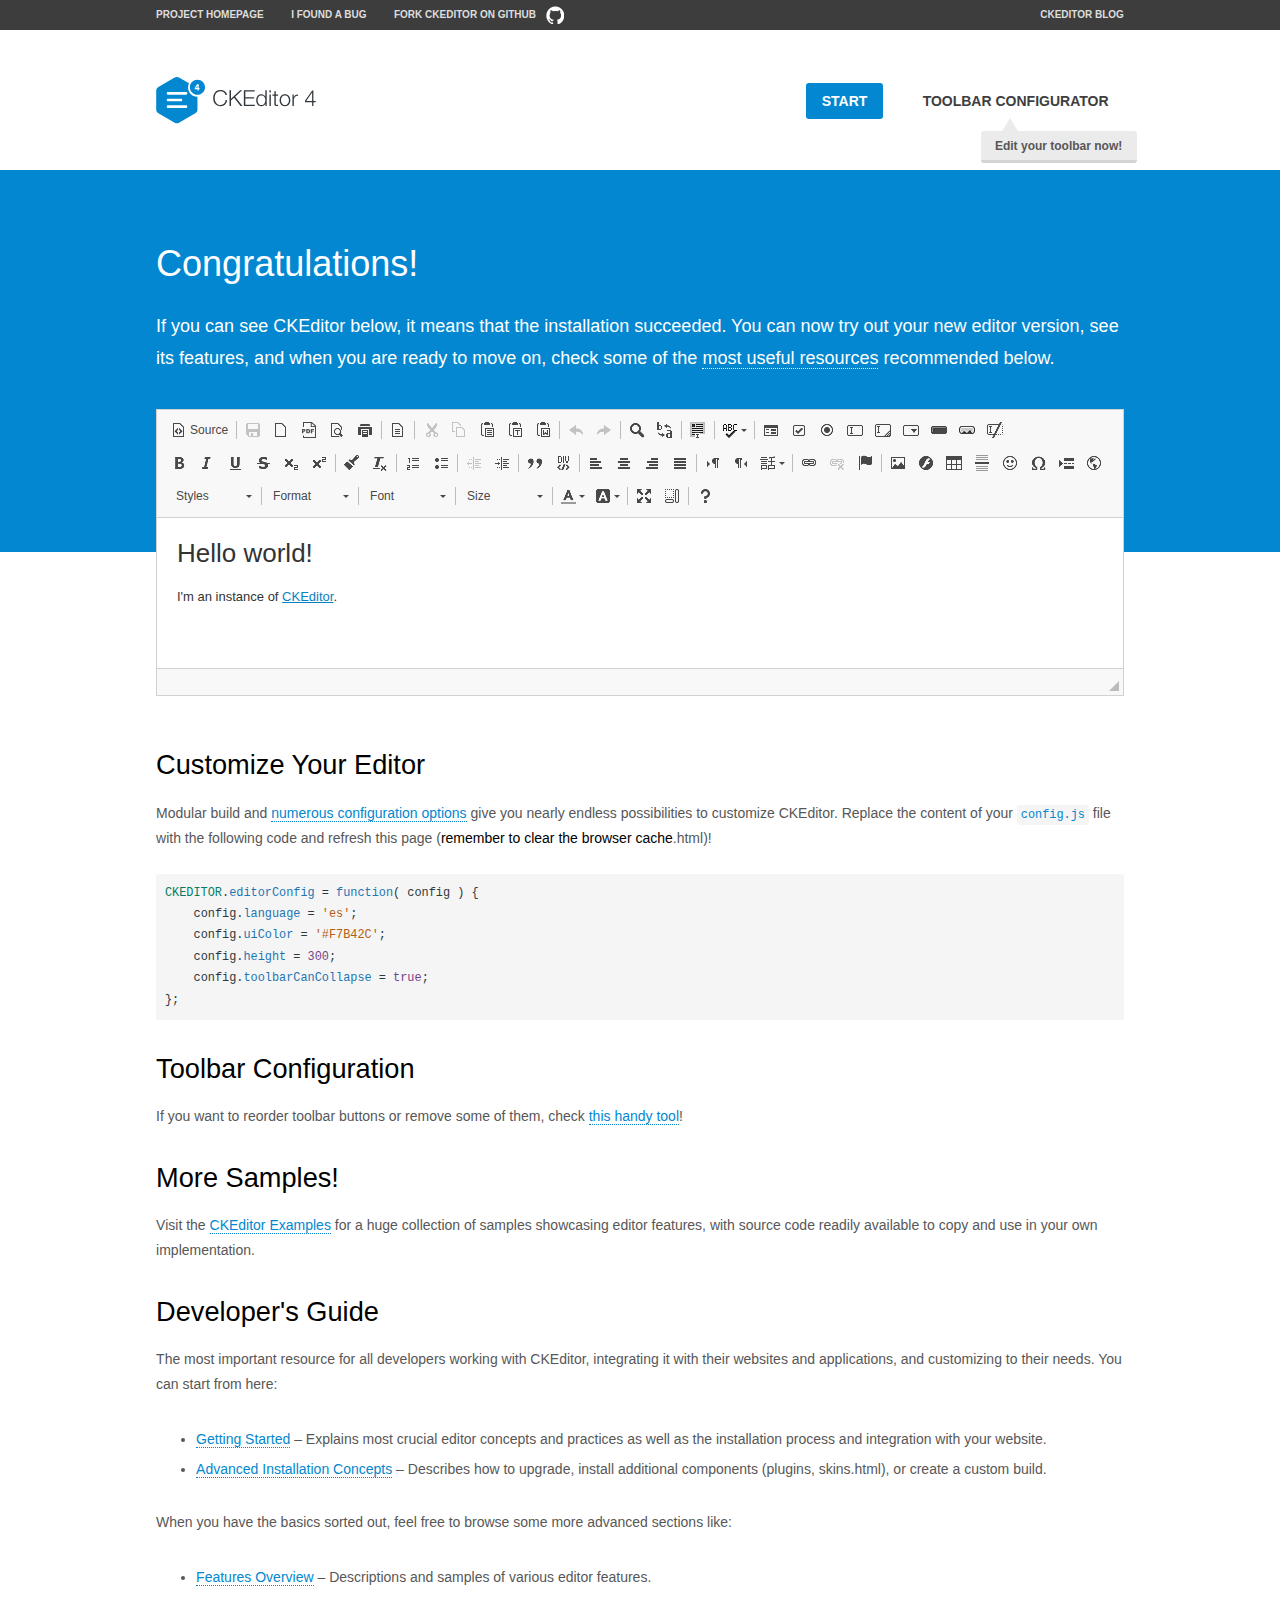
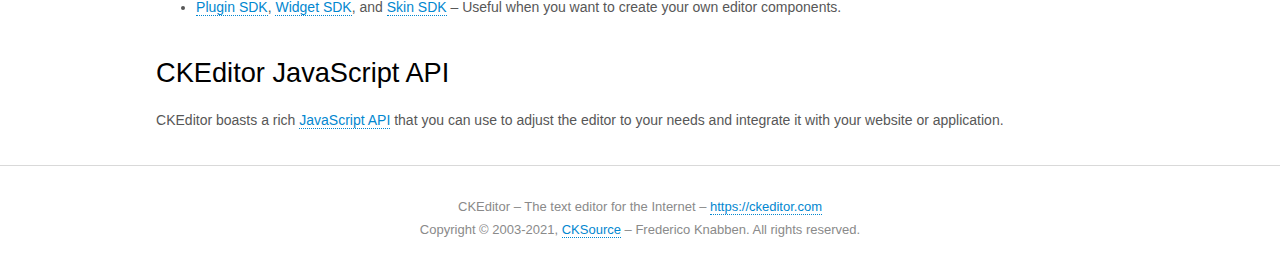
<file: php/ckeditor/samples/index.html>
<!DOCTYPE html>
<!--
Copyright (c) 2003-2021, CKSource - Frederico Knabben. All rights reserved.
For licensing, see LICENSE.md or https://ckeditor.com/legal/ckeditor-oss-license
-->
<html lang="en">
<head>
	<meta charset="utf-8">
	<title>CKEditor Sample</title>
	<script src="../ckeditor.js"></script>
	<script src="js/sample.js"></script>
	<link rel="stylesheet" href="css/samples.css">
	<link rel="stylesheet" href="toolbarconfigurator/lib/codemirror/neo.css">
	<meta name="viewport" content="width=device-width,initial-scale=1">
	<meta name="description" content="Try the latest sample of CKEditor 4 and learn more about customizing your WYSIWYG editor with endless possibilities.">
</head>
<body id="main">

<nav class="navigation-a">
	<div class="grid-container">
		<ul class="navigation-a-left grid-width-70">
			<li><a href="https://ckeditor.com/ckeditor-4/">Project Homepage</a></li>
			<li><a href="https://github.com/ckeditor/ckeditor4/issues">I found a bug</a></li>
			<li><a href="https://github.com/ckeditor/ckeditor4" class="icon-pos-right icon-navigation-a-github">Fork CKEditor on GitHub</a></li>
		</ul>
		<ul class="navigation-a-right grid-width-30">
			<li><a href="https://ckeditor.com/blog/">CKEditor Blog</a></li>
		</ul>
	</div>
</nav>

<header class="header-a">
	<div class="grid-container">
		<h1 class="header-a-logo grid-width-30">
			<a href="index.html"><img src="img/logo.svg" onerror="this.src='img/logo.png'; this.onerror=null;" alt="CKEditor Sample"></a>
		</h1>

		<nav class="navigation-b grid-width-70">
			<ul>
				<li><a href="index.html" class="button-a button-a-background">Start</a></li>
				<li><a href="toolbarconfigurator/index.html" class="button-a">Toolbar configurator <span class="balloon-a balloon-a-nw">Edit your toolbar now!</span></a></li>
			</ul>
		</nav>
	</div>
</header>

<main>
	<div class="adjoined-top">
		<div class="grid-container">
			<div class="content grid-width-100">
				<h1>Congratulations!</h1>
				<p>
					If you can see CKEditor below, it means that the installation succeeded.
					You can now try out your new editor version, see its features, and when you are ready to move on, check some of the <a href="#sample-customize">most useful resources</a> recommended below.
				</p>
			</div>
		</div>
	</div>
	<div class="adjoined-bottom">
		<div class="grid-container">
			<div class="grid-width-100">
				<div id="editor">
					<h1>Hello world!</h1>
					<p>I'm an instance of <a href="https://ckeditor.com">CKEditor</a>.</p>
				</div>
			</div>
		</div>
	</div>

	<div class="grid-container">
		<div class="content grid-width-100">
			<section id="sample-customize">
				<h2>Customize Your Editor</h2>
				<p>Modular build and <a href="https://ckeditor.com/docs/ckeditor4/latest/guide/dev_configuration.html">numerous configuration options</a> give you nearly endless possibilities to customize CKEditor. Replace the content of your <code><a href="../config.js">config.js</a></code> file with the following code and refresh this page (<strong>remember to clear the browser cache</strong>.html)!</p>
		<pre class="cm-s-neo CodeMirror"><code><span style="padding-right: 0.1px;"><span class="cm-variable">CKEDITOR</span>.<span class="cm-property">editorConfig</span> <span class="cm-operator">=</span> <span class="cm-keyword">function</span>( <span class="cm-def">config</span> ) {</span>
<span style="padding-right: 0.1px;"><span class="cm-tab">	</span><span class="cm-variable-2">config</span>.<span class="cm-property">language</span> <span class="cm-operator">=</span> <span class="cm-string">'es'</span>;</span>
<span style="padding-right: 0.1px;"><span class="cm-tab">	</span><span class="cm-variable-2">config</span>.<span class="cm-property">uiColor</span> <span class="cm-operator">=</span> <span class="cm-string">'#F7B42C'</span>;</span>
<span style="padding-right: 0.1px;"><span class="cm-tab">	</span><span class="cm-variable-2">config</span>.<span class="cm-property">height</span> <span class="cm-operator">=</span> <span class="cm-number">300</span>;</span>
<span style="padding-right: 0.1px;"><span class="cm-tab">	</span><span class="cm-variable-2">config</span>.<span class="cm-property">toolbarCanCollapse</span> <span class="cm-operator">=</span> <span class="cm-atom">true</span>;</span>
<span style="padding-right: 0.1px;">};</span></code></pre>
			</section>

			<section>
				<h2>Toolbar Configuration</h2>
				<p>If you want to reorder toolbar buttons or remove some of them, check <a href="toolbarconfigurator/index.html">this handy tool</a>!</p>
			</section>

			<section>
				<h2>More Samples!</h2>
				<p>Visit the <a href="https://ckeditor.com/docs/ckeditor4/latest/examples/index.html">CKEditor Examples</a> for a huge collection of samples showcasing editor features, with source code readily available to copy and use in your own implementation.</p>
			</section>

			<section>
				<h2>Developer's Guide</h2>
				<p>The most important resource for all developers working with CKEditor, integrating it with their websites and applications, and customizing to their needs. You can start from here:</p>
				<ul>
					<li><a href="https://ckeditor.com/docs/ckeditor4/latest/guide/dev_installation.html">Getting Started</a> &ndash; Explains most crucial editor concepts and practices as well as the installation process and integration with your website.</li>
					<li><a href="https://ckeditor.com/docs/ckeditor4/latest/guide/dev_advanced_installation.html">Advanced Installation Concepts</a> &ndash; Describes how to upgrade, install additional components (plugins, skins.html), or create a custom build.</li>
				</ul>
					<p>When you have the basics sorted out, feel free to browse some more advanced sections like:</p>
				<ul>
					<li><a href="https://ckeditor.com/docs/ckeditor4/latest/features/index.html">Features Overview</a> &ndash; Descriptions and samples of various editor features.</li>
					<li><a href="https://ckeditor.com/docs/ckeditor4/latest/guide/plugin_sdk_intro.html">Plugin SDK</a>, <a href="https://ckeditor.com/docs/ckeditor4/latest/guide/widget_sdk_intro.html">Widget SDK</a>, and <a href="https://ckeditor.com/docs/ckeditor4/latest/guide/skin_sdk_intro.html">Skin SDK</a> &ndash; Useful when you want to create your own editor components.</li>
				</ul>
			</section>

			<section>
				<h2>CKEditor JavaScript API</h2>
				<p>CKEditor boasts a rich <a href="https://ckeditor.com/docs/ckeditor4/latest/api/index.html">JavaScript API</a> that you can use to adjust the editor to your needs and integrate it with your website or application.</p>
			</section>
		</div>
	</div>
</main>

<footer class="footer-a grid-container">
	<div class="grid-container">
		<p class="grid-width-100">
			CKEditor &ndash; The text editor for the Internet &ndash; <a class="samples" href="https://ckeditor.com/">https://ckeditor.com</a>
		</p>
		<p class="grid-width-100" id="copy">
			Copyright &copy; 2003-2021, <a class="samples" href="https://cksource.com/">CKSource</a> &ndash; Frederico Knabben. All rights reserved.
		</p>
	</div>
</footer>
<script>
	initSample();
</script>

</body>
</html>
</file>
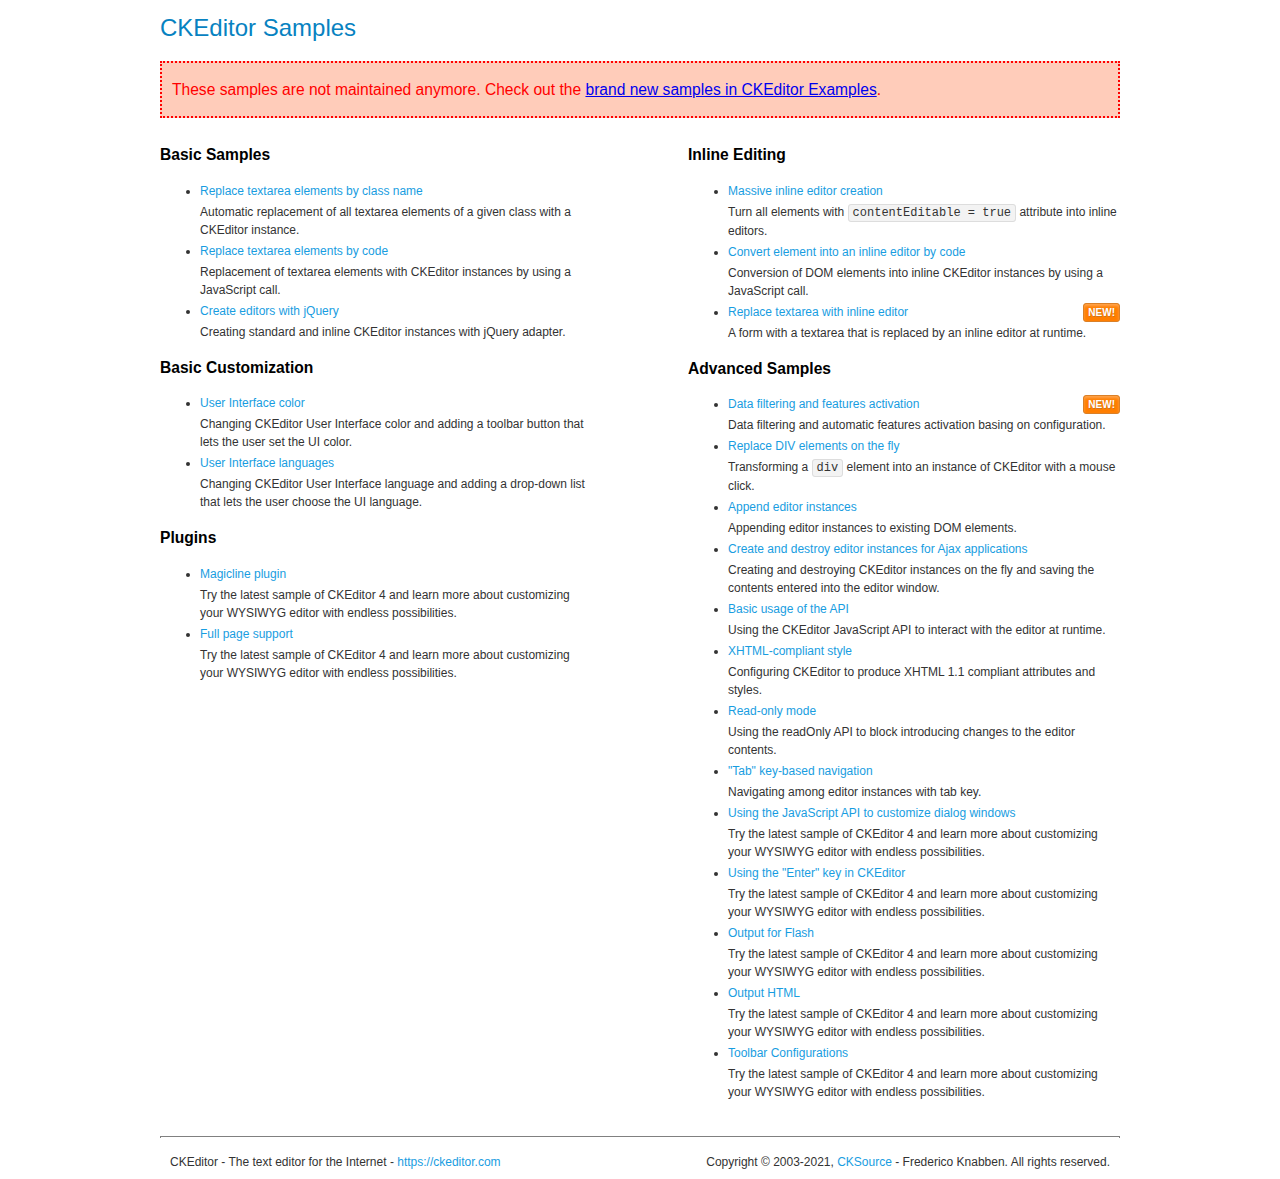
<file: php/ckeditor/samples/old/index.html>
<!DOCTYPE html>
<!--
Copyright (c) 2003-2021, CKSource - Frederico Knabben. All rights reserved.
For licensing, see LICENSE.md or https://ckeditor.com/legal/ckeditor-oss-license
-->
<html lang="en">
<head>
	<meta charset="utf-8">
	<title>CKEditor Samples</title>
	<link rel="stylesheet" href="sample.css">
	<meta name="description" content="Try the latest sample of CKEditor 4 and learn more about customizing your WYSIWYG editor with endless possibilities.">
</head>
<body>
	<h1 class="samples">
		CKEditor Samples
	</h1>
	<div class="warning deprecated">
		These samples are not maintained anymore. Check out the <a href="https://ckeditor.com/docs/ckeditor4/latest/examples/index.html">brand new samples in CKEditor Examples</a>.
	</div>
	<div class="twoColumns">
		<div class="twoColumnsLeft">
			<h2 class="samples">
				Basic Samples
			</h2>
			<dl class="samples">
				<dt><a class="samples" href="replacebyclass.html">Replace textarea elements by class name</a></dt>
				<dd>Automatic replacement of all textarea elements of a given class with a CKEditor instance.</dd>

				<dt><a class="samples" href="replacebycode.html">Replace textarea elements by code</a></dt>
				<dd>Replacement of textarea elements with CKEditor instances by using a JavaScript call.</dd>

				<dt><a class="samples" href="jquery.html">Create editors with jQuery</a></dt>
				<dd>Creating standard and inline CKEditor instances with jQuery adapter.</dd>
			</dl>

			<h2 class="samples">
				Basic Customization
			</h2>
			<dl class="samples">
				<dt><a class="samples" href="uicolor.html">User Interface color</a></dt>
				<dd>Changing CKEditor User Interface color and adding a toolbar button that lets the user set the UI color.</dd>

				<dt><a class="samples" href="uilanguages.html">User Interface languages</a></dt>
				<dd>Changing CKEditor User Interface language and adding a drop-down list that lets the user choose the UI language.</dd>
			</dl>


			<h2 class="samples">Plugins</h2>
<dl class="samples">
<dt><a class="samples" href="magicline/magicline.html">Magicline plugin</a></dt>
<dd>Try the latest sample of CKEditor 4 and learn more about customizing your WYSIWYG editor with endless possibilities.</dd>

<dt><a class="samples" href="wysiwygarea/fullpage.html">Full page support</a></dt>
<dd>Try the latest sample of CKEditor 4 and learn more about customizing your WYSIWYG editor with endless possibilities.</dd>
</dl>
		</div>
		<div class="twoColumnsRight">
			<h2 class="samples">
				Inline Editing
			</h2>
			<dl class="samples">
				<dt><a class="samples" href="inlineall.html">Massive inline editor creation</a></dt>
				<dd>Turn all elements with <code>contentEditable = true</code> attribute into inline editors.</dd>

				<dt><a class="samples" href="inlinebycode.html">Convert element into an inline editor by code</a></dt>
				<dd>Conversion of DOM elements into inline CKEditor instances by using a JavaScript call.</dd>

				<dt><a class="samples" href="inlinetextarea.html">Replace textarea with inline editor</a> <span class="new">New!</span></dt>
				<dd>A form with a textarea that is replaced by an inline editor at runtime.</dd>

				
			</dl>

			<h2 class="samples">
				Advanced Samples
			</h2>
			<dl class="samples">
				<dt><a class="samples" href="datafiltering.html">Data filtering and features activation</a> <span class="new">New!</span></dt>
				<dd>Data filtering and automatic features activation basing on configuration.</dd>

				<dt><a class="samples" href="divreplace.html">Replace DIV elements on the fly</a></dt>
				<dd>Transforming a <code>div</code> element into an instance of CKEditor with a mouse click.</dd>

				<dt><a class="samples" href="appendto.html">Append editor instances</a></dt>
				<dd>Appending editor instances to existing DOM elements.</dd>

				<dt><a class="samples" href="ajax.html">Create and destroy editor instances for Ajax applications</a></dt>
				<dd>Creating and destroying CKEditor instances on the fly and saving the contents entered into the editor window.</dd>

				<dt><a class="samples" href="api.html">Basic usage of the API</a></dt>
				<dd>Using the CKEditor JavaScript API to interact with the editor at runtime.</dd>

				<dt><a class="samples" href="xhtmlstyle.html">XHTML-compliant style</a></dt>
				<dd>Configuring CKEditor to produce XHTML 1.1 compliant attributes and styles.</dd>

				<dt><a class="samples" href="readonly.html">Read-only mode</a></dt>
				<dd>Using the readOnly API to block introducing changes to the editor contents.</dd>

				<dt><a class="samples" href="tabindex.html">"Tab" key-based navigation</a></dt>
				<dd>Navigating among editor instances with tab key.</dd>


				
<dt><a class="samples" href="dialog/dialog.html">Using the JavaScript API to customize dialog windows</a></dt>
<dd>Try the latest sample of CKEditor 4 and learn more about customizing your WYSIWYG editor with endless possibilities.</dd>

<dt><a class="samples" href="enterkey/enterkey.html">Using the &quot;Enter&quot; key in CKEditor</a></dt>
<dd>Try the latest sample of CKEditor 4 and learn more about customizing your WYSIWYG editor with endless possibilities.</dd>

<dt><a class="samples" href="htmlwriter/outputforflash.html">Output for Flash</a></dt>
<dd>Try the latest sample of CKEditor 4 and learn more about customizing your WYSIWYG editor with endless possibilities.</dd>

<dt><a class="samples" href="htmlwriter/outputhtml.html">Output HTML</a></dt>
<dd>Try the latest sample of CKEditor 4 and learn more about customizing your WYSIWYG editor with endless possibilities.</dd>

<dt><a class="samples" href="toolbar/toolbar.html">Toolbar Configurations</a></dt>
<dd>Try the latest sample of CKEditor 4 and learn more about customizing your WYSIWYG editor with endless possibilities.</dd>

			</dl>
		</div>
	</div>
	<div id="footer">
		<hr>
		<p>
			CKEditor - The text editor for the Internet - <a class="samples" href="https://ckeditor.com/">https://ckeditor.com</a>
		</p>
		<p id="copy">
			Copyright &copy; 2003-2021, <a class="samples" href="https://cksource.com/">CKSource</a> - Frederico Knabben. All rights reserved.
		</p>
	</div>
</body>
</html>
</file>
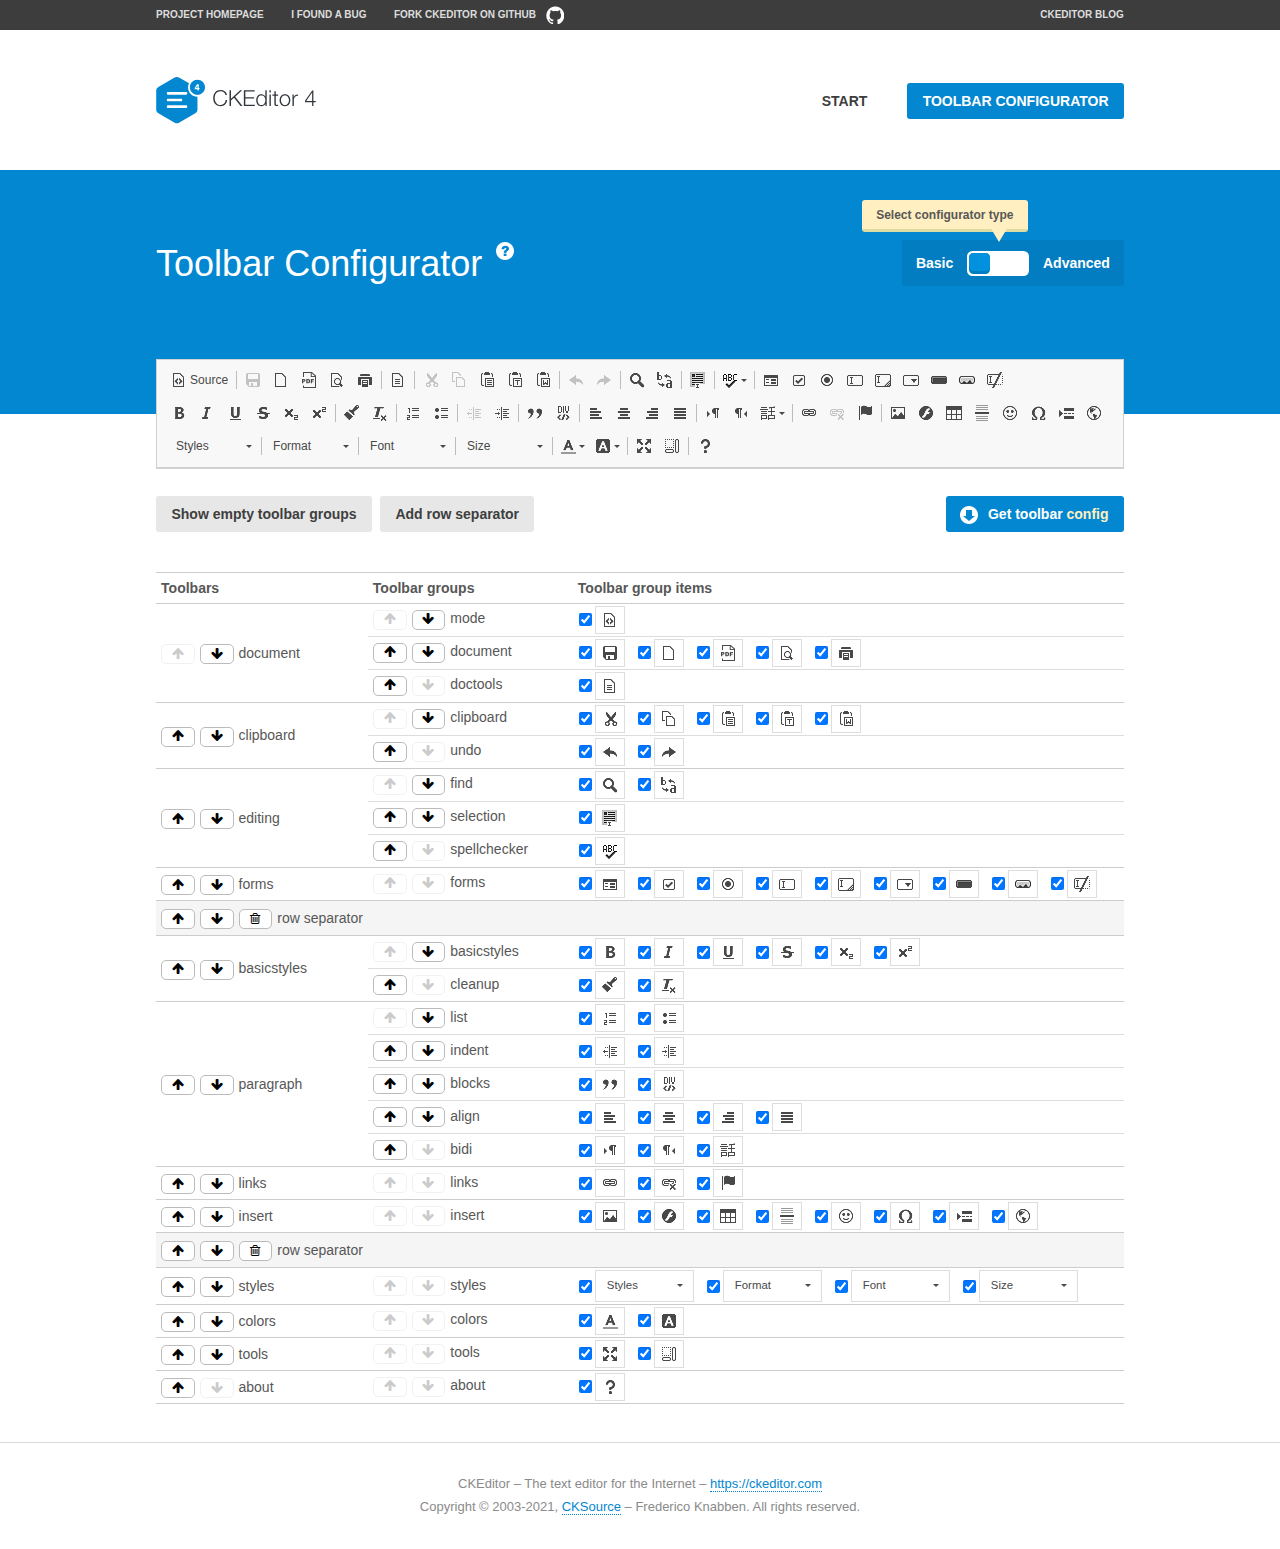
<file: php/ckeditor/samples/toolbarconfigurator/index.html>
<!DOCTYPE html>
<!--
Copyright (c) 2003-2021, CKSource - Frederico Knabben. All rights reserved.
For licensing, see LICENSE.md or https://ckeditor.com/legal/ckeditor-oss-license
-->
<!--[if IE 8]><html class="ie8"><![endif]-->
<!--[if gt IE 8]><html><![endif]-->
<!--[if !IE]><!--><html lang="en"><!--<![endif]-->
<head>
	<meta charset="utf-8">
	<title>Toolbar Configurator</title>
	<script src="../../ckeditor.js"></script>
	<script>
		if ( CKEDITOR.env.ie && CKEDITOR.env.version < 9 )
			CKEDITOR.tools.enableHtml5Elements( document );
	</script>
	<link rel="stylesheet" href="lib/codemirror/codemirror.css">
	<link rel="stylesheet" href="lib/codemirror/show-hint.css">
	<link rel="stylesheet" href="lib/codemirror/neo.css">
	<link rel="stylesheet" href="css/fontello.css">
	<link rel="stylesheet" href="../css/samples.css">
	<meta name="description" content="Try the latest sample of CKEditor 4 and learn more about customizing your WYSIWYG editor with endless possibilities.">
</head>
<body id="toolbar">

<nav class="navigation-a">
	<div class="grid-container">
		<ul class="navigation-a-left grid-width-70">
			<li><a href="https://ckeditor.com/ckeditor-4/">Project Homepage</a></li>
			<li><a href="https://github.com/ckeditor/ckeditor4/issues">I found a bug</a></li>
			<li><a href="https://github.com/ckeditor/ckeditor4" class="icon-pos-right icon-navigation-a-github">Fork CKEditor on GitHub</a></li>
		</ul>
		<ul class="navigation-a-right grid-width-30">
			<li><a href="https://ckeditor.com/blog/">CKEditor Blog</a></li>
		</ul>
	</div>
</nav>

<header class="header-a">
	<div class="grid-container">
		<h1 class="header-a-logo grid-width-30">
			<a href="../index.html"><img src="../img/logo.svg" onerror="this.src='../img/logo.png'; this.onerror=null;" alt="CKEditor Logo"></a>
		</h1>
		<nav class="navigation-b grid-width-70">
			<ul>
				<li><a href="../index.html"  class="button-a">Start</a></li>
				<li><a href="index.html"  class="button-a button-a-background">Toolbar configurator</a></li>
			</ul>
		</nav>
	</div>
</header>

<main>
	<div class="adjoined-top">
		<div class="grid-container">
			<div class="content grid-width-100">
				<div class="grid-container-nested">
					<h1 class="grid-width-60">
						Toolbar Configurator
						<a href="#help-content" type="button" title="Configurator help" id="help" class="button-a button-a-background button-a-no-text icon-pos-left icon-question-mark">Help</a>
					</h1>

					<div class="grid-width-40 grid-switch-magic">
						<div class="switch">
							<span class="balloon-a balloon-a-se">Select configurator type</span>
							<input type="radio" name="radio" data-num="1" id="radio-basic" />
							<input type="radio" name="radio" data-num="2" id="radio-advanced" />
							<label data-for="1" for="radio-basic">Basic</label>
							<span class="switch-inner">
								<span class="handler"></span>
							</span>
							<label data-for="2" for="radio-advanced">Advanced</label>
						</div>
					</div>
				</div>
			</div>
		</div>
	</div>
	<div class="adjoined-bottom">
		<div class="grid-container">
			<div class="grid-width-100">
				<div class="editors-container">
					<div id="editor-basic"></div>
					<div id="editor-advanced"></div>
				</div>
			</div>
		</div>
	</div>

	<div class="grid-container configurator">
		<div class="content grid-width-100">
			<div class="configurator">
				<div>
					<div id="toolbarModifierWrapper"></div>
				</div>
			</div>
		</div>
	</div>

	<div id="help-content">
		<div class="grid-container">
			<div class="grid-width-100">
				<h2>What Am I Doing Here?</h2>

				<div class="grid-container grid-container-nested">
					<div class="basic">
						<div class="grid-width-50">
							<p>Arrange <a href="https://ckeditor.com/docs/ckeditor4/latest/api/CKEDITOR_config.html#cfg-toolbarGroups">toolbar groups</a>, toggle <a href="https://ckeditor.com/docs/ckeditor4/latest/api/CKEDITOR_config.html#cfg-removeButtons">button visibility</a> according to your needs and get your toolbar configuration.</p>
							<p>You can replace the content of the <a href="../../config.js"><code>config.js</code></a> file with the generated configuration. If you already set some configuration options you will need to merge both configurations.</p>
						</div>
						<div class="grid-width-50">
							<p>Read more about different ways of <a href="https://ckeditor.com/docs/ckeditor4/latest/guide/dev_configuration.html">setting configuration</a> and do not forget about <strong>clearing browser cache</strong>.</p>
							<p>Arranging toolbar groups is the recommended way of configuring the toolbar, but if you need more freedom you can use the <a href="#advanced">advanced configurator</a>.</p>
						</div>
					</div>
					<div class="advanced" style="display: none;">
						<div class="grid-width-50">
							<p>With this code editor you can edit your <a href="https://ckeditor.com/docs/ckeditor4/latest/api/CKEDITOR_config.html#cfg-toolbar">toolbar configuration</a> live.</p>
							<p>You can replace the content of the <a href="../../config.js"><code>config.js</code></a> file with the generated configuration. If you already set some configuration options you will need to merge both configurations.</p>
						</div>
						<div class="grid-width-50">
							<p>Read more about different ways of <a href="https://ckeditor.com/docs/ckeditor4/latest/guide/dev_configuration.html">setting configuration</a> and do not forget about <strong>clearing browser cache</strong>.</p>
						</div>
					</div>
				</div>

				<p class="grid-container grid-container-nested">
					<button type="button" class="help-content-close grid-width-100 button-a button-a-background">Got it. Let's play!</button>
				</p>
			</div>
		</div>
	</div>
</main>

<footer class="footer-a grid-container">
	<p class="grid-width-100">
		CKEditor &ndash; The text editor for the Internet &ndash; <a class="samples" href="https://ckeditor.com/">https://ckeditor.com</a>
	</p>
	<p class="grid-width-100" id="copy">
		Copyright &copy; 2003-2021, <a class="samples" href="https://cksource.com/">CKSource</a> &ndash; Frederico Knabben. All rights reserved.
	</p>
</footer>

<script src="lib/codemirror/codemirror.js"></script>
<script src="lib/codemirror/javascript.js"></script>
<script src="lib/codemirror/show-hint.js"></script>

<script src="js/fulltoolbareditor.js"></script>
<script src="js/abstracttoolbarmodifier.js"></script>
<script src="js/toolbarmodifier.js"></script>
<script src="js/toolbartextmodifier.js"></script>
<script src="../js/sf.js"></script>

<script>
	( function() {
		'use strict';

		var mode = ( window.location.hash.substr( 1 ) === 'advanced' ) ? 'advanced' : 'basic',
			configuratorSection = CKEDITOR.document.findOne( 'main > .grid-container.configurator' ),
			basicInstruction = CKEDITOR.document.findOne( '#help-content .basic' ),
			advancedInstruction = CKEDITOR.document.findOne( '#help-content .advanced' ),

			// Configurator mode switcher.
			modeSwitchBasic = CKEDITOR.document.getById( 'radio-basic' ),
			modeSwitchAdvanced = CKEDITOR.document.getById( 'radio-advanced' );

		// Initial setup
		function updateSwitcher() {
			if ( mode === 'advanced' ) {
				modeSwitchAdvanced.$.checked = true;
			} else {
				modeSwitchBasic.$.checked = true;
			}
		}

		updateSwitcher();

		CKEDITOR.document.getWindow().on( 'hashchange', function( e ) {
			var hash = window.location.hash.substr( 1 );
			if ( !( hash === 'advanced' || hash === 'basic' ) ) {
				return;
			}
			mode = hash;
			onToolbarsDone( mode );
		} );

		CKEDITOR.document.getWindow().on( 'resize', function() {
			updateToolbar( ( mode === 'basic' ? toolbarModifier : toolbarTextModifier )[ 'editorInstance' ] );
		} );

		function onRefresh( modifier ) {
			modifier = modifier || this;

			if ( mode === 'basic' && modifier instanceof ToolbarConfigurator.ToolbarTextModifier ) {
				return;
			}

			// CodeMirror container becomes visible, so we need to refresh and to avoid rendering problems.
			if ( mode === 'advanced' && modifier instanceof ToolbarConfigurator.ToolbarTextModifier ) {
				modifier.codeContainer.refresh();
			}

			updateToolbar( modifier.editorInstance );
		}

		function updateToolbar( editor ) {
			var editorContainer = editor.container;

			// Not always editor is loaded.
			if ( !editorContainer ) {
				return;
			}

			var displayStyle = editorContainer.getStyle( 'display' );

			editorContainer.setStyle( 'display', 'block' );

			var newHeight = editorContainer.getSize( 'height' );

			var newMarginTop = parseInt( editorContainer.getComputedStyle( 'margin-top' ), 10 );
			newMarginTop = ( isNaN( newMarginTop ) ? 0 : Number( newMarginTop ) );

			var newMarginBottom = parseInt( editorContainer.getComputedStyle( 'margin-bottom' ), 10 );
			newMarginBottom = ( isNaN( newMarginBottom ) ? 0 : Number( newMarginBottom ) );

			var result = newHeight + newMarginTop + newMarginBottom;

			editorContainer.setStyle( 'display', displayStyle );

			editor.container.getAscendant( 'div' ).setStyle( 'height', result + 'px' );
		}

		var toolbarModifier = new ToolbarConfigurator.ToolbarModifier( 'editor-basic' );

		var done = 0;
		toolbarModifier.init( onToolbarInit );
		toolbarModifier.onRefresh = onRefresh;

		CKEDITOR.document.getById( 'toolbarModifierWrapper' ).append( toolbarModifier.mainContainer );

		var toolbarTextModifier = new ToolbarConfigurator.ToolbarTextModifier( 'editor-advanced' );
		toolbarTextModifier.init( onToolbarInit );
		toolbarTextModifier.onRefresh = onRefresh;

		function onToolbarInit() {
			if ( ++done === 2 ) {
				onToolbarsDone();

				positionSticky.watch( CKEDITOR.document.findOne( '.toolbar' ), function() {
					return mode === 'advanced';
				} );
			}
		}

		function onToolbarsDone() {
			if ( mode === 'basic' ) {
				toggleModeBasic( false );
			} else {
				toggleModeAdvanced( false );
			}

			updateSwitcher();

			setTimeout( function() {
				CKEDITOR.document.findOne( '.editors-container' ).addClass( 'active' );
				CKEDITOR.document.findOne( '#toolbarModifierWrapper' ).addClass( 'active' );
			}, 200 );
		}

		CKEDITOR.document.getById( 'toolbarModifierWrapper' ).append( toolbarTextModifier.mainContainer );

		function toogleModeSwitch( onElement, offElement, onModifier, offModifier ) {
			onElement.addClass( 'fancy-button-active' );
			offElement.removeClass( 'fancy-button-active' );

			onModifier.showUI();
			offModifier.hideUI();
		}

		function toggleModeBasic( callOnRefresh ) {
			callOnRefresh = ( callOnRefresh !== false );
			mode = 'basic';
			window.location.hash = '#basic';
			toogleModeSwitch( modeSwitchBasic, modeSwitchAdvanced, toolbarModifier, toolbarTextModifier );

			configuratorSection.removeClass( 'freed-width' );
			basicInstruction.show();
			advancedInstruction.hide();

			callOnRefresh && onRefresh( toolbarModifier );
		}

		function toggleModeAdvanced( callOnRefresh ) {
			callOnRefresh = ( callOnRefresh !== false );
			mode = 'advanced';
			window.location.hash = '#advanced';
			toogleModeSwitch( modeSwitchAdvanced, modeSwitchBasic, toolbarTextModifier, toolbarModifier );

			configuratorSection.addClass( 'freed-width' );
			advancedInstruction.show();
			basicInstruction.hide();

			callOnRefresh && onRefresh( toolbarTextModifier );
		}

		modeSwitchBasic.on( 'click', toggleModeBasic );
		modeSwitchAdvanced.on( 'click', toggleModeAdvanced );

		//
		// Position:sticky for the toolbar.
		//

		// Will make elements behave like they were styled with position:sticky.
		var positionSticky = {
			// Store object: {
			// 		element: CKEDITOR.dom.element, // Element which will float.
			// 		placeholder: CKEDITOR.dom.element, // Placeholder which is place to prevent page bounce.
			// 		isFixed: boolean // Whether element float now.
			// }
			watched: [],

			active: [],

			staticContainer: null,

			init: function() {
				var element = CKEDITOR.dom.element.createFromHtml(
					'<div class="staticContainer">' +
						'<div class="grid-container" >' +
							'<div class="grid-width-100">' +
								'<div class="inner"></div>' +
							'</div>' +
						'</div>' +
					'</div>' );

				this.staticContainer = element.findOne( '.inner' );

				CKEDITOR.document.getBody().append( element );
			},

			watch: function( element, preventFunc ) {
				this.watched.push( {
					element: element,
					placeholder: new CKEDITOR.dom.element( 'div' ),
					isFixed: false,
					preventFunc: preventFunc
				} );
			},

			checkAll: function() {
				for ( var i = 0; i < this.watched.length; i++ ) {
					this.check( this.watched[ i ] );
				}
			},

			check: function( element ) {
				var isFixed = element.isFixed;
				var shouldBeFixed = this.shouldBeFixed( element );

				// Nothing to be done.
				if ( isFixed === shouldBeFixed ) {
					return;
				}

				var placeholder = element.placeholder;

				if ( isFixed ) {
					// Unfixing.

					element.element.insertBefore( placeholder );
					placeholder.remove();

					element.element.removeStyle( 'margin' );

					this.active.splice( CKEDITOR.tools.indexOf( this.active, element ), 1 );

				} else {
					// Fixing.
					placeholder.setStyle( 'width', element.element.getSize( 'width' ) + 'px' );
					placeholder.setStyle( 'height', element.element.getSize( 'height' ) + 'px' );
					placeholder.setStyle( 'margin-bottom', element.element.getComputedStyle( 'margin-bottom' ) );
					placeholder.setStyle( 'display', element.element.getComputedStyle( 'display' ) );
					placeholder.insertAfter( element.element );

					this.staticContainer.append( element.element );

					this.active.push( element );
				}

				element.isFixed = !element.isFixed;
			},

			shouldBeFixed: function( element ) {
				if ( element.preventFunc && element.preventFunc() ) {
					return false;
				}

				// If element is already fixed we are checking it's placeholder.
				var related = ( element.isFixed ? element.placeholder : element.element ),
					clientRect = related.$.getBoundingClientRect(),
					staticHeight = this.staticContainer.getSize('height' ),
					elemHeight = element.element.getSize( 'height' );

				if ( element.isFixed ) {
					return ( clientRect.top + elemHeight < staticHeight );
				} else {
					return ( clientRect.top < staticHeight );
				}
			}
		};

		positionSticky.init();

		CKEDITOR.document.getWindow().on( 'scroll',
			CKEDITOR.tools.eventsBuffer( 100, positionSticky.checkAll, positionSticky ).input
		);

		// Make the toolbar sticky.
		positionSticky.watch( CKEDITOR.document.findOne( '.editors-container' ) );

		// Help button and help-content.
		( function() {
			var helpButton = CKEDITOR.document.getById( 'help' ),
				helpContent = CKEDITOR.document.getById( 'help-content' );

			// Don't show help button on IE8 because it's unsupported by Pico Modal.
			if ( CKEDITOR.env.ie && CKEDITOR.env.version == 8 ) {
				helpButton.hide();
			} else {
				// Display help modal when the button is clicked.
				helpButton.on( 'click', function( evt ) {
					SF.modal( {
						// Clone modal content from DOM.
						content: helpContent.getHtml(),

						afterCreate: function( modal ) {
							// Enable modal content button to close the modal.
							new CKEDITOR.dom.element( modal.modalElem() ).findOne( '.help-content-close' ).once( 'click', modal.close );
						}
					} ).show();
				} );
			}
		} )();
	} )();
</script>
</body>
</html>
</file>
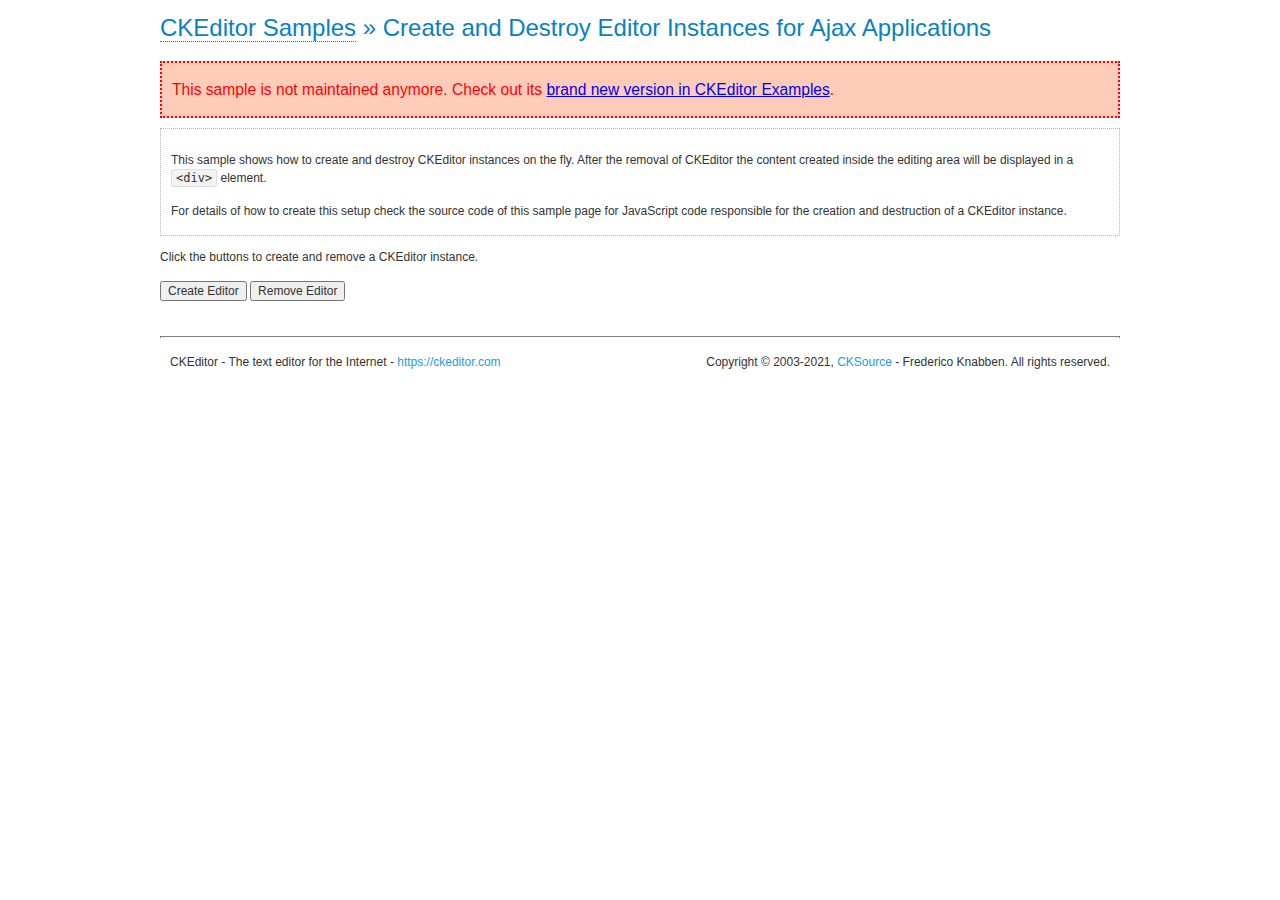
<file: php/ckeditor/samples/old/ajax.html>
<!DOCTYPE html>
<!--
Copyright (c) 2003-2021, CKSource - Frederico Knabben. All rights reserved.
For licensing, see LICENSE.md or https://ckeditor.com/legal/ckeditor-oss-license
-->
<html lang="en">
<head>
	<meta charset="utf-8">
	<title>Ajax &mdash; CKEditor Sample</title>
	<script src="../../ckeditor.js"></script>
	<link rel="stylesheet" href="sample.css">
	<meta name="description" content="Try the latest sample of CKEditor 4 and learn more about customizing your WYSIWYG editor with endless possibilities.">
	<script>

		var editor, html = '';

		function createEditor() {
			if ( editor )
				return;

			// Create a new editor inside the <div id="editor">, setting its value to html
			var config = {};
			editor = CKEDITOR.appendTo( 'editor', config, html );
		}

		function removeEditor() {
			if ( !editor )
				return;

			// Retrieve the editor contents. In an Ajax application, this data would be
			// sent to the server or used in any other way.
			document.getElementById( 'editorcontents' ).innerHTML = html = editor.getData();
			document.getElementById( 'contents' ).style.display = '';

			// Destroy the editor.
			editor.destroy();
			editor = null;
		}

	</script>
</head>
<body>
	<h1 class="samples">
		<a href="index.html">CKEditor Samples</a> &raquo; Create and Destroy Editor Instances for Ajax Applications
	</h1>
	<div class="warning deprecated">
		This sample is not maintained anymore. Check out its <a href="https://ckeditor.com/docs/ckeditor4/latest/examples/saveajax.html">brand new version in CKEditor Examples</a>.
	</div>
	<div class="description">
		<p>
			This sample shows how to create and destroy CKEditor instances on the fly. After the removal of CKEditor the content created inside the editing
			area will be displayed in a <code>&lt;div&gt;</code> element.
		</p>
		<p>
			For details of how to create this setup check the source code of this sample page
			for JavaScript code responsible for the creation and destruction of a CKEditor instance.
		</p>
	</div>
	<p>Click the buttons to create and remove a CKEditor instance.</p>
	<p>
		<input onclick="createEditor();" type="button" value="Create Editor">
		<input onclick="removeEditor();" type="button" value="Remove Editor">
	</p>
	<!-- This div will hold the editor. -->
	<div id="editor">
	</div>
	<div id="contents" style="display: none">
		<p>
			Edited Contents:
		</p>
		<!-- This div will be used to display the editor contents. -->
		<div id="editorcontents">
		</div>
	</div>
	<div id="footer">
		<hr>
		<p>
			CKEditor - The text editor for the Internet - <a class="samples" href="https://ckeditor.com/">https://ckeditor.com</a>
		</p>
		<p id="copy">
			Copyright &copy; 2003-2021, <a class="samples" href="https://cksource.com/">CKSource</a> - Frederico
			Knabben. All rights reserved.
		</p>
	</div>
</body>
</html>
</file>
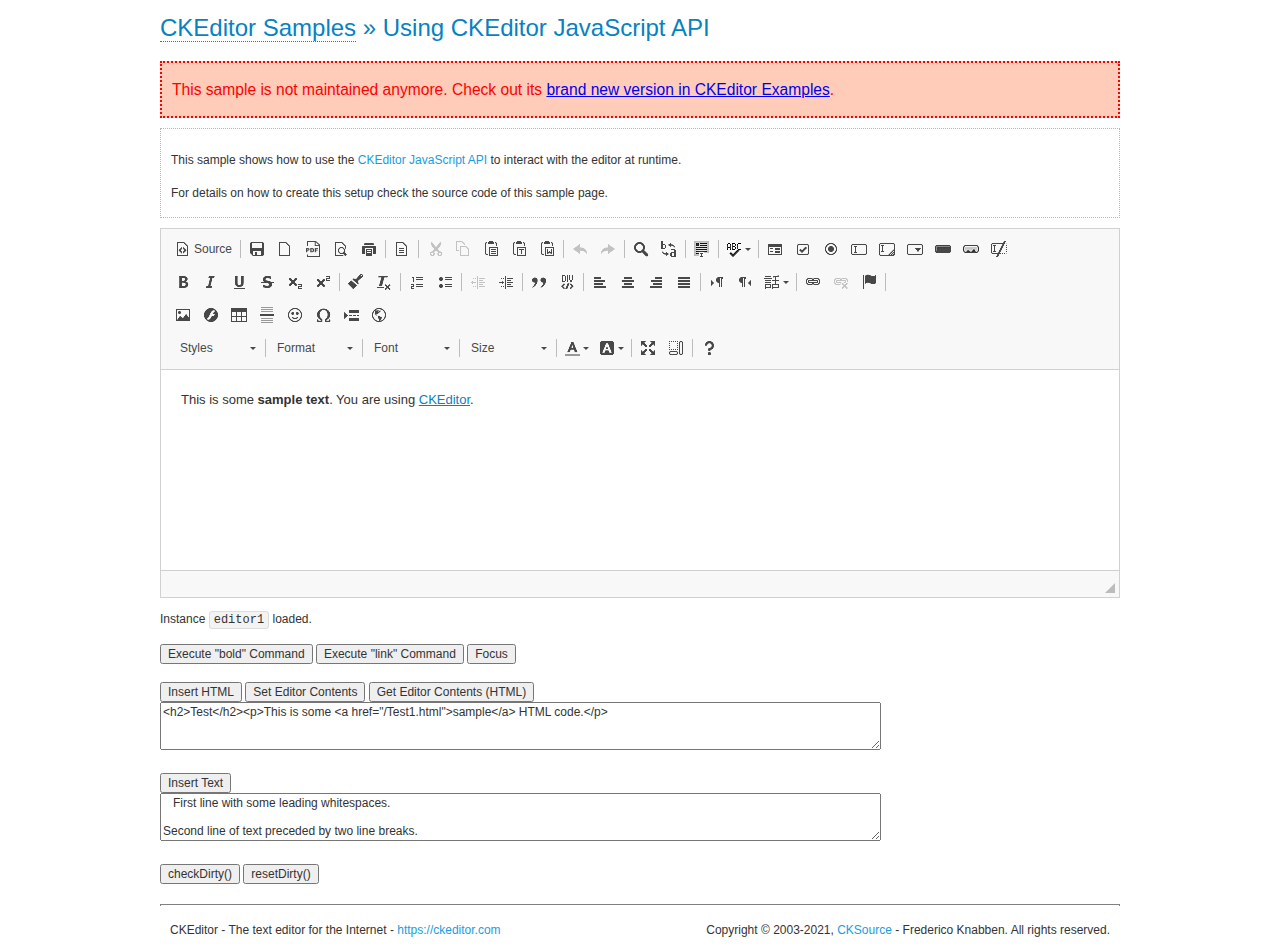
<file: php/ckeditor/samples/old/api.html>
<!DOCTYPE html>
<!--
Copyright (c) 2003-2021, CKSource - Frederico Knabben. All rights reserved.
For licensing, see LICENSE.md or https://ckeditor.com/legal/ckeditor-oss-license
-->
<html lang="en">
<head>
	<meta charset="utf-8">
	<title>API Usage &mdash; CKEditor Sample</title>
	<script src="../../ckeditor.js"></script>
	<link href="sample.css" rel="stylesheet">
	<meta name="description" content="Try the latest sample of CKEditor 4 and learn more about customizing your WYSIWYG editor with endless possibilities.">
	<script>

// The instanceReady event is fired, when an instance of CKEditor has finished
// its initialization.
CKEDITOR.on( 'instanceReady', function( ev ) {
	// Show the editor name and description in the browser status bar.
	document.getElementById( 'eMessage' ).innerHTML = 'Instance <code>' + ev.editor.name + '<\/code> loaded.';

	// Show this sample buttons.
	document.getElementById( 'eButtons' ).style.display = 'block';
});

function InsertHTML() {
	// Get the editor instance that we want to interact with.
	var editor = CKEDITOR.instances.editor1;
	var value = document.getElementById( 'htmlArea' ).value;

	// Check the active editing mode.
	if ( editor.mode == 'wysiwyg' )
	{
		// Insert HTML code.
		// https://ckeditor.com/docs/ckeditor4/latest/api/CKEDITOR_editor.html#method-insertHtml
		editor.insertHtml( value );
	}
	else
		alert( 'You must be in WYSIWYG mode!' );
}

function InsertText() {
	// Get the editor instance that we want to interact with.
	var editor = CKEDITOR.instances.editor1;
	var value = document.getElementById( 'txtArea' ).value;

	// Check the active editing mode.
	if ( editor.mode == 'wysiwyg' )
	{
		// Insert as plain text.
		// https://ckeditor.com/docs/ckeditor4/latest/api/CKEDITOR_editor.html#method-insertText
		editor.insertText( value );
	}
	else
		alert( 'You must be in WYSIWYG mode!' );
}

function SetContents() {
	// Get the editor instance that we want to interact with.
	var editor = CKEDITOR.instances.editor1;
	var value = document.getElementById( 'htmlArea' ).value;

	// Set editor contents (replace current contents).
	// https://ckeditor.com/docs/ckeditor4/latest/api/CKEDITOR_editor.html#method-setData
	editor.setData( value );
}

function GetContents() {
	// Get the editor instance that you want to interact with.
	var editor = CKEDITOR.instances.editor1;

	// Get editor contents
	// https://ckeditor.com/docs/ckeditor4/latest/api/CKEDITOR_editor.html#method-getData
	alert( editor.getData() );
}

function ExecuteCommand( commandName ) {
	// Get the editor instance that we want to interact with.
	var editor = CKEDITOR.instances.editor1;

	// Check the active editing mode.
	if ( editor.mode == 'wysiwyg' )
	{
		// Execute the command.
		// https://ckeditor.com/docs/ckeditor4/latest/api/CKEDITOR_editor.html#method-execCommand
		editor.execCommand( commandName );
	}
	else
		alert( 'You must be in WYSIWYG mode!' );
}

function CheckDirty() {
	// Get the editor instance that we want to interact with.
	var editor = CKEDITOR.instances.editor1;
	// Checks whether the current editor contents present changes when compared
	// to the contents loaded into the editor at startup
	// https://ckeditor.com/docs/ckeditor4/latest/api/CKEDITOR_editor.html#method-checkDirty
	alert( editor.checkDirty() );
}

function ResetDirty() {
	// Get the editor instance that we want to interact with.
	var editor = CKEDITOR.instances.editor1;
	// Resets the "dirty state" of the editor (see CheckDirty())
	// https://ckeditor.com/docs/ckeditor4/latest/api/CKEDITOR_editor.html#method-resetDirty
	editor.resetDirty();
	alert( 'The "IsDirty" status has been reset' );
}

function Focus() {
	CKEDITOR.instances.editor1.focus();
}

function onFocus() {
	document.getElementById( 'eMessage' ).innerHTML = '<b>' + this.name + ' is focused </b>';
}

function onBlur() {
	document.getElementById( 'eMessage' ).innerHTML = this.name + ' lost focus';
}

	</script>

</head>
<body>
	<h1 class="samples">
		<a href="index.html">CKEditor Samples</a> &raquo; Using CKEditor JavaScript API
	</h1>
	<div class="warning deprecated">
		This sample is not maintained anymore. Check out its <a href="https://ckeditor.com/docs/ckeditor4/latest/examples/api.html">brand new version in CKEditor Examples</a>.
	</div>
	<div class="description">
	<p>
		This sample shows how to use the
		<a class="samples" href="https://ckeditor.com/docs/ckeditor4/latest/api/CKEDITOR_editor.html">CKEditor JavaScript API</a>
		to interact with the editor at runtime.
	</p>
	<p>
		For details on how to create this setup check the source code of this sample page.
	</p>
	</div>

	<!-- This <div> holds alert messages to be display in the sample page. -->
	<div id="alerts">
		<noscript>
			<p>
				<strong>CKEditor requires JavaScript to run</strong>. In a browser with no JavaScript
				support, like yours, you should still see the contents (HTML data) and you should
				be able to edit it normally, without a rich editor interface.
			</p>
		</noscript>
	</div>
	<form action="../../../samples/sample_posteddata.php" method="post">
		<textarea cols="100" id="editor1" name="editor1" rows="10">&lt;p&gt;This is some &lt;strong&gt;sample text&lt;/strong&gt;. You are using &lt;a href="https://ckeditor.com/"&gt;CKEditor&lt;/a&gt;.&lt;/p&gt;</textarea>

		<script>
			// Replace the <textarea id="editor1"> with an CKEditor instance.
			CKEDITOR.replace( 'editor1', {
				on: {
					focus: onFocus,
					blur: onBlur,

					// Check for availability of corresponding plugins.
					pluginsLoaded: function( evt ) {
						var doc = CKEDITOR.document, ed = evt.editor;
						if ( !ed.getCommand( 'bold' ) )
							doc.getById( 'exec-bold' ).hide();
						if ( !ed.getCommand( 'link' ) )
							doc.getById( 'exec-link' ).hide();
					}
				}
			});
		</script>

		<p id="eMessage">
		</p>

		<div id="eButtons" style="display: none">
			<input id="exec-bold" onclick="ExecuteCommand('bold');" type="button" value="Execute &quot;bold&quot; Command">
			<input id="exec-link" onclick="ExecuteCommand('link');" type="button" value="Execute &quot;link&quot; Command">
			<input onclick="Focus();" type="button" value="Focus">
			<br><br>
			<input onclick="InsertHTML();" type="button" value="Insert HTML">
			<input onclick="SetContents();" type="button" value="Set Editor Contents">
			<input onclick="GetContents();" type="button" value="Get Editor Contents (HTML)">
			<br>
			<textarea cols="100" id="htmlArea" rows="3">&lt;h2&gt;Test&lt;/h2&gt;&lt;p&gt;This is some &lt;a href="/Test1.html"&gt;sample&lt;/a&gt; HTML code.&lt;/p&gt;</textarea>
			<br>
			<br>
			<input onclick="InsertText();" type="button" value="Insert Text">
			<br>
			<textarea cols="100" id="txtArea" rows="3">   First line with some leading whitespaces.

Second line of text preceded by two line breaks.</textarea>
			<br>
			<br>
			<input onclick="CheckDirty();" type="button" value="checkDirty()">
			<input onclick="ResetDirty();" type="button" value="resetDirty()">
		</div>
	</form>
	<div id="footer">
		<hr>
		<p>
			CKEditor - The text editor for the Internet - <a class="samples" href="https://ckeditor.com/">https://ckeditor.com</a>
		</p>
		<p id="copy">
			Copyright &copy; 2003-2021, <a class="samples" href="https://cksource.com/">CKSource</a> - Frederico
			Knabben. All rights reserved.
		</p>
	</div>
</body>
</html>
</file>
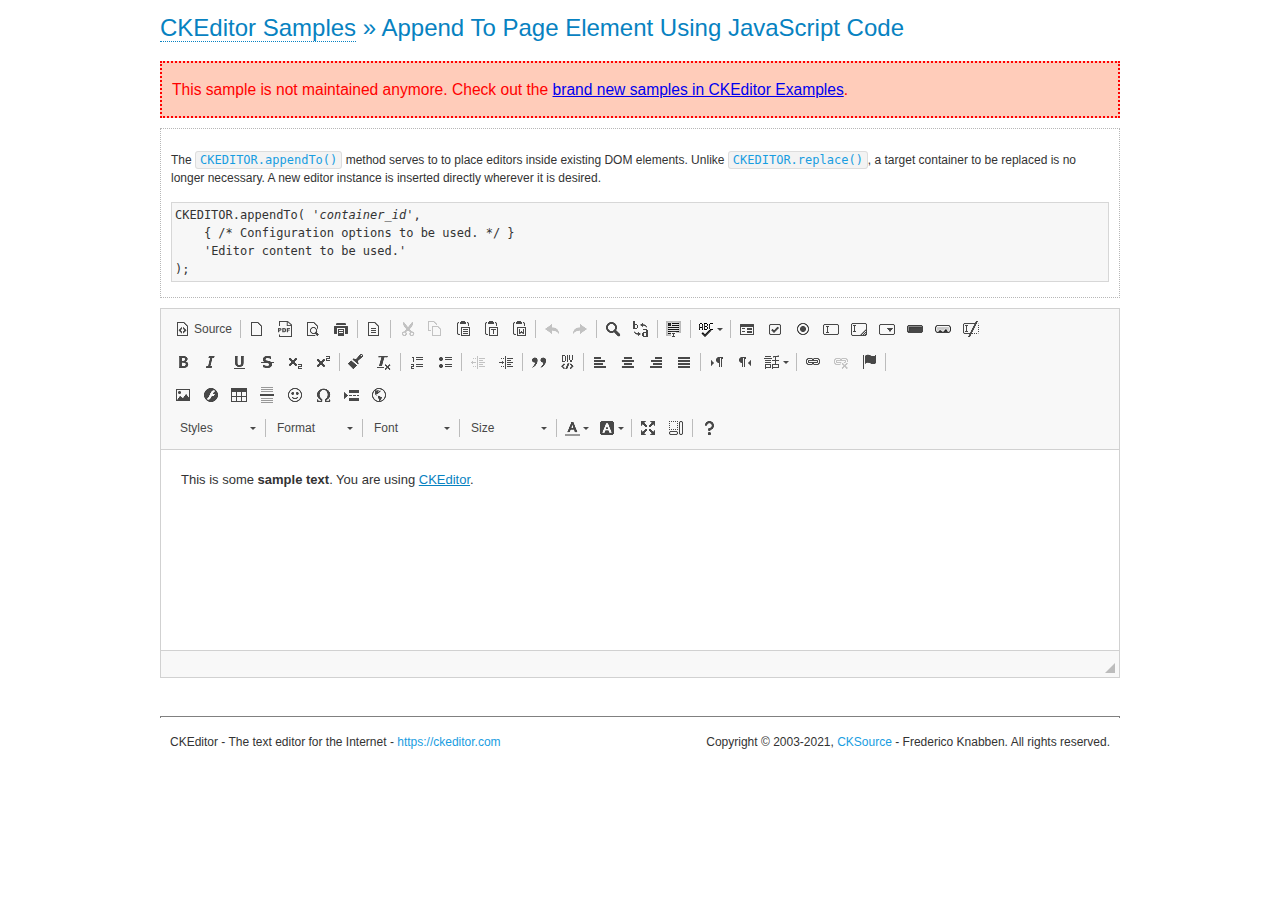
<file: php/ckeditor/samples/old/appendto.html>
<!DOCTYPE html>
<!--
Copyright (c) 2003-2021, CKSource - Frederico Knabben. All rights reserved.
For licensing, see LICENSE.md or https://ckeditor.com/legal/ckeditor-oss-license
-->
<html lang="en">
<head>
	<meta charset="utf-8">
	<title>Append To Page Element Using JavaScript Code &mdash; CKEditor Sample</title>
	<script src="../../ckeditor.js"></script>
	<link rel="stylesheet" href="sample.css">
	<meta name="description" content="Try the latest sample of CKEditor 4 and learn more about customizing your WYSIWYG editor with endless possibilities.">
</head>
<body>
	<h1 class="samples">
		<a href="index.html">CKEditor Samples</a> &raquo; Append To Page Element Using JavaScript Code
	</h1>
	<div class="warning deprecated">
		This sample is not maintained anymore. Check out the <a href="https://ckeditor.com/docs/ckeditor4/latest/examples/index.html">brand new samples in CKEditor Examples</a>.
	</div>
	<div id="section1">
		<div class="description">
			<p>
				The <code><a class="samples" href="https://ckeditor.com/docs/ckeditor4/latest/api/CKEDITOR.html#method-appendTo">CKEDITOR.appendTo()</a></code> method serves to to place editors inside existing DOM elements. Unlike <code><a class="samples" href="https://ckeditor.com/docs/ckeditor4/latest/api/CKEDITOR.html#method-replace">CKEDITOR.replace()</a></code>,
				a target container to be replaced is no longer necessary. A new editor
				instance is inserted directly wherever it is desired.
			</p>
<pre class="samples">CKEDITOR.appendTo( '<em>container_id</em>',
	{ /* Configuration options to be used. */ }
	'Editor content to be used.'
);</pre>
		</div>
		<script>

			// This call can be placed at any point after the
			// DOM element to append CKEditor to or inside the <head><script>
			// in a window.onload event handler.

			// Append a CKEditor instance using the default configuration and the
			// provided content to the <div> element of ID "section1".
			CKEDITOR.appendTo( 'section1',
				null,
				'<p>This is some <strong>sample text</strong>. You are using <a href="https://ckeditor.com/">CKEditor</a>.</p>'
			);

		</script>
	</div>
	<br>
	<div id="footer">
		<hr>
		<p>
			CKEditor - The text editor for the Internet - <a class="samples" href="https://ckeditor.com/">https://ckeditor.com</a>
		</p>
		<p id="copy">
			Copyright &copy; 2003-2021, <a class="samples" href="https://cksource.com/">CKSource</a> - Frederico
			Knabben. All rights reserved.
		</p>
	</div>
</body>
</html>
</file>
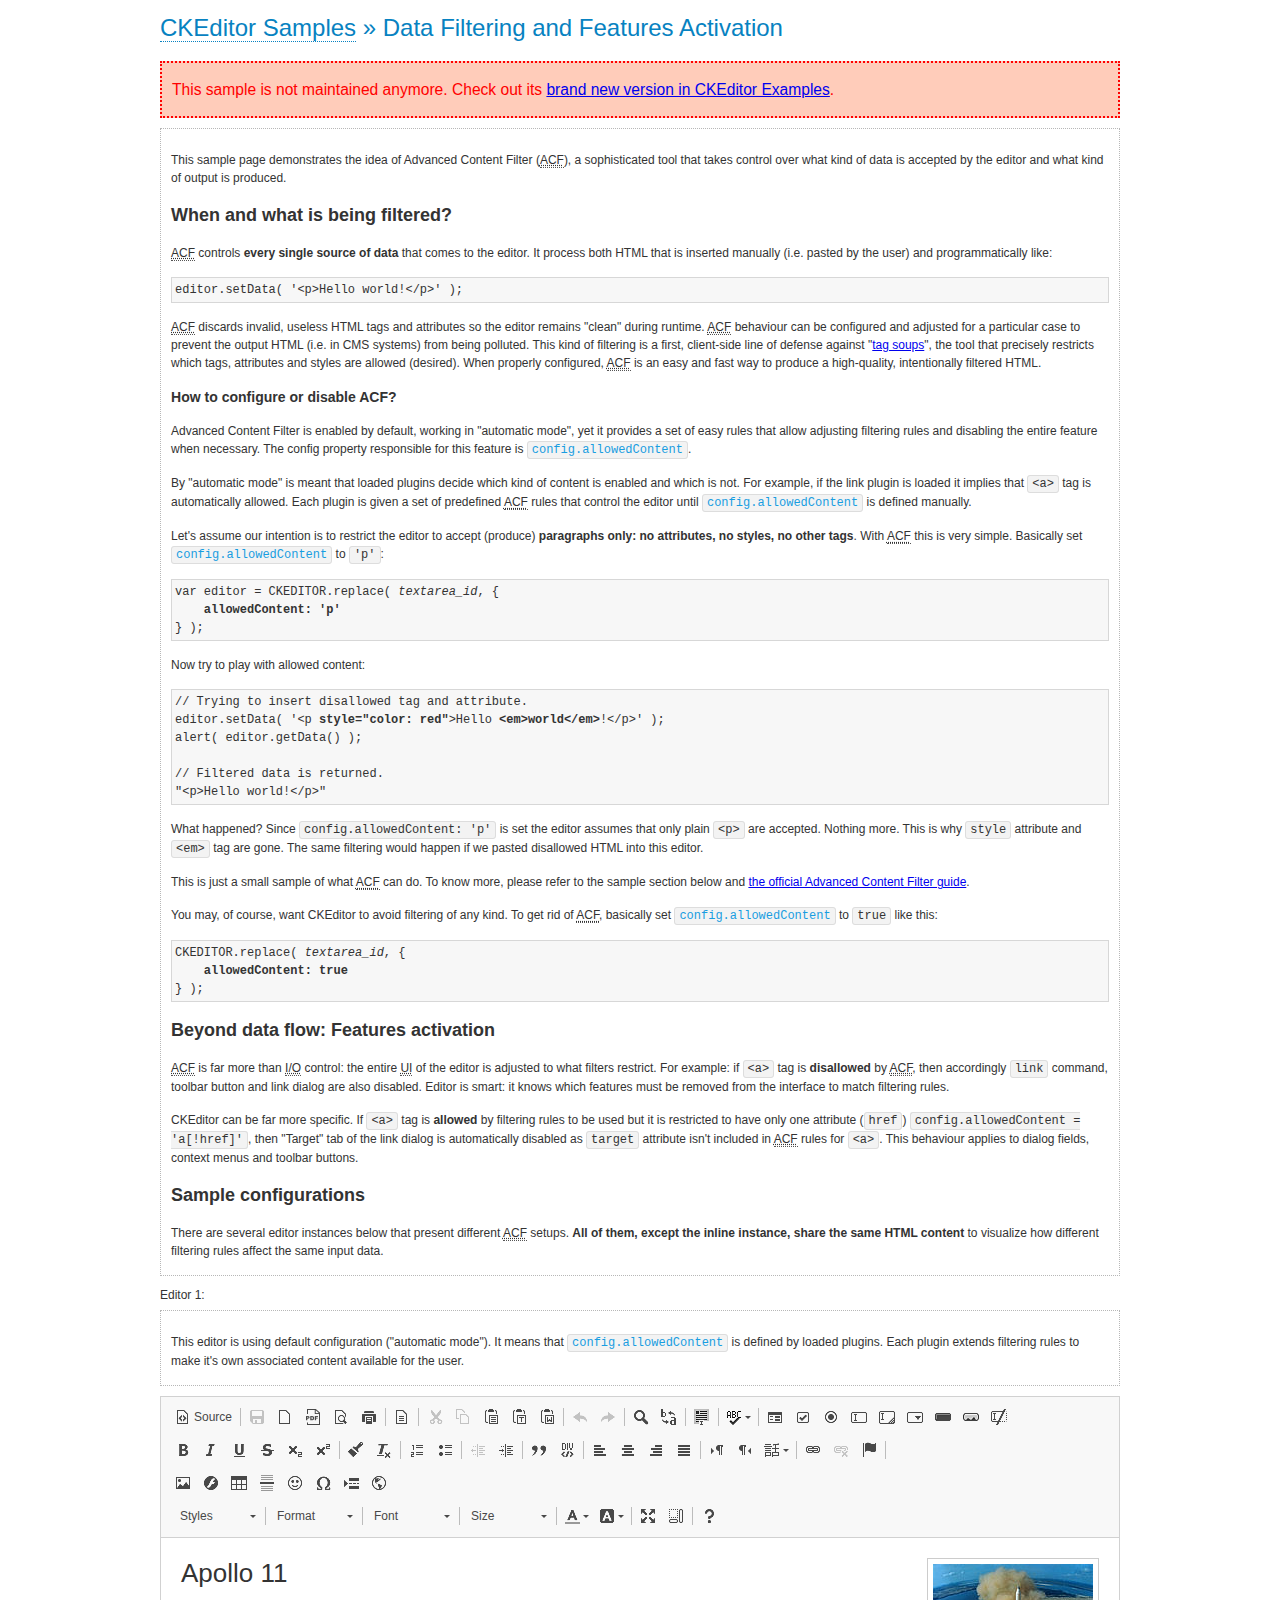
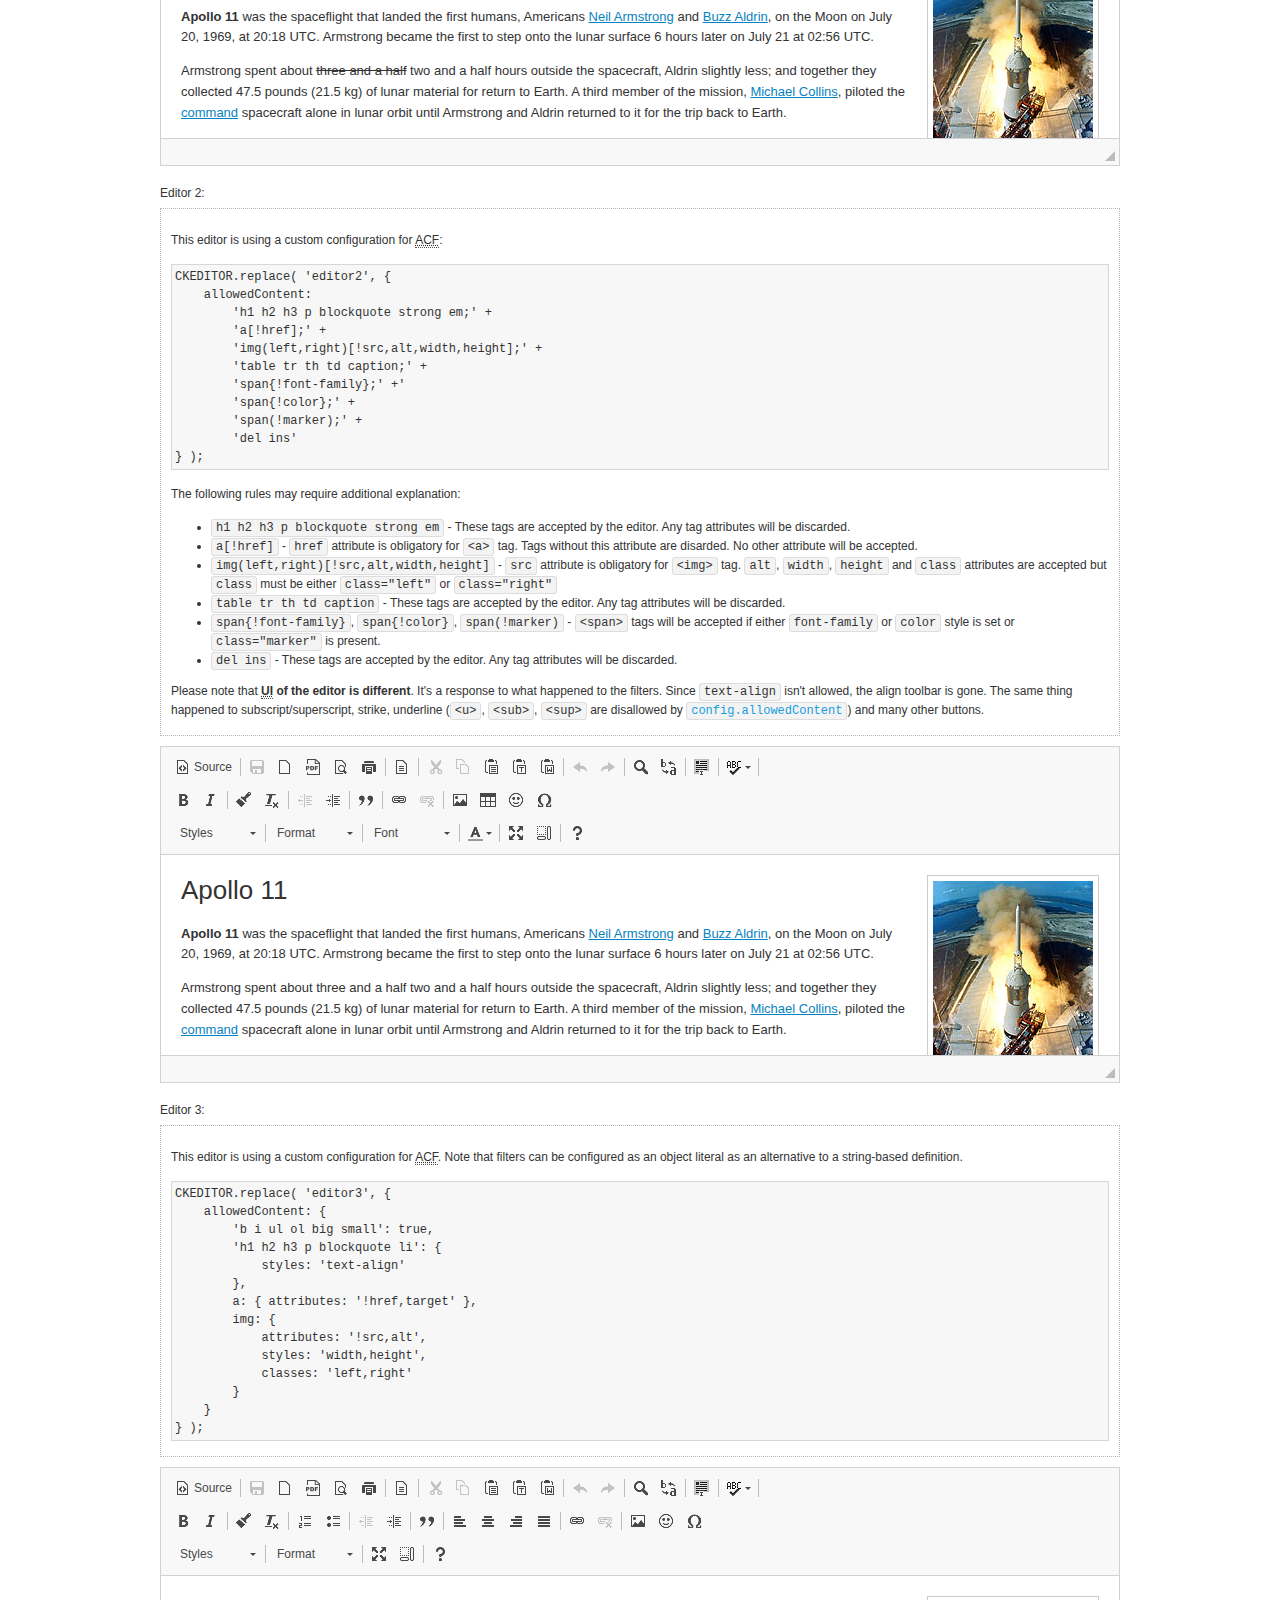
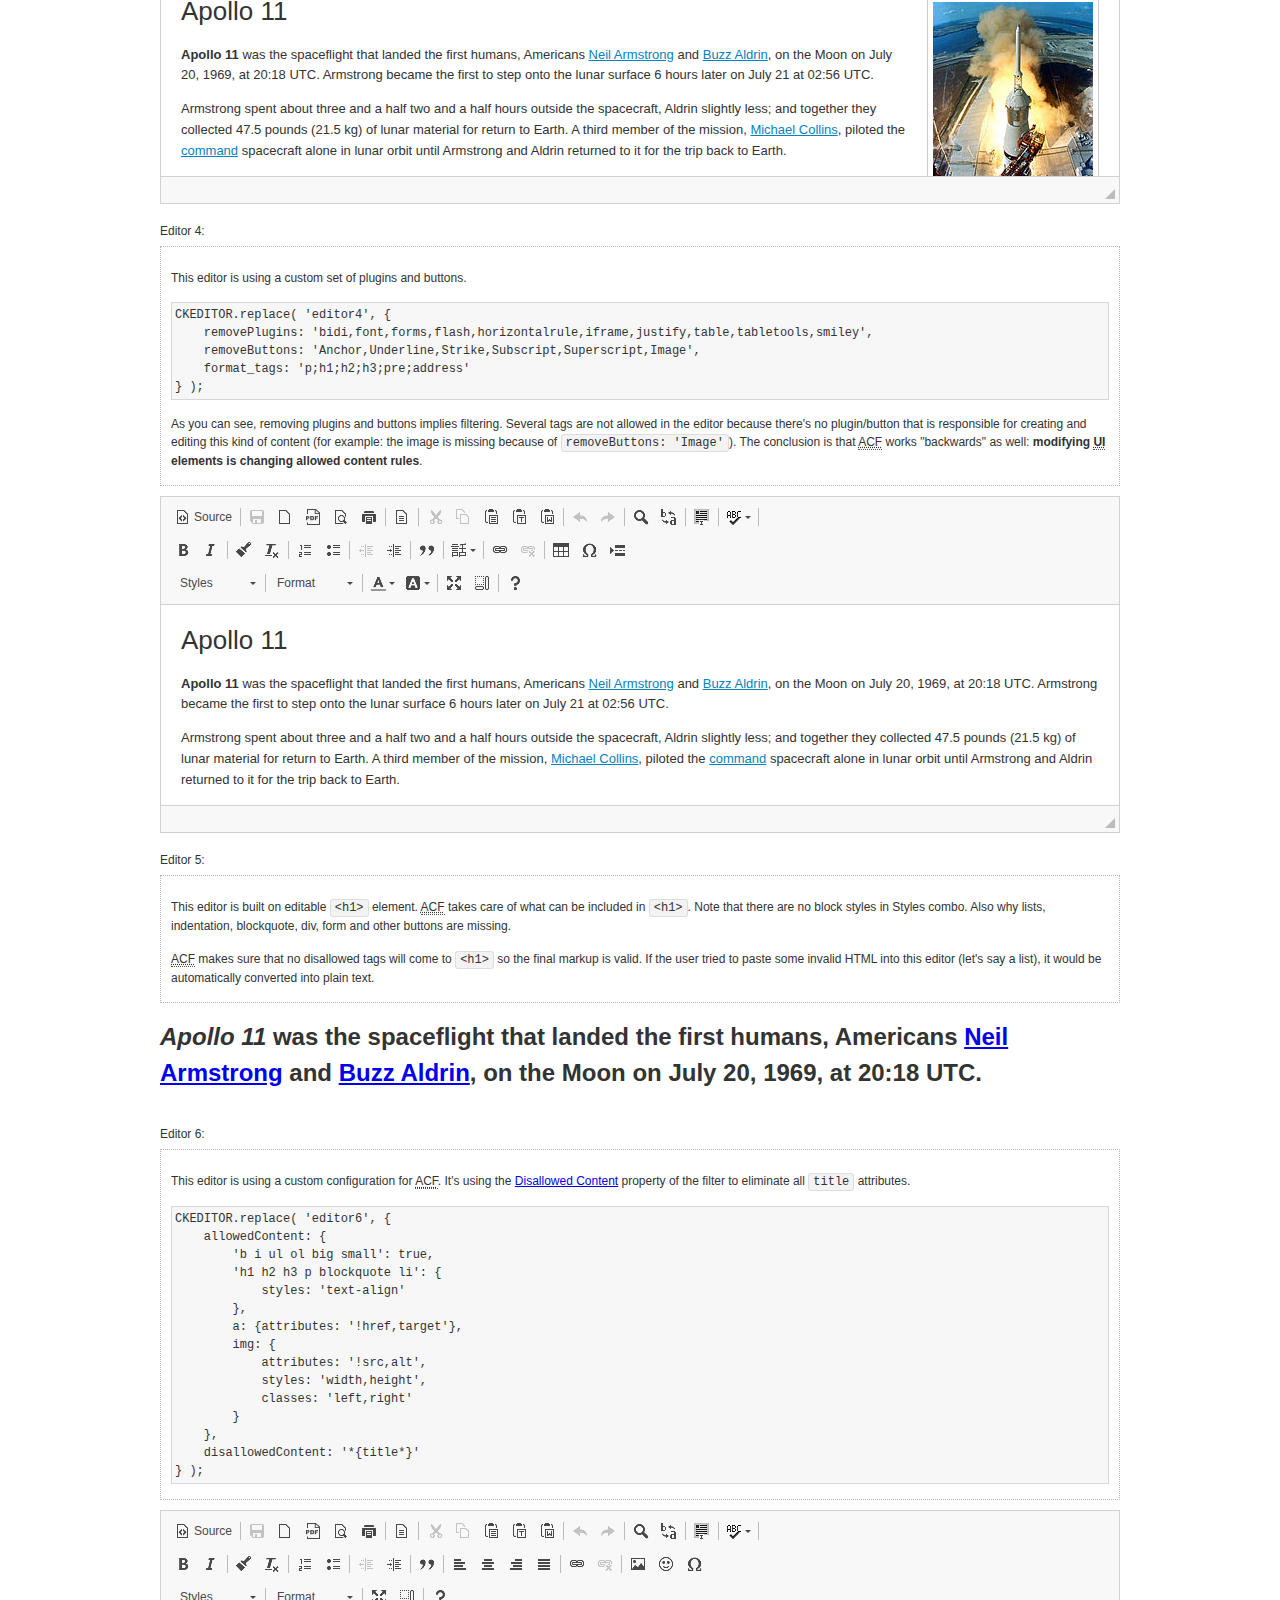
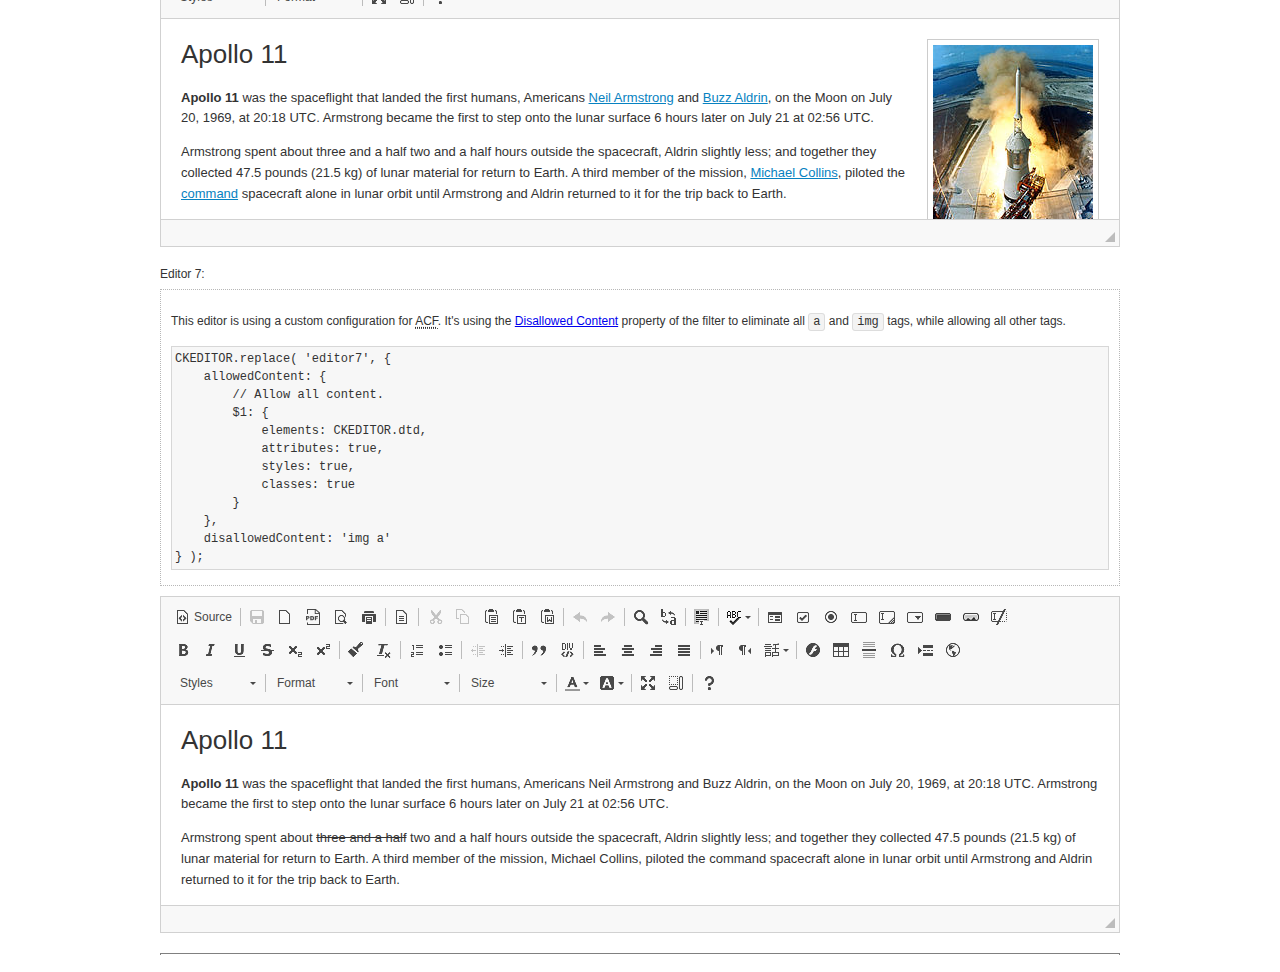
<file: php/ckeditor/samples/old/datafiltering.html>
<!DOCTYPE html>
<!--
Copyright (c) 2003-2021, CKSource - Frederico Knabben. All rights reserved.
For licensing, see LICENSE.md or https://ckeditor.com/legal/ckeditor-oss-license
-->
<html lang="en">
<head>
	<meta charset="utf-8">
	<title>Data Filtering &mdash; CKEditor Sample</title>
	<script src="../../ckeditor.js"></script>
	<link rel="stylesheet" href="sample.css">
	<meta name="description" content="Try the latest sample of CKEditor 4 and learn more about customizing your WYSIWYG editor with endless possibilities.">
	<script>
		// Remove advanced tabs for all editors.
		CKEDITOR.config.removeDialogTabs = 'image:advanced;link:advanced;flash:advanced;creatediv:advanced;editdiv:advanced';
	</script>
</head>
<body>
	<h1 class="samples">
		<a href="index.html">CKEditor Samples</a> &raquo; Data Filtering and Features Activation
	</h1>
	<div class="warning deprecated">
		This sample is not maintained anymore. Check out its <a href="https://ckeditor.com/docs/ckeditor4/latest/examples/acf.html">brand new version in CKEditor Examples</a>.
	</div>
	<div class="description">
		<p>
			This sample page demonstrates the idea of Advanced Content Filter
			(<abbr title="Advanced Content Filter">ACF</abbr>), a sophisticated
			tool that takes control over what kind of data is accepted by the editor and what
			kind of output is produced.
		</p>
		<h2>When and what is being filtered?</h2>
		<p>
			<abbr title="Advanced Content Filter">ACF</abbr> controls
			<strong>every single source of data</strong> that comes to the editor.
			It process both HTML that is inserted manually (i.e. pasted by the user)
			and programmatically like:
		</p>
<pre class="samples">
editor.setData( '&lt;p&gt;Hello world!&lt;/p&gt;' );
</pre>
		<p>
			<abbr title="Advanced Content Filter">ACF</abbr> discards invalid,
			useless HTML tags and attributes so the editor remains "clean" during
			runtime. <abbr title="Advanced Content Filter">ACF</abbr> behaviour
			can be configured and adjusted for a particular case to prevent the
			output HTML (i.e. in CMS systems) from being polluted.

			This kind of filtering is a first, client-side line of defense
			against "<a href="http://en.wikipedia.org/wiki/Tag_soup">tag soups</a>",
			the tool that precisely restricts which tags, attributes and styles
			are allowed (desired). When properly configured, <abbr title="Advanced Content Filter">ACF</abbr>
			is an easy and fast way to produce a high-quality, intentionally filtered HTML.
		</p>

		<h3>How to configure or disable ACF?</h3>
		<p>
			Advanced Content Filter is enabled by default, working in "automatic mode", yet
			it provides a set of easy rules that allow adjusting filtering rules
			and disabling the entire feature when necessary. The config property
			responsible for this feature is <code><a class="samples"
			href="https://ckeditor.com/docs/ckeditor4/latest/api/CKEDITOR_config.html#cfg-allowedContent">config.allowedContent</a></code>.
		</p>
		<p>
			By "automatic mode" is meant that loaded plugins decide which kind
			of content is enabled and which is not. For example, if the link
			plugin is loaded it implies that <code>&lt;a&gt;</code> tag is
			automatically allowed. Each plugin is given a set
			of predefined <abbr title="Advanced Content Filter">ACF</abbr> rules
			that control the editor until <code><a class="samples"
			href="https://ckeditor.com/docs/ckeditor4/latest/api/CKEDITOR_config.html#cfg-allowedContent">
			config.allowedContent</a></code>
			is defined manually.
		</p>
		<p>
			Let's assume our intention is to restrict the editor to accept (produce) <strong>paragraphs
			only: no attributes, no styles, no other tags</strong>.
			With <abbr title="Advanced Content Filter">ACF</abbr>
			this is very simple. Basically set <code><a class="samples"
			href="https://ckeditor.com/docs/ckeditor4/latest/api/CKEDITOR_config.html#cfg-allowedContent">
			config.allowedContent</a></code> to <code>'p'</code>:
		</p>
<pre class="samples">
var editor = CKEDITOR.replace( <em>textarea_id</em>, {
	<strong>allowedContent: 'p'</strong>
} );
</pre>
		<p>
			Now try to play with allowed content:
		</p>
<pre class="samples">
// Trying to insert disallowed tag and attribute.
editor.setData( '&lt;p <strong>style="color: red"</strong>&gt;Hello <strong>&lt;em&gt;world&lt;/em&gt;</strong>!&lt;/p&gt;' );
alert( editor.getData() );

// Filtered data is returned.
"&lt;p&gt;Hello world!&lt;/p&gt;"
</pre>
		<p>
			What happened? Since <code>config.allowedContent: 'p'</code> is set the editor assumes
			that only plain <code>&lt;p&gt;</code> are accepted. Nothing more. This is why
			<code>style</code> attribute and <code>&lt;em&gt;</code> tag are gone. The same
			filtering would happen if we pasted disallowed HTML into this editor.
		</p>
		<p>
			This is just a small sample of what <abbr title="Advanced Content Filter">ACF</abbr>
			can do. To know more, please refer to the sample section below and
			<a href="https://ckeditor.com/docs/ckeditor4/latest/guide/dev_advanced_content_filter.html">the official Advanced Content Filter guide</a>.
		</p>
		<p>
			You may, of course, want CKEditor to avoid filtering of any kind.
			To get rid of <abbr title="Advanced Content Filter">ACF</abbr>,
			basically set <code><a class="samples"
			href="https://ckeditor.com/docs/ckeditor4/latest/api/CKEDITOR_config.html#cfg-allowedContent">
			config.allowedContent</a></code> to <code>true</code> like this:
		</p>
<pre class="samples">
CKEDITOR.replace( <em>textarea_id</em>, {
	<strong>allowedContent: true</strong>
} );
</pre>

		<h2>Beyond data flow: Features activation</h2>
		<p>
			<abbr title="Advanced Content Filter">ACF</abbr> is far more than
			<abbr title="Input/Output">I/O</abbr> control: the entire
			<abbr title="User Interface">UI</abbr> of the editor is adjusted to what
			filters restrict. For example: if <code>&lt;a&gt;</code> tag is
			<strong>disallowed</strong>
			by <abbr title="Advanced Content Filter">ACF</abbr>,
			then accordingly <code>link</code> command, toolbar button and link dialog
			are also disabled. Editor is smart: it knows which features must be
			removed from the interface to match filtering rules.
		</p>
		<p>
			CKEditor can be far more specific. If <code>&lt;a&gt;</code> tag is
			<strong>allowed</strong> by filtering rules to be used but it is restricted
			to have only one attribute (<code>href</code>)
			<code>config.allowedContent = 'a[!href]'</code>, then
			"Target" tab of the link dialog is automatically disabled as <code>target</code>
			attribute isn't included in <abbr title="Advanced Content Filter">ACF</abbr> rules
			for <code>&lt;a&gt;</code>. This behaviour applies to dialog fields, context
			menus and toolbar buttons.
		</p>

		<h2>Sample configurations</h2>
		<p>
			There are several editor instances below that present different
			<abbr title="Advanced Content Filter">ACF</abbr> setups. <strong>All of them,
			except the inline instance, share the same HTML content</strong> to visualize
			how different filtering rules affect the same input data.
		</p>
	</div>

	<div>
		<label for="editor1">
			Editor 1:
		</label>
		<div class="description">
			<p>
				This editor is using default configuration ("automatic mode"). It means that
				<code><a class="samples"
				href="https://ckeditor.com/docs/ckeditor4/latest/api/CKEDITOR_config.html#cfg-allowedContent">
				config.allowedContent</a></code> is defined by loaded plugins.
				Each plugin extends filtering rules to make it's own associated content
				available for the user.
			</p>
		</div>
		<textarea cols="80" id="editor1" name="editor1" rows="10">
			&lt;h1&gt;&lt;img alt=&quot;Saturn V carrying Apollo 11&quot; class=&quot;right&quot; src=&quot;assets/sample.jpg&quot;/&gt; Apollo 11&lt;/h1&gt; &lt;p&gt;&lt;b&gt;Apollo 11&lt;/b&gt; was the spaceflight that landed the first humans, Americans &lt;a href=&quot;http://en.wikipedia.org/wiki/Neil_Armstrong&quot; title=&quot;Neil Armstrong&quot;&gt;Neil Armstrong&lt;/a&gt; and &lt;a href=&quot;http://en.wikipedia.org/wiki/Buzz_Aldrin&quot; title=&quot;Buzz Aldrin&quot;&gt;Buzz Aldrin&lt;/a&gt;, on the Moon on July 20, 1969, at 20:18 UTC. Armstrong became the first to step onto the lunar surface 6 hours later on July 21 at 02:56 UTC.&lt;/p&gt; &lt;p&gt;Armstrong spent about &lt;s&gt;three and a half&lt;/s&gt; two and a half hours outside the spacecraft, Aldrin slightly less; and together they collected 47.5 pounds (21.5&amp;nbsp;kg) of lunar material for return to Earth. A third member of the mission, &lt;a href=&quot;http://en.wikipedia.org/wiki/Michael_Collins_(astronaut)&quot; title=&quot;Michael Collins (astronaut)&quot;&gt;Michael Collins&lt;/a&gt;, piloted the &lt;a href=&quot;http://en.wikipedia.org/wiki/Apollo_Command/Service_Module&quot; title=&quot;Apollo Command/Service Module&quot;&gt;command&lt;/a&gt; spacecraft alone in lunar orbit until Armstrong and Aldrin returned to it for the trip back to Earth.&lt;/p&gt; &lt;h2&gt;Broadcasting and &lt;em&gt;quotes&lt;/em&gt; &lt;a id=&quot;quotes&quot; name=&quot;quotes&quot;&gt;&lt;/a&gt;&lt;/h2&gt; &lt;p&gt;Broadcast on live TV to a world-wide audience, Armstrong stepped onto the lunar surface and described the event as:&lt;/p&gt; &lt;blockquote&gt;&lt;p&gt;One small step for [a] man, one giant leap for mankind.&lt;/p&gt;&lt;/blockquote&gt; &lt;p&gt;Apollo 11 effectively ended the &lt;a href=&quot;http://en.wikipedia.org/wiki/Space_Race&quot; title=&quot;Space Race&quot;&gt;Space Race&lt;/a&gt; and fulfilled a national goal proposed in 1961 by the late U.S. President &lt;a href=&quot;http://en.wikipedia.org/wiki/John_F._Kennedy&quot; title=&quot;John F. Kennedy&quot;&gt;John F. Kennedy&lt;/a&gt; in a speech before the United States Congress:&lt;/p&gt; &lt;blockquote&gt;&lt;p&gt;[...] before this decade is out, of landing a man on the Moon and returning him safely to the Earth.&lt;/p&gt;&lt;/blockquote&gt; &lt;h2&gt;Technical details &lt;a id=&quot;tech-details&quot; name=&quot;tech-details&quot;&gt;&lt;/a&gt;&lt;/h2&gt; &lt;table align=&quot;right&quot; border=&quot;1&quot; bordercolor=&quot;#ccc&quot; cellpadding=&quot;5&quot; cellspacing=&quot;0&quot; style=&quot;border-collapse:collapse;margin:10px 0 10px 15px;&quot;&gt; &lt;caption&gt;&lt;strong&gt;Mission crew&lt;/strong&gt;&lt;/caption&gt; &lt;thead&gt; &lt;tr&gt; &lt;th scope=&quot;col&quot;&gt;Position&lt;/th&gt; &lt;th scope=&quot;col&quot;&gt;Astronaut&lt;/th&gt; &lt;/tr&gt; &lt;/thead&gt; &lt;tbody&gt; &lt;tr&gt; &lt;td&gt;Commander&lt;/td&gt; &lt;td&gt;Neil A. Armstrong&lt;/td&gt; &lt;/tr&gt; &lt;tr&gt; &lt;td&gt;Command Module Pilot&lt;/td&gt; &lt;td&gt;Michael Collins&lt;/td&gt; &lt;/tr&gt; &lt;tr&gt; &lt;td&gt;Lunar Module Pilot&lt;/td&gt; &lt;td&gt;Edwin &amp;quot;Buzz&amp;quot; E. Aldrin, Jr.&lt;/td&gt; &lt;/tr&gt; &lt;/tbody&gt; &lt;/table&gt; &lt;p&gt;Launched by a &lt;strong&gt;Saturn V&lt;/strong&gt; rocket from &lt;a href=&quot;http://en.wikipedia.org/wiki/Kennedy_Space_Center&quot; title=&quot;Kennedy Space Center&quot;&gt;Kennedy Space Center&lt;/a&gt; in Merritt Island, Florida on July 16, Apollo 11 was the fifth manned mission of &lt;a href=&quot;http://en.wikipedia.org/wiki/NASA&quot; title=&quot;NASA&quot;&gt;NASA&lt;/a&gt;&amp;#39;s Apollo program. The Apollo spacecraft had three parts:&lt;/p&gt; &lt;ol&gt; &lt;li&gt;&lt;strong&gt;Command Module&lt;/strong&gt; with a cabin for the three astronauts which was the only part which landed back on Earth&lt;/li&gt; &lt;li&gt;&lt;strong&gt;Service Module&lt;/strong&gt; which supported the Command Module with propulsion, electrical power, oxygen and water&lt;/li&gt; &lt;li&gt;&lt;strong&gt;Lunar Module&lt;/strong&gt; for landing on the Moon.&lt;/li&gt; &lt;/ol&gt; &lt;p&gt;After being sent to the Moon by the Saturn V&amp;#39;s upper stage, the astronauts separated the spacecraft from it and travelled for three days until they entered into lunar orbit. Armstrong and Aldrin then moved into the Lunar Module and landed in the &lt;a href=&quot;http://en.wikipedia.org/wiki/Mare_Tranquillitatis&quot; title=&quot;Mare Tranquillitatis&quot;&gt;Sea of Tranquility&lt;/a&gt;. They stayed a total of about 21 and a half hours on the lunar surface. After lifting off in the upper part of the Lunar Module and rejoining Collins in the Command Module, they returned to Earth and landed in the &lt;a href=&quot;http://en.wikipedia.org/wiki/Pacific_Ocean&quot; title=&quot;Pacific Ocean&quot;&gt;Pacific Ocean&lt;/a&gt; on July 24.&lt;/p&gt; &lt;hr/&gt; &lt;p style=&quot;text-align: right;&quot;&gt;&lt;small&gt;Source: &lt;a href=&quot;http://en.wikipedia.org/wiki/Apollo_11&quot;&gt;Wikipedia.org&lt;/a&gt;&lt;/small&gt;&lt;/p&gt;
		</textarea>

		<script>

			CKEDITOR.replace( 'editor1' );

		</script>
	</div>

	<br>

	<div>
		<label for="editor2">
			Editor 2:
		</label>
		<div class="description">
			<p>
				This editor is using a custom configuration for
				<abbr title="Advanced Content Filter">ACF</abbr>:
			</p>
<pre class="samples">
CKEDITOR.replace( 'editor2', {
	allowedContent:
		'h1 h2 h3 p blockquote strong em;' +
		'a[!href];' +
		'img(left,right)[!src,alt,width,height];' +
		'table tr th td caption;' +
		'span{!font-family};' +'
		'span{!color};' +
		'span(!marker);' +
		'del ins'
} );
</pre>
			<p>
				The following rules may require additional explanation:
			</p>
			<ul>
				<li>
					<code>h1 h2 h3 p blockquote strong em</code> - These tags
					are accepted by the editor. Any tag attributes will be discarded.
				</li>
				<li>
					<code>a[!href]</code> - <code>href</code> attribute is obligatory
					for <code>&lt;a&gt;</code> tag. Tags without this attribute
					are disarded. No other attribute will be accepted.
				</li>
				<li>
					<code>img(left,right)[!src,alt,width,height]</code> - <code>src</code>
					attribute is obligatory for <code>&lt;img&gt;</code> tag.
					<code>alt</code>, <code>width</code>, <code>height</code>
					and <code>class</code> attributes are accepted but
					<code>class</code> must be either <code>class="left"</code>
					or <code>class="right"</code>
				</li>
				<li>
					<code>table tr th td caption</code> - These tags
					are accepted by the editor. Any tag attributes will be discarded.
				</li>
				<li>
					<code>span{!font-family}</code>, <code>span{!color}</code>,
					<code>span(!marker)</code> - <code>&lt;span&gt;</code> tags
					will be accepted if either <code>font-family</code> or
					<code>color</code> style is set or <code>class="marker"</code>
					is present.
				</li>
				<li>
					<code>del ins</code> - These tags
					are accepted by the editor. Any tag attributes will be discarded.
				</li>
			</ul>
			<p>
				Please note that <strong><abbr title="User Interface">UI</abbr> of the
				editor is different</strong>. It's a response to what happened to the filters.
				Since <code>text-align</code> isn't allowed, the align toolbar is gone.
				The same thing happened to subscript/superscript, strike, underline
				(<code>&lt;u&gt;</code>, <code>&lt;sub&gt;</code>, <code>&lt;sup&gt;</code>
				are disallowed by <code><a class="samples"
				href="https://ckeditor.com/docs/ckeditor4/latest/api/CKEDITOR_config.html#cfg-allowedContent">
				config.allowedContent</a></code>) and many other buttons.
			</p>
		</div>
		<textarea cols="80" id="editor2" name="editor2" rows="10">
			&lt;h1&gt;&lt;img alt=&quot;Saturn V carrying Apollo 11&quot; class=&quot;right&quot; src=&quot;assets/sample.jpg&quot;/&gt; Apollo 11&lt;/h1&gt; &lt;p&gt;&lt;b&gt;Apollo 11&lt;/b&gt; was the spaceflight that landed the first humans, Americans &lt;a href=&quot;http://en.wikipedia.org/wiki/Neil_Armstrong&quot; title=&quot;Neil Armstrong&quot;&gt;Neil Armstrong&lt;/a&gt; and &lt;a href=&quot;http://en.wikipedia.org/wiki/Buzz_Aldrin&quot; title=&quot;Buzz Aldrin&quot;&gt;Buzz Aldrin&lt;/a&gt;, on the Moon on July 20, 1969, at 20:18 UTC. Armstrong became the first to step onto the lunar surface 6 hours later on July 21 at 02:56 UTC.&lt;/p&gt; &lt;p&gt;Armstrong spent about &lt;s&gt;three and a half&lt;/s&gt; two and a half hours outside the spacecraft, Aldrin slightly less; and together they collected 47.5 pounds (21.5&amp;nbsp;kg) of lunar material for return to Earth. A third member of the mission, &lt;a href=&quot;http://en.wikipedia.org/wiki/Michael_Collins_(astronaut)&quot; title=&quot;Michael Collins (astronaut)&quot;&gt;Michael Collins&lt;/a&gt;, piloted the &lt;a href=&quot;http://en.wikipedia.org/wiki/Apollo_Command/Service_Module&quot; title=&quot;Apollo Command/Service Module&quot;&gt;command&lt;/a&gt; spacecraft alone in lunar orbit until Armstrong and Aldrin returned to it for the trip back to Earth.&lt;/p&gt; &lt;h2&gt;Broadcasting and &lt;em&gt;quotes&lt;/em&gt; &lt;a id=&quot;quotes&quot; name=&quot;quotes&quot;&gt;&lt;/a&gt;&lt;/h2&gt; &lt;p&gt;Broadcast on live TV to a world-wide audience, Armstrong stepped onto the lunar surface and described the event as:&lt;/p&gt; &lt;blockquote&gt;&lt;p&gt;One small step for [a] man, one giant leap for mankind.&lt;/p&gt;&lt;/blockquote&gt; &lt;p&gt;Apollo 11 effectively ended the &lt;a href=&quot;http://en.wikipedia.org/wiki/Space_Race&quot; title=&quot;Space Race&quot;&gt;Space Race&lt;/a&gt; and fulfilled a national goal proposed in 1961 by the late U.S. President &lt;a href=&quot;http://en.wikipedia.org/wiki/John_F._Kennedy&quot; title=&quot;John F. Kennedy&quot;&gt;John F. Kennedy&lt;/a&gt; in a speech before the United States Congress:&lt;/p&gt; &lt;blockquote&gt;&lt;p&gt;[...] before this decade is out, of landing a man on the Moon and returning him safely to the Earth.&lt;/p&gt;&lt;/blockquote&gt; &lt;h2&gt;Technical details &lt;a id=&quot;tech-details&quot; name=&quot;tech-details&quot;&gt;&lt;/a&gt;&lt;/h2&gt; &lt;table align=&quot;right&quot; border=&quot;1&quot; bordercolor=&quot;#ccc&quot; cellpadding=&quot;5&quot; cellspacing=&quot;0&quot; style=&quot;border-collapse:collapse;margin:10px 0 10px 15px;&quot;&gt; &lt;caption&gt;&lt;strong&gt;Mission crew&lt;/strong&gt;&lt;/caption&gt; &lt;thead&gt; &lt;tr&gt; &lt;th scope=&quot;col&quot;&gt;Position&lt;/th&gt; &lt;th scope=&quot;col&quot;&gt;Astronaut&lt;/th&gt; &lt;/tr&gt; &lt;/thead&gt; &lt;tbody&gt; &lt;tr&gt; &lt;td&gt;Commander&lt;/td&gt; &lt;td&gt;Neil A. Armstrong&lt;/td&gt; &lt;/tr&gt; &lt;tr&gt; &lt;td&gt;Command Module Pilot&lt;/td&gt; &lt;td&gt;Michael Collins&lt;/td&gt; &lt;/tr&gt; &lt;tr&gt; &lt;td&gt;Lunar Module Pilot&lt;/td&gt; &lt;td&gt;Edwin &amp;quot;Buzz&amp;quot; E. Aldrin, Jr.&lt;/td&gt; &lt;/tr&gt; &lt;/tbody&gt; &lt;/table&gt; &lt;p&gt;Launched by a &lt;strong&gt;Saturn V&lt;/strong&gt; rocket from &lt;a href=&quot;http://en.wikipedia.org/wiki/Kennedy_Space_Center&quot; title=&quot;Kennedy Space Center&quot;&gt;Kennedy Space Center&lt;/a&gt; in Merritt Island, Florida on July 16, Apollo 11 was the fifth manned mission of &lt;a href=&quot;http://en.wikipedia.org/wiki/NASA&quot; title=&quot;NASA&quot;&gt;NASA&lt;/a&gt;&amp;#39;s Apollo program. The Apollo spacecraft had three parts:&lt;/p&gt; &lt;ol&gt; &lt;li&gt;&lt;strong&gt;Command Module&lt;/strong&gt; with a cabin for the three astronauts which was the only part which landed back on Earth&lt;/li&gt; &lt;li&gt;&lt;strong&gt;Service Module&lt;/strong&gt; which supported the Command Module with propulsion, electrical power, oxygen and water&lt;/li&gt; &lt;li&gt;&lt;strong&gt;Lunar Module&lt;/strong&gt; for landing on the Moon.&lt;/li&gt; &lt;/ol&gt; &lt;p&gt;After being sent to the Moon by the Saturn V&amp;#39;s upper stage, the astronauts separated the spacecraft from it and travelled for three days until they entered into lunar orbit. Armstrong and Aldrin then moved into the Lunar Module and landed in the &lt;a href=&quot;http://en.wikipedia.org/wiki/Mare_Tranquillitatis&quot; title=&quot;Mare Tranquillitatis&quot;&gt;Sea of Tranquility&lt;/a&gt;. They stayed a total of about 21 and a half hours on the lunar surface. After lifting off in the upper part of the Lunar Module and rejoining Collins in the Command Module, they returned to Earth and landed in the &lt;a href=&quot;http://en.wikipedia.org/wiki/Pacific_Ocean&quot; title=&quot;Pacific Ocean&quot;&gt;Pacific Ocean&lt;/a&gt; on July 24.&lt;/p&gt; &lt;hr/&gt; &lt;p style=&quot;text-align: right;&quot;&gt;&lt;small&gt;Source: &lt;a href=&quot;http://en.wikipedia.org/wiki/Apollo_11&quot;&gt;Wikipedia.org&lt;/a&gt;&lt;/small&gt;&lt;/p&gt;
		</textarea>
		<script>

			CKEDITOR.replace( 'editor2', {
				allowedContent:
					'h1 h2 h3 p blockquote strong em;' +
					'a[!href];' +
					'img(left,right)[!src,alt,width,height];' +
					'table tr th td caption;' +
					'span{!font-family};' +
					'span{!color};' +
					'span(!marker);' +
					'del ins'
			} );

		</script>
	</div>

	<br>

	<div>
		<label for="editor3">
			Editor 3:
		</label>
		<div class="description">
			<p>
				This editor is using a custom configuration for
				<abbr title="Advanced Content Filter">ACF</abbr>.
				Note that filters can be configured as an object literal
				as an alternative to a string-based definition.
			</p>
<pre class="samples">
CKEDITOR.replace( 'editor3', {
	allowedContent: {
		'b i ul ol big small': true,
		'h1 h2 h3 p blockquote li': {
			styles: 'text-align'
		},
		a: { attributes: '!href,target' },
		img: {
			attributes: '!src,alt',
			styles: 'width,height',
			classes: 'left,right'
		}
	}
} );
</pre>
		</div>
		<textarea cols="80" id="editor3" name="editor3" rows="10">
			&lt;h1&gt;&lt;img alt=&quot;Saturn V carrying Apollo 11&quot; class=&quot;right&quot; src=&quot;assets/sample.jpg&quot;/&gt; Apollo 11&lt;/h1&gt; &lt;p&gt;&lt;b&gt;Apollo 11&lt;/b&gt; was the spaceflight that landed the first humans, Americans &lt;a href=&quot;http://en.wikipedia.org/wiki/Neil_Armstrong&quot; title=&quot;Neil Armstrong&quot;&gt;Neil Armstrong&lt;/a&gt; and &lt;a href=&quot;http://en.wikipedia.org/wiki/Buzz_Aldrin&quot; title=&quot;Buzz Aldrin&quot;&gt;Buzz Aldrin&lt;/a&gt;, on the Moon on July 20, 1969, at 20:18 UTC. Armstrong became the first to step onto the lunar surface 6 hours later on July 21 at 02:56 UTC.&lt;/p&gt; &lt;p&gt;Armstrong spent about &lt;s&gt;three and a half&lt;/s&gt; two and a half hours outside the spacecraft, Aldrin slightly less; and together they collected 47.5 pounds (21.5&amp;nbsp;kg) of lunar material for return to Earth. A third member of the mission, &lt;a href=&quot;http://en.wikipedia.org/wiki/Michael_Collins_(astronaut)&quot; title=&quot;Michael Collins (astronaut)&quot;&gt;Michael Collins&lt;/a&gt;, piloted the &lt;a href=&quot;http://en.wikipedia.org/wiki/Apollo_Command/Service_Module&quot; title=&quot;Apollo Command/Service Module&quot;&gt;command&lt;/a&gt; spacecraft alone in lunar orbit until Armstrong and Aldrin returned to it for the trip back to Earth.&lt;/p&gt; &lt;h2&gt;Broadcasting and &lt;em&gt;quotes&lt;/em&gt; &lt;a id=&quot;quotes&quot; name=&quot;quotes&quot;&gt;&lt;/a&gt;&lt;/h2&gt; &lt;p&gt;Broadcast on live TV to a world-wide audience, Armstrong stepped onto the lunar surface and described the event as:&lt;/p&gt; &lt;blockquote&gt;&lt;p&gt;One small step for [a] man, one giant leap for mankind.&lt;/p&gt;&lt;/blockquote&gt; &lt;p&gt;Apollo 11 effectively ended the &lt;a href=&quot;http://en.wikipedia.org/wiki/Space_Race&quot; title=&quot;Space Race&quot;&gt;Space Race&lt;/a&gt; and fulfilled a national goal proposed in 1961 by the late U.S. President &lt;a href=&quot;http://en.wikipedia.org/wiki/John_F._Kennedy&quot; title=&quot;John F. Kennedy&quot;&gt;John F. Kennedy&lt;/a&gt; in a speech before the United States Congress:&lt;/p&gt; &lt;blockquote&gt;&lt;p&gt;[...] before this decade is out, of landing a man on the Moon and returning him safely to the Earth.&lt;/p&gt;&lt;/blockquote&gt; &lt;h2&gt;Technical details &lt;a id=&quot;tech-details&quot; name=&quot;tech-details&quot;&gt;&lt;/a&gt;&lt;/h2&gt; &lt;table align=&quot;right&quot; border=&quot;1&quot; bordercolor=&quot;#ccc&quot; cellpadding=&quot;5&quot; cellspacing=&quot;0&quot; style=&quot;border-collapse:collapse;margin:10px 0 10px 15px;&quot;&gt; &lt;caption&gt;&lt;strong&gt;Mission crew&lt;/strong&gt;&lt;/caption&gt; &lt;thead&gt; &lt;tr&gt; &lt;th scope=&quot;col&quot;&gt;Position&lt;/th&gt; &lt;th scope=&quot;col&quot;&gt;Astronaut&lt;/th&gt; &lt;/tr&gt; &lt;/thead&gt; &lt;tbody&gt; &lt;tr&gt; &lt;td&gt;Commander&lt;/td&gt; &lt;td&gt;Neil A. Armstrong&lt;/td&gt; &lt;/tr&gt; &lt;tr&gt; &lt;td&gt;Command Module Pilot&lt;/td&gt; &lt;td&gt;Michael Collins&lt;/td&gt; &lt;/tr&gt; &lt;tr&gt; &lt;td&gt;Lunar Module Pilot&lt;/td&gt; &lt;td&gt;Edwin &amp;quot;Buzz&amp;quot; E. Aldrin, Jr.&lt;/td&gt; &lt;/tr&gt; &lt;/tbody&gt; &lt;/table&gt; &lt;p&gt;Launched by a &lt;strong&gt;Saturn V&lt;/strong&gt; rocket from &lt;a href=&quot;http://en.wikipedia.org/wiki/Kennedy_Space_Center&quot; title=&quot;Kennedy Space Center&quot;&gt;Kennedy Space Center&lt;/a&gt; in Merritt Island, Florida on July 16, Apollo 11 was the fifth manned mission of &lt;a href=&quot;http://en.wikipedia.org/wiki/NASA&quot; title=&quot;NASA&quot;&gt;NASA&lt;/a&gt;&amp;#39;s Apollo program. The Apollo spacecraft had three parts:&lt;/p&gt; &lt;ol&gt; &lt;li&gt;&lt;strong&gt;Command Module&lt;/strong&gt; with a cabin for the three astronauts which was the only part which landed back on Earth&lt;/li&gt; &lt;li&gt;&lt;strong&gt;Service Module&lt;/strong&gt; which supported the Command Module with propulsion, electrical power, oxygen and water&lt;/li&gt; &lt;li&gt;&lt;strong&gt;Lunar Module&lt;/strong&gt; for landing on the Moon.&lt;/li&gt; &lt;/ol&gt; &lt;p&gt;After being sent to the Moon by the Saturn V&amp;#39;s upper stage, the astronauts separated the spacecraft from it and travelled for three days until they entered into lunar orbit. Armstrong and Aldrin then moved into the Lunar Module and landed in the &lt;a href=&quot;http://en.wikipedia.org/wiki/Mare_Tranquillitatis&quot; title=&quot;Mare Tranquillitatis&quot;&gt;Sea of Tranquility&lt;/a&gt;. They stayed a total of about 21 and a half hours on the lunar surface. After lifting off in the upper part of the Lunar Module and rejoining Collins in the Command Module, they returned to Earth and landed in the &lt;a href=&quot;http://en.wikipedia.org/wiki/Pacific_Ocean&quot; title=&quot;Pacific Ocean&quot;&gt;Pacific Ocean&lt;/a&gt; on July 24.&lt;/p&gt; &lt;hr/&gt; &lt;p style=&quot;text-align: right;&quot;&gt;&lt;small&gt;Source: &lt;a href=&quot;http://en.wikipedia.org/wiki/Apollo_11&quot;&gt;Wikipedia.org&lt;/a&gt;&lt;/small&gt;&lt;/p&gt;
		</textarea>
		<script>

			CKEDITOR.replace( 'editor3', {
				allowedContent: {
					'b i ul ol big small': true,
					'h1 h2 h3 p blockquote li': {
						styles: 'text-align'
					},
					a: { attributes: '!href,target' },
					img: {
						attributes: '!src,alt',
						styles: 'width,height',
						classes: 'left,right'
					}
				}
			} );

		</script>
	</div>

	<br>

	<div>
		<label for="editor4">
			Editor 4:
		</label>
		<div class="description">
			<p>
				This editor is using a custom set of plugins and buttons.
			</p>
<pre class="samples">
CKEDITOR.replace( 'editor4', {
	removePlugins: 'bidi,font,forms,flash,horizontalrule,iframe,justify,table,tabletools,smiley',
	removeButtons: 'Anchor,Underline,Strike,Subscript,Superscript,Image',
	format_tags: 'p;h1;h2;h3;pre;address'
} );
</pre>
			<p>
				As you can see, removing plugins and buttons implies filtering.
				Several tags are not allowed in the editor because there's no
				plugin/button that is responsible for creating and editing this
				kind of content (for example: the image is missing because
				of <code>removeButtons: 'Image'</code>). The conclusion is that
				<abbr title="Advanced Content Filter">ACF</abbr> works "backwards"
				as well: <strong>modifying <abbr title="User Interface">UI</abbr>
				elements is changing allowed content rules</strong>.
			</p>
		</div>
		<textarea cols="80" id="editor4" name="editor4" rows="10">
			&lt;h1&gt;&lt;img alt=&quot;Saturn V carrying Apollo 11&quot; class=&quot;right&quot; src=&quot;assets/sample.jpg&quot;/&gt; Apollo 11&lt;/h1&gt; &lt;p&gt;&lt;b&gt;Apollo 11&lt;/b&gt; was the spaceflight that landed the first humans, Americans &lt;a href=&quot;http://en.wikipedia.org/wiki/Neil_Armstrong&quot; title=&quot;Neil Armstrong&quot;&gt;Neil Armstrong&lt;/a&gt; and &lt;a href=&quot;http://en.wikipedia.org/wiki/Buzz_Aldrin&quot; title=&quot;Buzz Aldrin&quot;&gt;Buzz Aldrin&lt;/a&gt;, on the Moon on July 20, 1969, at 20:18 UTC. Armstrong became the first to step onto the lunar surface 6 hours later on July 21 at 02:56 UTC.&lt;/p&gt; &lt;p&gt;Armstrong spent about &lt;s&gt;three and a half&lt;/s&gt; two and a half hours outside the spacecraft, Aldrin slightly less; and together they collected 47.5 pounds (21.5&amp;nbsp;kg) of lunar material for return to Earth. A third member of the mission, &lt;a href=&quot;http://en.wikipedia.org/wiki/Michael_Collins_(astronaut)&quot; title=&quot;Michael Collins (astronaut)&quot;&gt;Michael Collins&lt;/a&gt;, piloted the &lt;a href=&quot;http://en.wikipedia.org/wiki/Apollo_Command/Service_Module&quot; title=&quot;Apollo Command/Service Module&quot;&gt;command&lt;/a&gt; spacecraft alone in lunar orbit until Armstrong and Aldrin returned to it for the trip back to Earth.&lt;/p&gt; &lt;h2&gt;Broadcasting and &lt;em&gt;quotes&lt;/em&gt; &lt;a id=&quot;quotes&quot; name=&quot;quotes&quot;&gt;&lt;/a&gt;&lt;/h2&gt; &lt;p&gt;Broadcast on live TV to a world-wide audience, Armstrong stepped onto the lunar surface and described the event as:&lt;/p&gt; &lt;blockquote&gt;&lt;p&gt;One small step for [a] man, one giant leap for mankind.&lt;/p&gt;&lt;/blockquote&gt; &lt;p&gt;Apollo 11 effectively ended the &lt;a href=&quot;http://en.wikipedia.org/wiki/Space_Race&quot; title=&quot;Space Race&quot;&gt;Space Race&lt;/a&gt; and fulfilled a national goal proposed in 1961 by the late U.S. President &lt;a href=&quot;http://en.wikipedia.org/wiki/John_F._Kennedy&quot; title=&quot;John F. Kennedy&quot;&gt;John F. Kennedy&lt;/a&gt; in a speech before the United States Congress:&lt;/p&gt; &lt;blockquote&gt;&lt;p&gt;[...] before this decade is out, of landing a man on the Moon and returning him safely to the Earth.&lt;/p&gt;&lt;/blockquote&gt; &lt;h2&gt;Technical details &lt;a id=&quot;tech-details&quot; name=&quot;tech-details&quot;&gt;&lt;/a&gt;&lt;/h2&gt; &lt;table align=&quot;right&quot; border=&quot;1&quot; bordercolor=&quot;#ccc&quot; cellpadding=&quot;5&quot; cellspacing=&quot;0&quot; style=&quot;border-collapse:collapse;margin:10px 0 10px 15px;&quot;&gt; &lt;caption&gt;&lt;strong&gt;Mission crew&lt;/strong&gt;&lt;/caption&gt; &lt;thead&gt; &lt;tr&gt; &lt;th scope=&quot;col&quot;&gt;Position&lt;/th&gt; &lt;th scope=&quot;col&quot;&gt;Astronaut&lt;/th&gt; &lt;/tr&gt; &lt;/thead&gt; &lt;tbody&gt; &lt;tr&gt; &lt;td&gt;Commander&lt;/td&gt; &lt;td&gt;Neil A. Armstrong&lt;/td&gt; &lt;/tr&gt; &lt;tr&gt; &lt;td&gt;Command Module Pilot&lt;/td&gt; &lt;td&gt;Michael Collins&lt;/td&gt; &lt;/tr&gt; &lt;tr&gt; &lt;td&gt;Lunar Module Pilot&lt;/td&gt; &lt;td&gt;Edwin &amp;quot;Buzz&amp;quot; E. Aldrin, Jr.&lt;/td&gt; &lt;/tr&gt; &lt;/tbody&gt; &lt;/table&gt; &lt;p&gt;Launched by a &lt;strong&gt;Saturn V&lt;/strong&gt; rocket from &lt;a href=&quot;http://en.wikipedia.org/wiki/Kennedy_Space_Center&quot; title=&quot;Kennedy Space Center&quot;&gt;Kennedy Space Center&lt;/a&gt; in Merritt Island, Florida on July 16, Apollo 11 was the fifth manned mission of &lt;a href=&quot;http://en.wikipedia.org/wiki/NASA&quot; title=&quot;NASA&quot;&gt;NASA&lt;/a&gt;&amp;#39;s Apollo program. The Apollo spacecraft had three parts:&lt;/p&gt; &lt;ol&gt; &lt;li&gt;&lt;strong&gt;Command Module&lt;/strong&gt; with a cabin for the three astronauts which was the only part which landed back on Earth&lt;/li&gt; &lt;li&gt;&lt;strong&gt;Service Module&lt;/strong&gt; which supported the Command Module with propulsion, electrical power, oxygen and water&lt;/li&gt; &lt;li&gt;&lt;strong&gt;Lunar Module&lt;/strong&gt; for landing on the Moon.&lt;/li&gt; &lt;/ol&gt; &lt;p&gt;After being sent to the Moon by the Saturn V&amp;#39;s upper stage, the astronauts separated the spacecraft from it and travelled for three days until they entered into lunar orbit. Armstrong and Aldrin then moved into the Lunar Module and landed in the &lt;a href=&quot;http://en.wikipedia.org/wiki/Mare_Tranquillitatis&quot; title=&quot;Mare Tranquillitatis&quot;&gt;Sea of Tranquility&lt;/a&gt;. They stayed a total of about 21 and a half hours on the lunar surface. After lifting off in the upper part of the Lunar Module and rejoining Collins in the Command Module, they returned to Earth and landed in the &lt;a href=&quot;http://en.wikipedia.org/wiki/Pacific_Ocean&quot; title=&quot;Pacific Ocean&quot;&gt;Pacific Ocean&lt;/a&gt; on July 24.&lt;/p&gt; &lt;hr/&gt; &lt;p style=&quot;text-align: right;&quot;&gt;&lt;small&gt;Source: &lt;a href=&quot;http://en.wikipedia.org/wiki/Apollo_11&quot;&gt;Wikipedia.org&lt;/a&gt;&lt;/small&gt;&lt;/p&gt;
		</textarea>
		<script>

			CKEDITOR.replace( 'editor4', {
				removePlugins: 'bidi,div,font,forms,flash,horizontalrule,iframe,justify,table,tabletools,smiley',
				removeButtons: 'Anchor,Underline,Strike,Subscript,Superscript,Image',
				format_tags: 'p;h1;h2;h3;pre;address'
			} );

		</script>
	</div>

	<br>

	<div>
		<label for="editor5">
			Editor 5:
		</label>
		<div class="description">
			<p>
				This editor is built on editable <code>&lt;h1&gt;</code> element.
				<abbr title="Advanced Content Filter">ACF</abbr> takes care of
				what can be included in <code>&lt;h1&gt;</code>. Note that there
				are no block styles in Styles combo. Also why lists, indentation,
				blockquote, div, form and other buttons are missing.
			</p>
			<p>
				<abbr title="Advanced Content Filter">ACF</abbr> makes sure that
				no disallowed tags will come to <code>&lt;h1&gt;</code> so the final
				markup is valid. If the user tried to paste some invalid HTML
				into this editor (let's say a list), it would be automatically
				converted into plain text.
			</p>
		</div>
		<h1 id="editor5" contenteditable="true">
			<em>Apollo 11</em> was the spaceflight that landed the first humans, Americans <a href="http://en.wikipedia.org/wiki/Neil_Armstrong" title="Neil Armstrong">Neil Armstrong</a> and <a href="http://en.wikipedia.org/wiki/Buzz_Aldrin" title="Buzz Aldrin">Buzz Aldrin</a>, on the Moon on July 20, 1969, at 20:18 UTC.
		</h1>
	</div>

	<br>

	<div>
		<label for="editor3">
			Editor 6:
		</label>
		<div class="description">
			<p>
				This editor is using a custom configuration for <abbr title="Advanced Content Filter">ACF</abbr>.
				It's using the <a href="https://ckeditor.com/docs/ckeditor4/latest/guide/dev_disallowed_content.html" rel="noopener noreferrer" target="_blank">
				Disallowed Content</a> property of the filter to eliminate all <code>title</code> attributes.
			</p>

<pre class="samples">
CKEDITOR.replace( 'editor6', {
	allowedContent: {
		'b i ul ol big small': true,
		'h1 h2 h3 p blockquote li': {
			styles: 'text-align'
		},
		a: {attributes: '!href,target'},
		img: {
			attributes: '!src,alt',
			styles: 'width,height',
			classes: 'left,right'
		}
	},
	disallowedContent: '*{title*}'
} );
</pre>
		</div>
		<textarea cols="80" id="editor6" name="editor6" rows="10">
			&lt;h1&gt;&lt;img alt=&quot;Saturn V carrying Apollo 11&quot; class=&quot;right&quot; src=&quot;assets/sample.jpg&quot;/&gt; Apollo 11&lt;/h1&gt; &lt;p&gt;&lt;b&gt;Apollo 11&lt;/b&gt; was the spaceflight that landed the first humans, Americans &lt;a href=&quot;http://en.wikipedia.org/wiki/Neil_Armstrong&quot; title=&quot;Neil Armstrong&quot;&gt;Neil Armstrong&lt;/a&gt; and &lt;a href=&quot;http://en.wikipedia.org/wiki/Buzz_Aldrin&quot; title=&quot;Buzz Aldrin&quot;&gt;Buzz Aldrin&lt;/a&gt;, on the Moon on July 20, 1969, at 20:18 UTC. Armstrong became the first to step onto the lunar surface 6 hours later on July 21 at 02:56 UTC.&lt;/p&gt; &lt;p&gt;Armstrong spent about &lt;s&gt;three and a half&lt;/s&gt; two and a half hours outside the spacecraft, Aldrin slightly less; and together they collected 47.5 pounds (21.5&amp;nbsp;kg) of lunar material for return to Earth. A third member of the mission, &lt;a href=&quot;http://en.wikipedia.org/wiki/Michael_Collins_(astronaut)&quot; title=&quot;Michael Collins (astronaut)&quot;&gt;Michael Collins&lt;/a&gt;, piloted the &lt;a href=&quot;http://en.wikipedia.org/wiki/Apollo_Command/Service_Module&quot; title=&quot;Apollo Command/Service Module&quot;&gt;command&lt;/a&gt; spacecraft alone in lunar orbit until Armstrong and Aldrin returned to it for the trip back to Earth.&lt;/p&gt; &lt;h2&gt;Broadcasting and &lt;em&gt;quotes&lt;/em&gt; &lt;a id=&quot;quotes&quot; name=&quot;quotes&quot;&gt;&lt;/a&gt;&lt;/h2&gt; &lt;p&gt;Broadcast on live TV to a world-wide audience, Armstrong stepped onto the lunar surface and described the event as:&lt;/p&gt; &lt;blockquote&gt;&lt;p&gt;One small step for [a] man, one giant leap for mankind.&lt;/p&gt;&lt;/blockquote&gt; &lt;p&gt;Apollo 11 effectively ended the &lt;a href=&quot;http://en.wikipedia.org/wiki/Space_Race&quot; title=&quot;Space Race&quot;&gt;Space Race&lt;/a&gt; and fulfilled a national goal proposed in 1961 by the late U.S. President &lt;a href=&quot;http://en.wikipedia.org/wiki/John_F._Kennedy&quot; title=&quot;John F. Kennedy&quot;&gt;John F. Kennedy&lt;/a&gt; in a speech before the United States Congress:&lt;/p&gt; &lt;blockquote&gt;&lt;p&gt;[...] before this decade is out, of landing a man on the Moon and returning him safely to the Earth.&lt;/p&gt;&lt;/blockquote&gt; &lt;h2&gt;Technical details &lt;a id=&quot;tech-details&quot; name=&quot;tech-details&quot;&gt;&lt;/a&gt;&lt;/h2&gt; &lt;table align=&quot;right&quot; border=&quot;1&quot; bordercolor=&quot;#ccc&quot; cellpadding=&quot;5&quot; cellspacing=&quot;0&quot; style=&quot;border-collapse:collapse;margin:10px 0 10px 15px;&quot;&gt; &lt;caption&gt;&lt;strong&gt;Mission crew&lt;/strong&gt;&lt;/caption&gt; &lt;thead&gt; &lt;tr&gt; &lt;th scope=&quot;col&quot;&gt;Position&lt;/th&gt; &lt;th scope=&quot;col&quot;&gt;Astronaut&lt;/th&gt; &lt;/tr&gt; &lt;/thead&gt; &lt;tbody&gt; &lt;tr&gt; &lt;td&gt;Commander&lt;/td&gt; &lt;td&gt;Neil A. Armstrong&lt;/td&gt; &lt;/tr&gt; &lt;tr&gt; &lt;td&gt;Command Module Pilot&lt;/td&gt; &lt;td&gt;Michael Collins&lt;/td&gt; &lt;/tr&gt; &lt;tr&gt; &lt;td&gt;Lunar Module Pilot&lt;/td&gt; &lt;td&gt;Edwin &amp;quot;Buzz&amp;quot; E. Aldrin, Jr.&lt;/td&gt; &lt;/tr&gt; &lt;/tbody&gt; &lt;/table&gt; &lt;p&gt;Launched by a &lt;strong&gt;Saturn V&lt;/strong&gt; rocket from &lt;a href=&quot;http://en.wikipedia.org/wiki/Kennedy_Space_Center&quot; title=&quot;Kennedy Space Center&quot;&gt;Kennedy Space Center&lt;/a&gt; in Merritt Island, Florida on July 16, Apollo 11 was the fifth manned mission of &lt;a href=&quot;http://en.wikipedia.org/wiki/NASA&quot; title=&quot;NASA&quot;&gt;NASA&lt;/a&gt;&amp;#39;s Apollo program. The Apollo spacecraft had three parts:&lt;/p&gt; &lt;ol&gt; &lt;li&gt;&lt;strong&gt;Command Module&lt;/strong&gt; with a cabin for the three astronauts which was the only part which landed back on Earth&lt;/li&gt; &lt;li&gt;&lt;strong&gt;Service Module&lt;/strong&gt; which supported the Command Module with propulsion, electrical power, oxygen and water&lt;/li&gt; &lt;li&gt;&lt;strong&gt;Lunar Module&lt;/strong&gt; for landing on the Moon.&lt;/li&gt; &lt;/ol&gt; &lt;p&gt;After being sent to the Moon by the Saturn V&amp;#39;s upper stage, the astronauts separated the spacecraft from it and travelled for three days until they entered into lunar orbit. Armstrong and Aldrin then moved into the Lunar Module and landed in the &lt;a href=&quot;http://en.wikipedia.org/wiki/Mare_Tranquillitatis&quot; title=&quot;Mare Tranquillitatis&quot;&gt;Sea of Tranquility&lt;/a&gt;. They stayed a total of about 21 and a half hours on the lunar surface. After lifting off in the upper part of the Lunar Module and rejoining Collins in the Command Module, they returned to Earth and landed in the &lt;a href=&quot;http://en.wikipedia.org/wiki/Pacific_Ocean&quot; title=&quot;Pacific Ocean&quot;&gt;Pacific Ocean&lt;/a&gt; on July 24.&lt;/p&gt; &lt;hr/&gt; &lt;p style=&quot;text-align: right;&quot;&gt;&lt;small&gt;Source: &lt;a href=&quot;http://en.wikipedia.org/wiki/Apollo_11&quot;&gt;Wikipedia.org&lt;/a&gt;&lt;/small&gt;&lt;/p&gt;
		</textarea>
		<script>

			CKEDITOR.replace( 'editor6', {
				allowedContent: {
					'b i ul ol big small': true,
					'h1 h2 h3 p blockquote li': {
						styles: 'text-align'
					},
					a: {attributes: '!href,target'},
					img: {
						attributes: '!src,alt',
						styles: 'width,height',
						classes: 'left,right'
					}
				},
				disallowedContent: '*{title*}'
			} );

		</script>
	</div>

	<br>

	<div>
		<label for="editor7">
			Editor 7:
		</label>
		<div class="description">
			<p>
				This editor is using a custom configuration for <abbr title="Advanced Content Filter">ACF</abbr>.
				It's using the <a href="https://ckeditor.com/docs/ckeditor4/latest/guide/dev_disallowed_content.html" rel="noopener noreferrer" target="_blank">
				Disallowed Content</a> property of the filter to eliminate all <code>a</code> and <code>img</code> tags,
				while allowing all other tags.
			</p>
<pre class="samples">
CKEDITOR.replace( 'editor7', {
	allowedContent: {
		// Allow all content.
		$1: {
			elements: CKEDITOR.dtd,
			attributes: true,
			styles: true,
			classes: true
		}
	},
	disallowedContent: 'img a'
} );
</pre>
		</div>
		<textarea cols="80" id="editor7" name="editor7" rows="10">
			&lt;h1&gt;&lt;img alt=&quot;Saturn V carrying Apollo 11&quot; class=&quot;right&quot; src=&quot;assets/sample.jpg&quot;/&gt; Apollo 11&lt;/h1&gt; &lt;p&gt;&lt;b&gt;Apollo 11&lt;/b&gt; was the spaceflight that landed the first humans, Americans &lt;a href=&quot;http://en.wikipedia.org/wiki/Neil_Armstrong&quot; title=&quot;Neil Armstrong&quot;&gt;Neil Armstrong&lt;/a&gt; and &lt;a href=&quot;http://en.wikipedia.org/wiki/Buzz_Aldrin&quot; title=&quot;Buzz Aldrin&quot;&gt;Buzz Aldrin&lt;/a&gt;, on the Moon on July 20, 1969, at 20:18 UTC. Armstrong became the first to step onto the lunar surface 6 hours later on July 21 at 02:56 UTC.&lt;/p&gt; &lt;p&gt;Armstrong spent about &lt;s&gt;three and a half&lt;/s&gt; two and a half hours outside the spacecraft, Aldrin slightly less; and together they collected 47.5 pounds (21.5&amp;nbsp;kg) of lunar material for return to Earth. A third member of the mission, &lt;a href=&quot;http://en.wikipedia.org/wiki/Michael_Collins_(astronaut)&quot; title=&quot;Michael Collins (astronaut)&quot;&gt;Michael Collins&lt;/a&gt;, piloted the &lt;a href=&quot;http://en.wikipedia.org/wiki/Apollo_Command/Service_Module&quot; title=&quot;Apollo Command/Service Module&quot;&gt;command&lt;/a&gt; spacecraft alone in lunar orbit until Armstrong and Aldrin returned to it for the trip back to Earth.&lt;/p&gt; &lt;h2&gt;Broadcasting and &lt;em&gt;quotes&lt;/em&gt; &lt;a id=&quot;quotes&quot; name=&quot;quotes&quot;&gt;&lt;/a&gt;&lt;/h2&gt; &lt;p&gt;Broadcast on live TV to a world-wide audience, Armstrong stepped onto the lunar surface and described the event as:&lt;/p&gt; &lt;blockquote&gt;&lt;p&gt;One small step for [a] man, one giant leap for mankind.&lt;/p&gt;&lt;/blockquote&gt; &lt;p&gt;Apollo 11 effectively ended the &lt;a href=&quot;http://en.wikipedia.org/wiki/Space_Race&quot; title=&quot;Space Race&quot;&gt;Space Race&lt;/a&gt; and fulfilled a national goal proposed in 1961 by the late U.S. President &lt;a href=&quot;http://en.wikipedia.org/wiki/John_F._Kennedy&quot; title=&quot;John F. Kennedy&quot;&gt;John F. Kennedy&lt;/a&gt; in a speech before the United States Congress:&lt;/p&gt; &lt;blockquote&gt;&lt;p&gt;[...] before this decade is out, of landing a man on the Moon and returning him safely to the Earth.&lt;/p&gt;&lt;/blockquote&gt; &lt;h2&gt;Technical details &lt;a id=&quot;tech-details&quot; name=&quot;tech-details&quot;&gt;&lt;/a&gt;&lt;/h2&gt; &lt;table align=&quot;right&quot; border=&quot;1&quot; bordercolor=&quot;#ccc&quot; cellpadding=&quot;5&quot; cellspacing=&quot;0&quot; style=&quot;border-collapse:collapse;margin:10px 0 10px 15px;&quot;&gt; &lt;caption&gt;&lt;strong&gt;Mission crew&lt;/strong&gt;&lt;/caption&gt; &lt;thead&gt; &lt;tr&gt; &lt;th scope=&quot;col&quot;&gt;Position&lt;/th&gt; &lt;th scope=&quot;col&quot;&gt;Astronaut&lt;/th&gt; &lt;/tr&gt; &lt;/thead&gt; &lt;tbody&gt; &lt;tr&gt; &lt;td&gt;Commander&lt;/td&gt; &lt;td&gt;Neil A. Armstrong&lt;/td&gt; &lt;/tr&gt; &lt;tr&gt; &lt;td&gt;Command Module Pilot&lt;/td&gt; &lt;td&gt;Michael Collins&lt;/td&gt; &lt;/tr&gt; &lt;tr&gt; &lt;td&gt;Lunar Module Pilot&lt;/td&gt; &lt;td&gt;Edwin &amp;quot;Buzz&amp;quot; E. Aldrin, Jr.&lt;/td&gt; &lt;/tr&gt; &lt;/tbody&gt; &lt;/table&gt; &lt;p&gt;Launched by a &lt;strong&gt;Saturn V&lt;/strong&gt; rocket from &lt;a href=&quot;http://en.wikipedia.org/wiki/Kennedy_Space_Center&quot; title=&quot;Kennedy Space Center&quot;&gt;Kennedy Space Center&lt;/a&gt; in Merritt Island, Florida on July 16, Apollo 11 was the fifth manned mission of &lt;a href=&quot;http://en.wikipedia.org/wiki/NASA&quot; title=&quot;NASA&quot;&gt;NASA&lt;/a&gt;&amp;#39;s Apollo program. The Apollo spacecraft had three parts:&lt;/p&gt; &lt;ol&gt; &lt;li&gt;&lt;strong&gt;Command Module&lt;/strong&gt; with a cabin for the three astronauts which was the only part which landed back on Earth&lt;/li&gt; &lt;li&gt;&lt;strong&gt;Service Module&lt;/strong&gt; which supported the Command Module with propulsion, electrical power, oxygen and water&lt;/li&gt; &lt;li&gt;&lt;strong&gt;Lunar Module&lt;/strong&gt; for landing on the Moon.&lt;/li&gt; &lt;/ol&gt; &lt;p&gt;After being sent to the Moon by the Saturn V&amp;#39;s upper stage, the astronauts separated the spacecraft from it and travelled for three days until they entered into lunar orbit. Armstrong and Aldrin then moved into the Lunar Module and landed in the &lt;a href=&quot;http://en.wikipedia.org/wiki/Mare_Tranquillitatis&quot; title=&quot;Mare Tranquillitatis&quot;&gt;Sea of Tranquility&lt;/a&gt;. They stayed a total of about 21 and a half hours on the lunar surface. After lifting off in the upper part of the Lunar Module and rejoining Collins in the Command Module, they returned to Earth and landed in the &lt;a href=&quot;http://en.wikipedia.org/wiki/Pacific_Ocean&quot; title=&quot;Pacific Ocean&quot;&gt;Pacific Ocean&lt;/a&gt; on July 24.&lt;/p&gt; &lt;hr/&gt; &lt;p style=&quot;text-align: right;&quot;&gt;&lt;small&gt;Source: &lt;a href=&quot;http://en.wikipedia.org/wiki/Apollo_11&quot;&gt;Wikipedia.org&lt;/a&gt;&lt;/small&gt;&lt;/p&gt;
		</textarea>
		<script>

			CKEDITOR.replace( 'editor7', {
				allowedContent: {
					// allow all content
					$1: {
						elements: CKEDITOR.dtd,
						attributes: true,
						styles: true,
						classes: true
					}
				},
				disallowedContent: 'img a'
			} );

		</script>
	</div>

	<div id="footer">
		<hr>
		<p>
			CKEditor - The text editor for the Internet - <a class="samples" href="https://ckeditor.com/">https://ckeditor.com</a>
		</p>
		<p id="copy">
			Copyright &copy; 2003-2021, <a class="samples" href="https://cksource.com/">CKSource</a> - Frederico
			Knabben. All rights reserved.
		</p>
	</div>
</body>
</html>
</file>
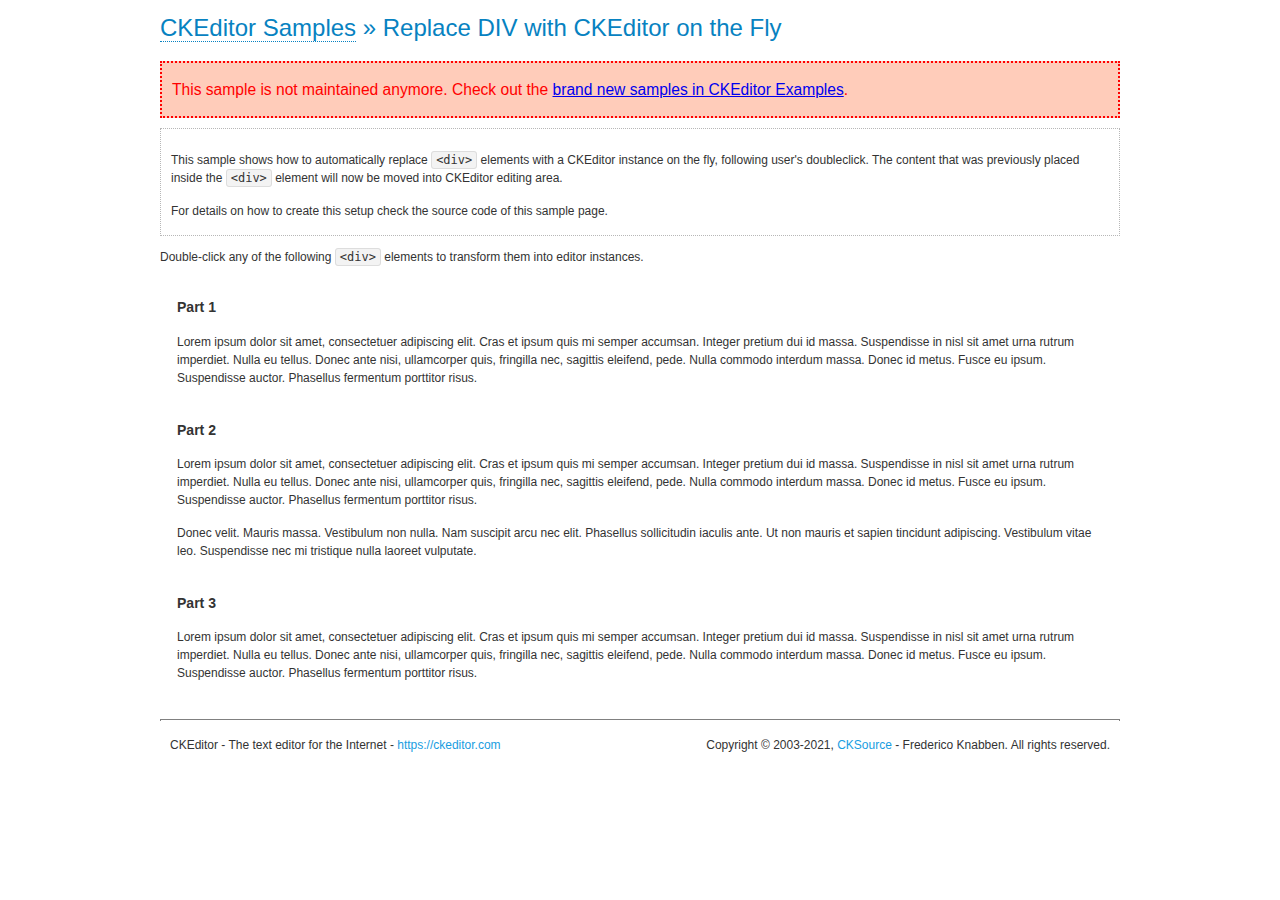
<file: php/ckeditor/samples/old/divreplace.html>
<!DOCTYPE html>
<!--
Copyright (c) 2003-2021, CKSource - Frederico Knabben. All rights reserved.
For licensing, see LICENSE.md or https://ckeditor.com/legal/ckeditor-oss-license
-->
<html lang="en">
<head>
	<meta charset="utf-8">
	<title>Replace DIV &mdash; CKEditor Sample</title>
	<script src="../../ckeditor.js"></script>
	<link href="sample.css" rel="stylesheet">
	<meta name="description" content="Try the latest sample of CKEditor 4 and learn more about customizing your WYSIWYG editor with endless possibilities.">
	<style>

		div.editable
		{
			border: solid 2px transparent;
			padding-left: 15px;
			padding-right: 15px;
		}

		div.editable:hover
		{
			border-color: black;
		}

	</style>
	<script>

		// Uncomment the following code to test the "Timeout Loading Method".
		// CKEDITOR.loadFullCoreTimeout = 5;

		window.onload = function() {
			// Listen to the double click event.
			if ( window.addEventListener )
				document.body.addEventListener( 'dblclick', onDoubleClick, false );
			else if ( window.attachEvent )
				document.body.attachEvent( 'ondblclick', onDoubleClick );

		};

		function onDoubleClick( ev ) {
			// Get the element which fired the event. This is not necessarily the
			// element to which the event has been attached.
			var element = ev.target || ev.srcElement;

			// Find out the div that holds this element.
			var name;

			do {
				element = element.parentNode;
			}
			while ( element && ( name = element.nodeName.toLowerCase() ) &&
				( name != 'div' || element.className.indexOf( 'editable' ) == -1 ) && name != 'body' );

			if ( name == 'div' && element.className.indexOf( 'editable' ) != -1 )
				replaceDiv( element );
		}

		var editor;

		function replaceDiv( div ) {
			if ( editor )
				editor.destroy();

			editor = CKEDITOR.replace( div );
		}

	</script>
</head>
<body>
	<h1 class="samples">
		<a href="index.html">CKEditor Samples</a> &raquo; Replace DIV with CKEditor on the Fly
	</h1>
	<div class="warning deprecated">
		This sample is not maintained anymore. Check out the <a href="https://ckeditor.com/docs/ckeditor4/latest/examples/index.html">brand new samples in CKEditor Examples</a>.
	</div>
	<div class="description">
		<p>
			This sample shows how to automatically replace <code>&lt;div&gt;</code> elements
			with a CKEditor instance on the fly, following user's doubleclick. The content
			that was previously placed inside the <code>&lt;div&gt;</code> element will now
			be moved into CKEditor editing area.
		</p>
		<p>
			For details on how to create this setup check the source code of this sample page.
		</p>
	</div>
	<p>
		Double-click any of the following <code>&lt;div&gt;</code> elements to transform them into
		editor instances.
	</p>
	<div class="editable">
		<h3>
			Part 1
		</h3>
		<p>
			Lorem ipsum dolor sit amet, consectetuer adipiscing elit. Cras et ipsum quis mi
			semper accumsan. Integer pretium dui id massa. Suspendisse in nisl sit amet urna
			rutrum imperdiet. Nulla eu tellus. Donec ante nisi, ullamcorper quis, fringilla
			nec, sagittis eleifend, pede. Nulla commodo interdum massa. Donec id metus. Fusce
			eu ipsum. Suspendisse auctor. Phasellus fermentum porttitor risus.
		</p>
	</div>
	<div class="editable">
		<h3>
			Part 2
		</h3>
		<p>
			Lorem ipsum dolor sit amet, consectetuer adipiscing elit. Cras et ipsum quis mi
			semper accumsan. Integer pretium dui id massa. Suspendisse in nisl sit amet urna
			rutrum imperdiet. Nulla eu tellus. Donec ante nisi, ullamcorper quis, fringilla
			nec, sagittis eleifend, pede. Nulla commodo interdum massa. Donec id metus. Fusce
			eu ipsum. Suspendisse auctor. Phasellus fermentum porttitor risus.
		</p>
		<p>
			Donec velit. Mauris massa. Vestibulum non nulla. Nam suscipit arcu nec elit. Phasellus
			sollicitudin iaculis ante. Ut non mauris et sapien tincidunt adipiscing. Vestibulum
			vitae leo. Suspendisse nec mi tristique nulla laoreet vulputate.
		</p>
	</div>
	<div class="editable">
		<h3>
			Part 3
		</h3>
		<p>
			Lorem ipsum dolor sit amet, consectetuer adipiscing elit. Cras et ipsum quis mi
			semper accumsan. Integer pretium dui id massa. Suspendisse in nisl sit amet urna
			rutrum imperdiet. Nulla eu tellus. Donec ante nisi, ullamcorper quis, fringilla
			nec, sagittis eleifend, pede. Nulla commodo interdum massa. Donec id metus. Fusce
			eu ipsum. Suspendisse auctor. Phasellus fermentum porttitor risus.
		</p>
	</div>
	<div id="footer">
		<hr>
		<p>
			CKEditor - The text editor for the Internet - <a class="samples" href="https://ckeditor.com/">https://ckeditor.com</a>
		</p>
		<p id="copy">
			Copyright &copy; 2003-2021, <a class="samples" href="https://cksource.com/">CKSource</a> - Frederico
			Knabben. All rights reserved.
		</p>
	</div>
</body>
</html>
</file>
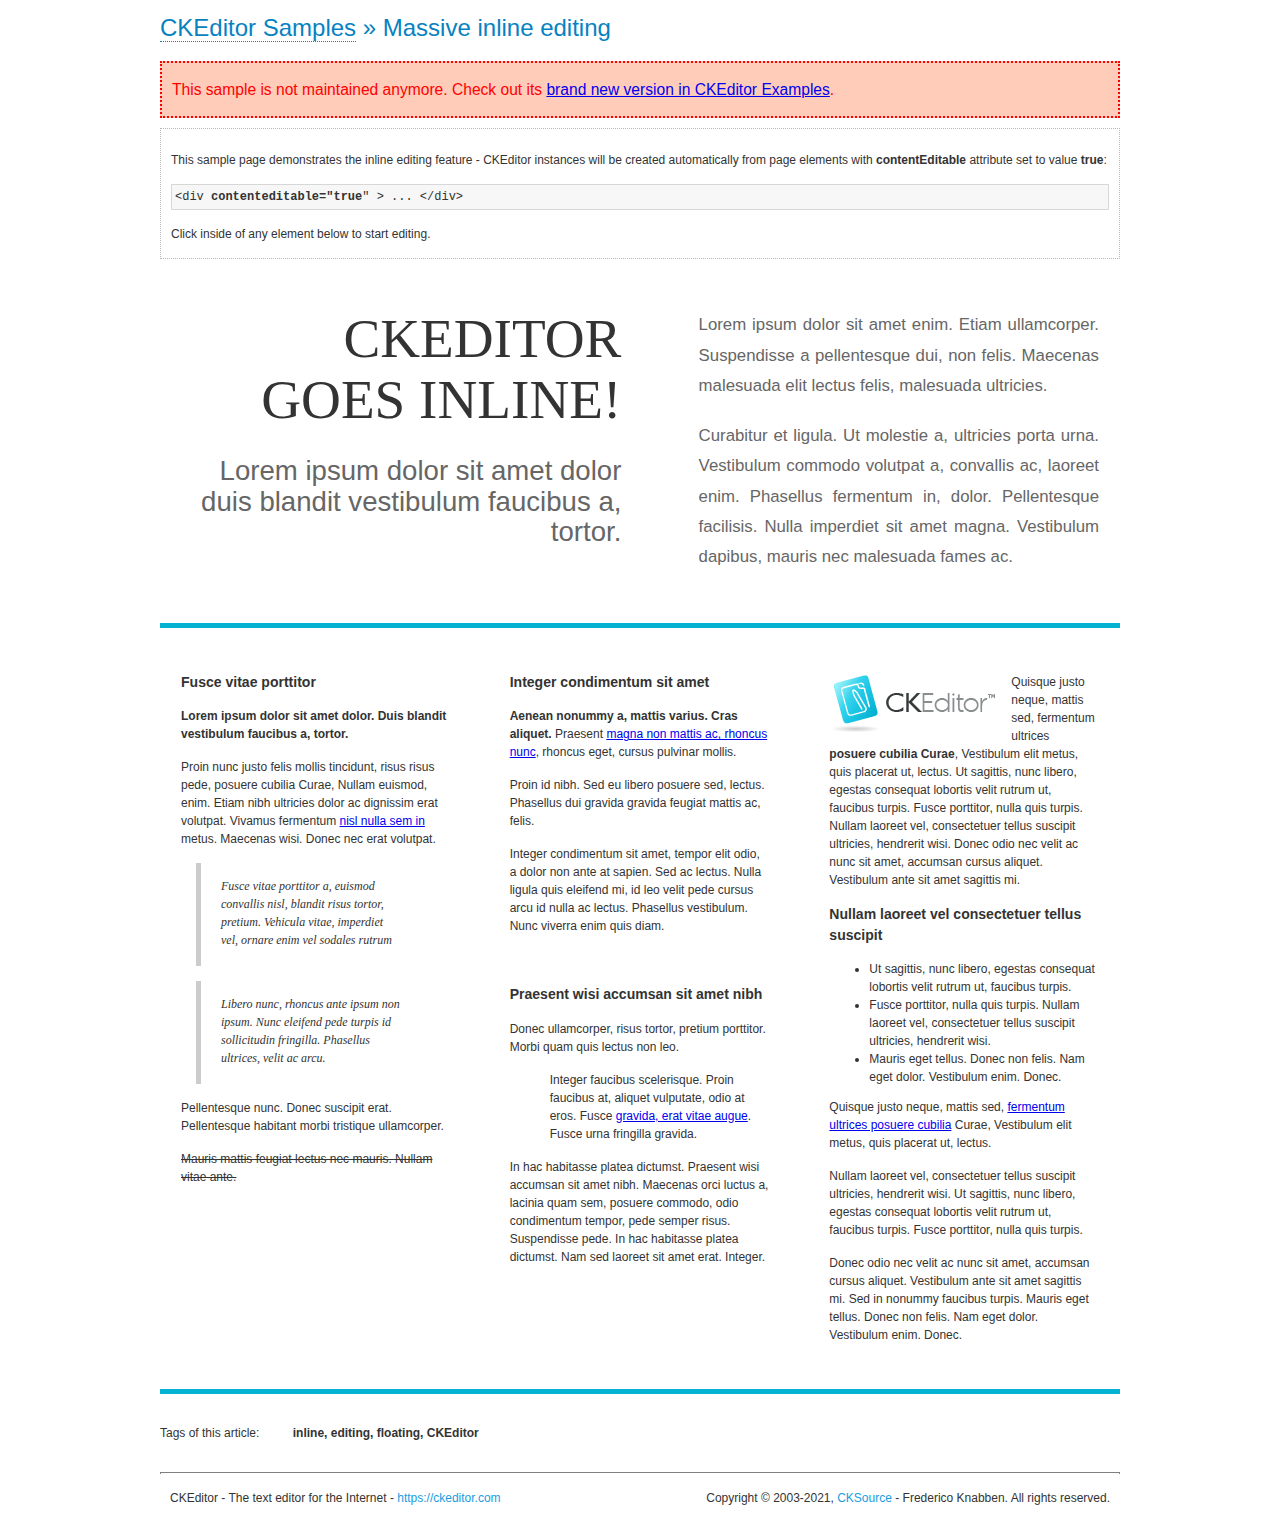
<file: php/ckeditor/samples/old/inlineall.html>
<!DOCTYPE html>
<!--
Copyright (c) 2003-2021, CKSource - Frederico Knabben. All rights reserved.
For licensing, see LICENSE.md or https://ckeditor.com/legal/ckeditor-oss-license
-->
<html lang="en">
<head>
	<meta charset="utf-8">
	<title>Massive inline editing &mdash; CKEditor Sample</title>
	<meta name="description" content="Try the latest sample of CKEditor 4 and learn more about customizing your WYSIWYG editor with endless possibilities.">
	<script src="../../ckeditor.js"></script>
	<script>

		// This code is generally not necessary, but it is here to demonstrate
		// how to customize specific editor instances on the fly. This fits well
		// this demo because we have editable elements (like headers) that
		// require less features.

		// The "instanceCreated" event is fired for every editor instance created.
		CKEDITOR.on( 'instanceCreated', function( event ) {
			var editor = event.editor,
				element = editor.element;

			// Customize editors for headers and tag list.
			// These editors don't need features like smileys, templates, iframes etc.
			if ( element.is( 'h1', 'h2', 'h3' ) || element.getAttribute( 'id' ) == 'taglist' ) {
				// Customize the editor configurations on "configLoaded" event,
				// which is fired after the configuration file loading and
				// execution. This makes it possible to change the
				// configurations before the editor initialization takes place.
				editor.on( 'configLoaded', function() {

					// Remove unnecessary plugins to make the editor simpler.
					editor.config.removePlugins = 'colorbutton,find,flash,font,' +
						'forms,iframe,image,newpage,removeformat,' +
						'smiley,specialchar,stylescombo,templates';

					// Rearrange the layout of the toolbar.
					editor.config.toolbarGroups = [
						{ name: 'editing',		groups: [ 'basicstyles', 'links' ] },
						{ name: 'undo' },
						{ name: 'clipboard',	groups: [ 'selection', 'clipboard' ] },
						{ name: 'about' }
					];
				});
			}
		});

	</script>
	<link href="sample.css" rel="stylesheet">
	<style>

		/* The following styles are just to make the page look nice. */

		/* Workaround to show Arial Black in Firefox. */
		@font-face
		{
			font-family: 'arial-black';
			src: local('Arial Black');
		}

		*[contenteditable="true"]
		{
			padding: 10px;
		}

		#container
		{
			width: 960px;
			margin: 30px auto 0;
		}

		#header
		{
			overflow: hidden;
			padding: 0 0 30px;
			border-bottom: 5px solid #05B2D2;
			position: relative;
		}

		#headerLeft,
		#headerRight
		{
			width: 49%;
			overflow: hidden;
		}

		#headerLeft
		{
			float: left;
			padding: 10px 1px 1px;
		}

		#headerLeft h2,
		#headerLeft h3
		{
			text-align: right;
			margin: 0;
			overflow: hidden;
			font-weight: normal;
		}

		#headerLeft h2
		{
			font-family: "Arial Black",arial-black;
			font-size: 4.6em;
			line-height: 1.1;
			text-transform: uppercase;
		}

		#headerLeft h3
		{
			font-size: 2.3em;
			line-height: 1.1;
			margin: .2em 0 0;
			color: #666;
		}

		#headerRight
		{
			float: right;
			padding: 1px;
		}

		#headerRight p
		{
			line-height: 1.8;
			text-align: justify;
			margin: 0;
		}

		#headerRight p + p
		{
			margin-top: 20px;
		}

		#headerRight > div
		{
			padding: 20px;
			margin: 0 0 0 30px;
			font-size: 1.4em;
			color: #666;
		}

		#columns
		{
			color: #333;
			overflow: hidden;
			padding: 20px 0;
		}

		#columns > div
		{
			float: left;
			width: 33.3%;
		}

		#columns #column1 > div
		{
			margin-left: 1px;
		}

		#columns #column3 > div
		{
			margin-right: 1px;
		}

		#columns > div > div
		{
			margin: 0px 10px;
			padding: 10px 20px;
		}

		#columns blockquote
		{
			margin-left: 15px;
		}

		#tagLine
		{
			border-top: 5px solid #05B2D2;
			padding-top: 20px;
		}

		#taglist {
			display: inline-block;
			margin-left: 20px;
			font-weight: bold;
			margin: 0 0 0 20px;
		}

	</style>
</head>
<body>
<div>
	<h1 class="samples"><a href="index.html">CKEditor Samples</a> &raquo; Massive inline editing</h1>
	<div class="warning deprecated">
		This sample is not maintained anymore. Check out its <a href="https://ckeditor.com/docs/ckeditor4/latest/examples/inline.html">brand new version in CKEditor Examples</a>.
	</div>
	<div class="description">
		<p>This sample page demonstrates the inline editing feature - CKEditor instances will be created automatically from page elements with <strong>contentEditable</strong> attribute set to value <strong>true</strong>:</p>
		<pre class="samples">&lt;div <strong>contenteditable="true</strong>" &gt; ... &lt;/div&gt;</pre>
		<p>Click inside of any element below to start editing.</p>
	</div>
</div>
<div id="container">
	<div id="header">
		<div id="headerLeft">
			<h2 id="sampleTitle" contenteditable="true">
				CKEditor<br> Goes Inline!
			</h2>
			<h3 contenteditable="true">
				Lorem ipsum dolor sit amet dolor duis blandit vestibulum faucibus a, tortor.
			</h3>
		</div>
		<div id="headerRight">
			<div contenteditable="true">
				<p>
					Lorem ipsum dolor sit amet enim. Etiam ullamcorper. Suspendisse a pellentesque dui, non felis. Maecenas malesuada elit lectus felis, malesuada ultricies.
				</p>
				<p>
					Curabitur et ligula. Ut molestie a, ultricies porta urna. Vestibulum commodo volutpat a, convallis ac, laoreet enim. Phasellus fermentum in, dolor. Pellentesque facilisis. Nulla imperdiet sit amet magna. Vestibulum dapibus, mauris nec malesuada fames ac.
				</p>
			</div>
		</div>
	</div>
	<div id="columns">
		<div id="column1">
			<div contenteditable="true">
				<h3>
					Fusce vitae porttitor
				</h3>
				<p>
					<strong>
						Lorem ipsum dolor sit amet dolor. Duis blandit vestibulum faucibus a, tortor.
					</strong>
				</p>
				<p>
					Proin nunc justo felis mollis tincidunt, risus risus pede, posuere cubilia Curae, Nullam euismod, enim. Etiam nibh ultricies dolor ac dignissim erat volutpat. Vivamus fermentum <a href="https://ckeditor.com/">nisl nulla sem in</a> metus. Maecenas wisi. Donec nec erat volutpat.
				</p>
				<blockquote>
					<p>
						Fusce vitae porttitor a, euismod convallis nisl, blandit risus tortor, pretium.
						Vehicula vitae, imperdiet vel, ornare enim vel sodales rutrum
					</p>
				</blockquote>
				<blockquote>
					<p>
						Libero nunc, rhoncus ante ipsum non ipsum. Nunc eleifend pede turpis id sollicitudin fringilla. Phasellus ultrices, velit ac arcu.
					</p>
				</blockquote>
				<p>Pellentesque nunc. Donec suscipit erat. Pellentesque habitant morbi tristique ullamcorper.</p>
				<p><s>Mauris mattis feugiat lectus nec mauris. Nullam vitae ante.</s></p>
			</div>
		</div>
		<div id="column2">
			<div contenteditable="true">
				<h3>
					Integer condimentum sit amet
				</h3>
				<p>
					<strong>Aenean nonummy a, mattis varius. Cras aliquet.</strong>
					Praesent <a href="https://ckeditor.com/">magna non mattis ac, rhoncus nunc</a>, rhoncus eget, cursus pulvinar mollis.</p>
				<p>Proin id nibh. Sed eu libero posuere sed, lectus. Phasellus dui gravida gravida feugiat mattis ac, felis.</p>
				<p>Integer condimentum sit amet, tempor elit odio, a dolor non ante at sapien. Sed ac lectus. Nulla ligula quis eleifend mi, id leo velit pede cursus arcu id nulla ac lectus. Phasellus vestibulum. Nunc viverra enim quis diam.</p>
			</div>
			<div contenteditable="true">
				<h3>
					Praesent wisi accumsan sit amet nibh
				</h3>
				<p>Donec ullamcorper, risus tortor, pretium porttitor. Morbi quam quis lectus non leo.</p>
				<p style="margin-left: 40px; ">Integer faucibus scelerisque. Proin faucibus at, aliquet vulputate, odio at eros. Fusce <a href="https://ckeditor.com/">gravida, erat vitae augue</a>. Fusce urna fringilla gravida.</p>
				<p>In hac habitasse platea dictumst. Praesent wisi accumsan sit amet nibh. Maecenas orci luctus a, lacinia quam sem, posuere commodo, odio condimentum tempor, pede semper risus. Suspendisse pede. In hac habitasse platea dictumst. Nam sed laoreet sit amet erat. Integer.</p>
			</div>
		</div>
		<div id="column3">
			<div contenteditable="true">
				<p>
					<img src="assets/inlineall/logo.png" alt="CKEditor logo" style="float:left">
				</p>
				<p>Quisque justo neque, mattis sed, fermentum ultrices <strong>posuere cubilia Curae</strong>, Vestibulum elit metus, quis placerat ut, lectus. Ut sagittis, nunc libero, egestas consequat lobortis velit rutrum ut, faucibus turpis. Fusce porttitor, nulla quis turpis. Nullam laoreet vel, consectetuer tellus suscipit ultricies, hendrerit wisi. Donec odio nec velit ac nunc sit amet, accumsan cursus aliquet. Vestibulum ante sit amet sagittis mi.</p>
				<h3>
					Nullam laoreet vel consectetuer tellus suscipit
				</h3>
				<ul>
					<li>Ut sagittis, nunc libero, egestas consequat lobortis velit rutrum ut, faucibus turpis.</li>
					<li>Fusce porttitor, nulla quis turpis. Nullam laoreet vel, consectetuer tellus suscipit ultricies, hendrerit wisi.</li>
					<li>Mauris eget tellus. Donec non felis. Nam eget dolor. Vestibulum enim. Donec.</li>
				</ul>
				<p>Quisque justo neque, mattis sed, <a href="https://ckeditor.com/">fermentum ultrices posuere cubilia</a> Curae, Vestibulum elit metus, quis placerat ut, lectus.</p>
				<p>Nullam laoreet vel, consectetuer tellus suscipit ultricies, hendrerit wisi. Ut sagittis, nunc libero, egestas consequat lobortis velit rutrum ut, faucibus turpis. Fusce porttitor, nulla quis turpis.</p>
				<p>Donec odio nec velit ac nunc sit amet, accumsan cursus aliquet. Vestibulum ante sit amet sagittis mi. Sed in nonummy faucibus turpis. Mauris eget tellus. Donec non felis. Nam eget dolor. Vestibulum enim. Donec.</p>
			</div>
		</div>
	</div>
	<div id="tagLine">
		Tags of this article:
		<p id="taglist" contenteditable="true">
			inline, editing, floating, CKEditor
		</p>
	</div>
</div>
<div id="footer">
	<hr>
	<p>
		CKEditor - The text editor for the Internet - <a class="samples" href="https://ckeditor.com/">
			https://ckeditor.com</a>
	</p>
	<p id="copy">
		Copyright &copy; 2003-2021, <a class="samples" href="https://cksource.com/">CKSource</a>
		- Frederico Knabben. All rights reserved.
	</p>
</div>
</body>
</html>
</file>
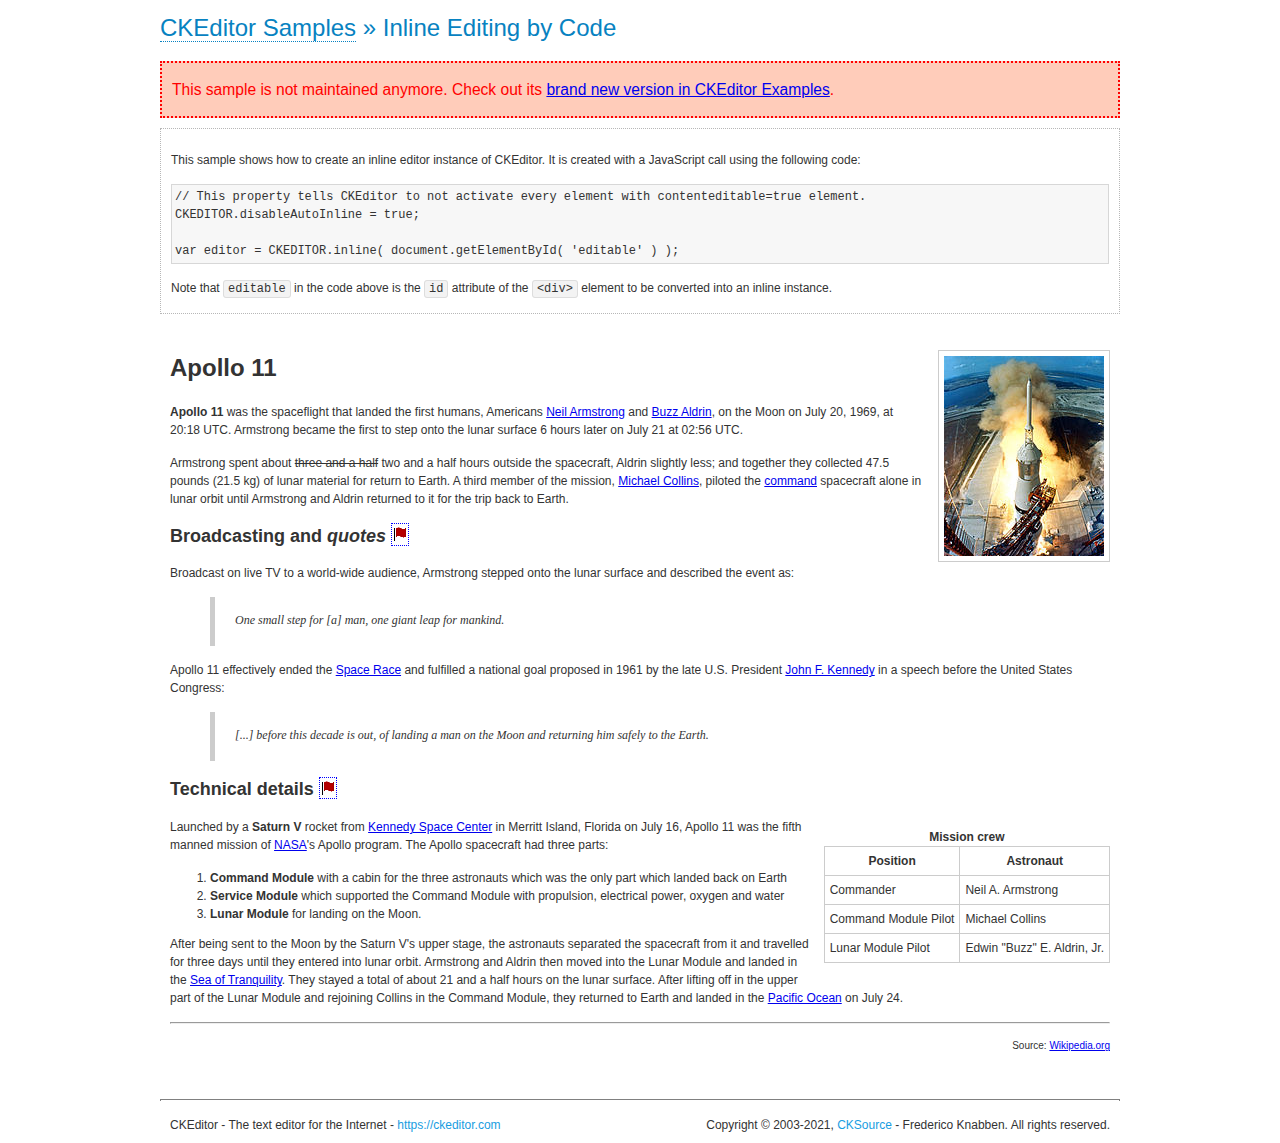
<file: php/ckeditor/samples/old/inlinebycode.html>
<!DOCTYPE html>
<!--
Copyright (c) 2003-2021, CKSource - Frederico Knabben. All rights reserved.
For licensing, see LICENSE.md or https://ckeditor.com/legal/ckeditor-oss-license
-->
<html lang="en">
<head>
	<meta charset="utf-8">
	<title>Inline Editing by Code &mdash; CKEditor Sample</title>
	<script src="../../ckeditor.js"></script>
	<link href="sample.css" rel="stylesheet">
	<meta name="description" content="Try the latest sample of CKEditor 4 and learn more about customizing your WYSIWYG editor with endless possibilities.">
	<style>

		#editable
		{
			padding: 10px;
			float: left;
		}

	</style>
</head>
<body>
	<h1 class="samples">
		<a href="index.html">CKEditor Samples</a> &raquo; Inline Editing by Code
	</h1>
	<div class="warning deprecated">
		This sample is not maintained anymore. Check out its <a href="https://ckeditor.com/docs/ckeditor4/latest/examples/inline.html">brand new version in CKEditor Examples</a>.
	</div>
	<div class="description">
		<p>
			This sample shows how to create an inline editor instance of CKEditor. It is created
			with a JavaScript call using the following code:
		</p>
<pre class="samples">
// This property tells CKEditor to not activate every element with contenteditable=true element.
CKEDITOR.disableAutoInline = true;

var editor = CKEDITOR.inline( document.getElementById( 'editable' ) );
</pre>
		<p>
			Note that <code>editable</code> in the code above is the <code>id</code>
			attribute of the <code>&lt;div&gt;</code> element to be converted into an inline instance.
		</p>
	</div>
	<div id="editable" contenteditable="true">
		<h1><img alt="Saturn V carrying Apollo 11" class="right" src="assets/sample.jpg" /> Apollo 11</h1>

		<p><b>Apollo 11</b> was the spaceflight that landed the first humans, Americans <a href="http://en.wikipedia.org/wiki/Neil_Armstrong" title="Neil Armstrong">Neil Armstrong</a> and <a href="http://en.wikipedia.org/wiki/Buzz_Aldrin" title="Buzz Aldrin">Buzz Aldrin</a>, on the Moon on July 20, 1969, at 20:18 UTC. Armstrong became the first to step onto the lunar surface 6 hours later on July 21 at 02:56 UTC.</p>

		<p>Armstrong spent about <s>three and a half</s> two and a half hours outside the spacecraft, Aldrin slightly less; and together they collected 47.5 pounds (21.5&nbsp;kg) of lunar material for return to Earth. A third member of the mission, <a href="http://en.wikipedia.org/wiki/Michael_Collins_(astronaut)" title="Michael Collins (astronaut)">Michael Collins</a>, piloted the <a href="http://en.wikipedia.org/wiki/Apollo_Command/Service_Module" title="Apollo Command/Service Module">command</a> spacecraft alone in lunar orbit until Armstrong and Aldrin returned to it for the trip back to Earth.</p>

		<h2>Broadcasting and <em>quotes</em> <a id="quotes" name="quotes"></a></h2>

		<p>Broadcast on live TV to a world-wide audience, Armstrong stepped onto the lunar surface and described the event as:</p>

		<blockquote>
			<p>One small step for [a] man, one giant leap for mankind.</p>
		</blockquote>

		<p>Apollo 11 effectively ended the <a href="http://en.wikipedia.org/wiki/Space_Race" title="Space Race">Space Race</a> and fulfilled a national goal proposed in 1961 by the late U.S. President <a href="http://en.wikipedia.org/wiki/John_F._Kennedy" title="John F. Kennedy">John F. Kennedy</a> in a speech before the United States Congress:</p>

		<blockquote>
			<p>[...] before this decade is out, of landing a man on the Moon and returning him safely to the Earth.</p>
		</blockquote>

		<h2>Technical details <a id="tech-details" name="tech-details"></a></h2>

		<table align="right" border="1" bordercolor="#ccc" cellpadding="5" cellspacing="0" style="border-collapse:collapse;margin:10px 0 10px 15px;">
			<caption><strong>Mission crew</strong></caption>
			<thead>
			<tr>
				<th scope="col">Position</th>
				<th scope="col">Astronaut</th>
			</tr>
			</thead>
			<tbody>
			<tr>
				<td>Commander</td>
				<td>Neil A. Armstrong</td>
			</tr>
			<tr>
				<td>Command Module Pilot</td>
				<td>Michael Collins</td>
			</tr>
			<tr>
				<td>Lunar Module Pilot</td>
				<td>Edwin &quot;Buzz&quot; E. Aldrin, Jr.</td>
			</tr>
			</tbody>
		</table>

		<p>Launched by a <strong>Saturn V</strong> rocket from <a href="http://en.wikipedia.org/wiki/Kennedy_Space_Center" title="Kennedy Space Center">Kennedy Space Center</a> in Merritt Island, Florida on July 16, Apollo 11 was the fifth manned mission of <a href="http://en.wikipedia.org/wiki/NASA" title="NASA">NASA</a>&#39;s Apollo program. The Apollo spacecraft had three parts:</p>

		<ol>
			<li><strong>Command Module</strong> with a cabin for the three astronauts which was the only part which landed back on Earth</li>
			<li><strong>Service Module</strong> which supported the Command Module with propulsion, electrical power, oxygen and water</li>
			<li><strong>Lunar Module</strong> for landing on the Moon.</li>
		</ol>

		<p>After being sent to the Moon by the Saturn V&#39;s upper stage, the astronauts separated the spacecraft from it and travelled for three days until they entered into lunar orbit. Armstrong and Aldrin then moved into the Lunar Module and landed in the <a href="http://en.wikipedia.org/wiki/Mare_Tranquillitatis" title="Mare Tranquillitatis">Sea of Tranquility</a>. They stayed a total of about 21 and a half hours on the lunar surface. After lifting off in the upper part of the Lunar Module and rejoining Collins in the Command Module, they returned to Earth and landed in the <a href="http://en.wikipedia.org/wiki/Pacific_Ocean" title="Pacific Ocean">Pacific Ocean</a> on July 24.</p>

		<hr />
		<p style="text-align: right;"><small>Source: <a href="http://en.wikipedia.org/wiki/Apollo_11">Wikipedia.org</a></small></p>
	</div>

	<script>
		// We need to turn off the automatic editor creation first.
		CKEDITOR.disableAutoInline = true;

		var editor = CKEDITOR.inline( 'editable' );
	</script>
	<div id="footer">
		<hr>
		<p contenteditable="true">
			CKEditor - The text editor for the Internet - <a class="samples" href="https://ckeditor.com/">
				https://ckeditor.com</a>
		</p>
		<p id="copy">
			Copyright &copy; 2003-2021, <a class="samples" href="https://cksource.com/">CKSource</a>
			- Frederico Knabben. All rights reserved.
		</p>
	</div>
</body>
</html>
</file>
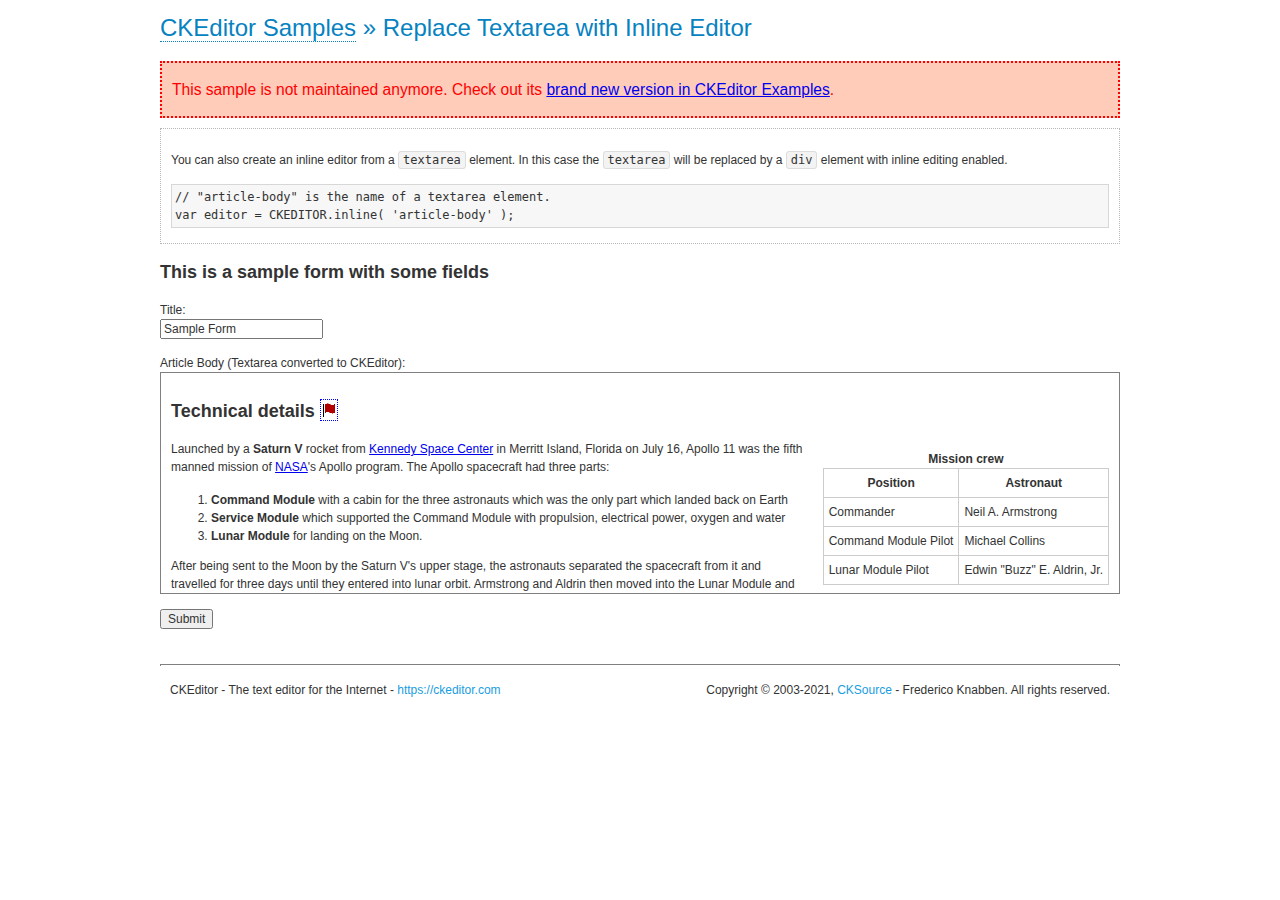
<file: php/ckeditor/samples/old/inlinetextarea.html>
<!DOCTYPE html>
<!--
Copyright (c) 2003-2021, CKSource - Frederico Knabben. All rights reserved.
For licensing, see LICENSE.md or https://ckeditor.com/legal/ckeditor-oss-license
-->
<html lang="en">
<head>
	<meta charset="utf-8">
	<title>Replace Textarea with Inline Editor &mdash; CKEditor Sample</title>
	<script src="../../ckeditor.js"></script>
	<link href="sample.css" rel="stylesheet">
	<meta name="description" content="Try the latest sample of CKEditor 4 and learn more about customizing your WYSIWYG editor with endless possibilities.">
	<style>

		/* Style the CKEditor element to look like a textfield */
		.cke_textarea_inline
		{
			padding: 10px;
			height: 200px;
			overflow: auto;

			border: 1px solid gray;
			-webkit-appearance: textfield;
		}

	</style>
</head>
<body>
	<h1 class="samples">
		<a href="index.html">CKEditor Samples</a> &raquo; Replace Textarea with Inline Editor
	</h1>
	<div class="warning deprecated">
		This sample is not maintained anymore. Check out its <a href="https://ckeditor.com/docs/ckeditor4/latest/examples/inline.html">brand new version in CKEditor Examples</a>.
	</div>
	<div class="description">
		<p>
			You can also create an inline editor from a <code>textarea</code>
			element. In this case the <code>textarea</code> will be replaced
			by a <code>div</code> element with inline editing enabled.
		</p>
<pre class="samples">
// "article-body" is the name of a textarea element.
var editor = CKEDITOR.inline( 'article-body' );
</pre>
	</div>
	<form action="sample_posteddata.php" method="post">
		<h2>This is a sample form with some fields</h2>
		<p>
			Title:<br>
			<input type="text" name="title" value="Sample Form"></p>
		<p>
			Article Body (Textarea converted to CKEditor):<br>
			<textarea name="article-body" style="height: 200px">
				&lt;h2&gt;Technical details &lt;a id="tech-details" name="tech-details"&gt;&lt;/a&gt;&lt;/h2&gt;

				&lt;table align="right" border="1" bordercolor="#ccc" cellpadding="5" cellspacing="0" style="border-collapse:collapse;margin:10px 0 10px 15px;"&gt;
					&lt;caption&gt;&lt;strong&gt;Mission crew&lt;/strong&gt;&lt;/caption&gt;
					&lt;thead&gt;
					&lt;tr&gt;
						&lt;th scope="col"&gt;Position&lt;/th&gt;
						&lt;th scope="col"&gt;Astronaut&lt;/th&gt;
					&lt;/tr&gt;
					&lt;/thead&gt;
					&lt;tbody&gt;
					&lt;tr&gt;
						&lt;td&gt;Commander&lt;/td&gt;
						&lt;td&gt;Neil A. Armstrong&lt;/td&gt;
					&lt;/tr&gt;
					&lt;tr&gt;
						&lt;td&gt;Command Module Pilot&lt;/td&gt;
						&lt;td&gt;Michael Collins&lt;/td&gt;
					&lt;/tr&gt;
					&lt;tr&gt;
						&lt;td&gt;Lunar Module Pilot&lt;/td&gt;
						&lt;td&gt;Edwin &quot;Buzz&quot; E. Aldrin, Jr.&lt;/td&gt;
					&lt;/tr&gt;
					&lt;/tbody&gt;
				&lt;/table&gt;

				&lt;p&gt;Launched by a &lt;strong&gt;Saturn V&lt;/strong&gt; rocket from &lt;a href="http://en.wikipedia.org/wiki/Kennedy_Space_Center" title="Kennedy Space Center"&gt;Kennedy Space Center&lt;/a&gt; in Merritt Island, Florida on July 16, Apollo 11 was the fifth manned mission of &lt;a href="http://en.wikipedia.org/wiki/NASA" title="NASA"&gt;NASA&lt;/a&gt;&#39;s Apollo program. The Apollo spacecraft had three parts:&lt;/p&gt;

				&lt;ol&gt;
					&lt;li&gt;&lt;strong&gt;Command Module&lt;/strong&gt; with a cabin for the three astronauts which was the only part which landed back on Earth&lt;/li&gt;
					&lt;li&gt;&lt;strong&gt;Service Module&lt;/strong&gt; which supported the Command Module with propulsion, electrical power, oxygen and water&lt;/li&gt;
					&lt;li&gt;&lt;strong&gt;Lunar Module&lt;/strong&gt; for landing on the Moon.&lt;/li&gt;
				&lt;/ol&gt;

				&lt;p&gt;After being sent to the Moon by the Saturn V&#39;s upper stage, the astronauts separated the spacecraft from it and travelled for three days until they entered into lunar orbit. Armstrong and Aldrin then moved into the Lunar Module and landed in the &lt;a href="http://en.wikipedia.org/wiki/Mare_Tranquillitatis" title="Mare Tranquillitatis"&gt;Sea of Tranquility&lt;/a&gt;. They stayed a total of about 21 and a half hours on the lunar surface. After lifting off in the upper part of the Lunar Module and rejoining Collins in the Command Module, they returned to Earth and landed in the &lt;a href="http://en.wikipedia.org/wiki/Pacific_Ocean" title="Pacific Ocean"&gt;Pacific Ocean&lt;/a&gt; on July 24.&lt;/p&gt;

				&lt;hr /&gt;
				&lt;p style="text-align: right;"&gt;&lt;small&gt;Source: &lt;a href="http://en.wikipedia.org/wiki/Apollo_11"&gt;Wikipedia.org&lt;/a&gt;&lt;/small&gt;&lt;/p&gt;
			</textarea>
		</p>
		<p>
			<input type="submit" value="Submit">
		</p>
	</form>

	<script>
		CKEDITOR.inline( 'article-body' );
	</script>
	<div id="footer">
		<hr>
		<p>
			CKEditor - The text editor for the Internet - <a class="samples" href="https://ckeditor.com/">
				https://ckeditor.com</a>
		</p>
		<p id="copy">
			Copyright &copy; 2003-2021, <a class="samples" href="https://cksource.com/">CKSource</a>
			- Frederico Knabben. All rights reserved.
		</p>
	</div>
</body>
</html>
</file>
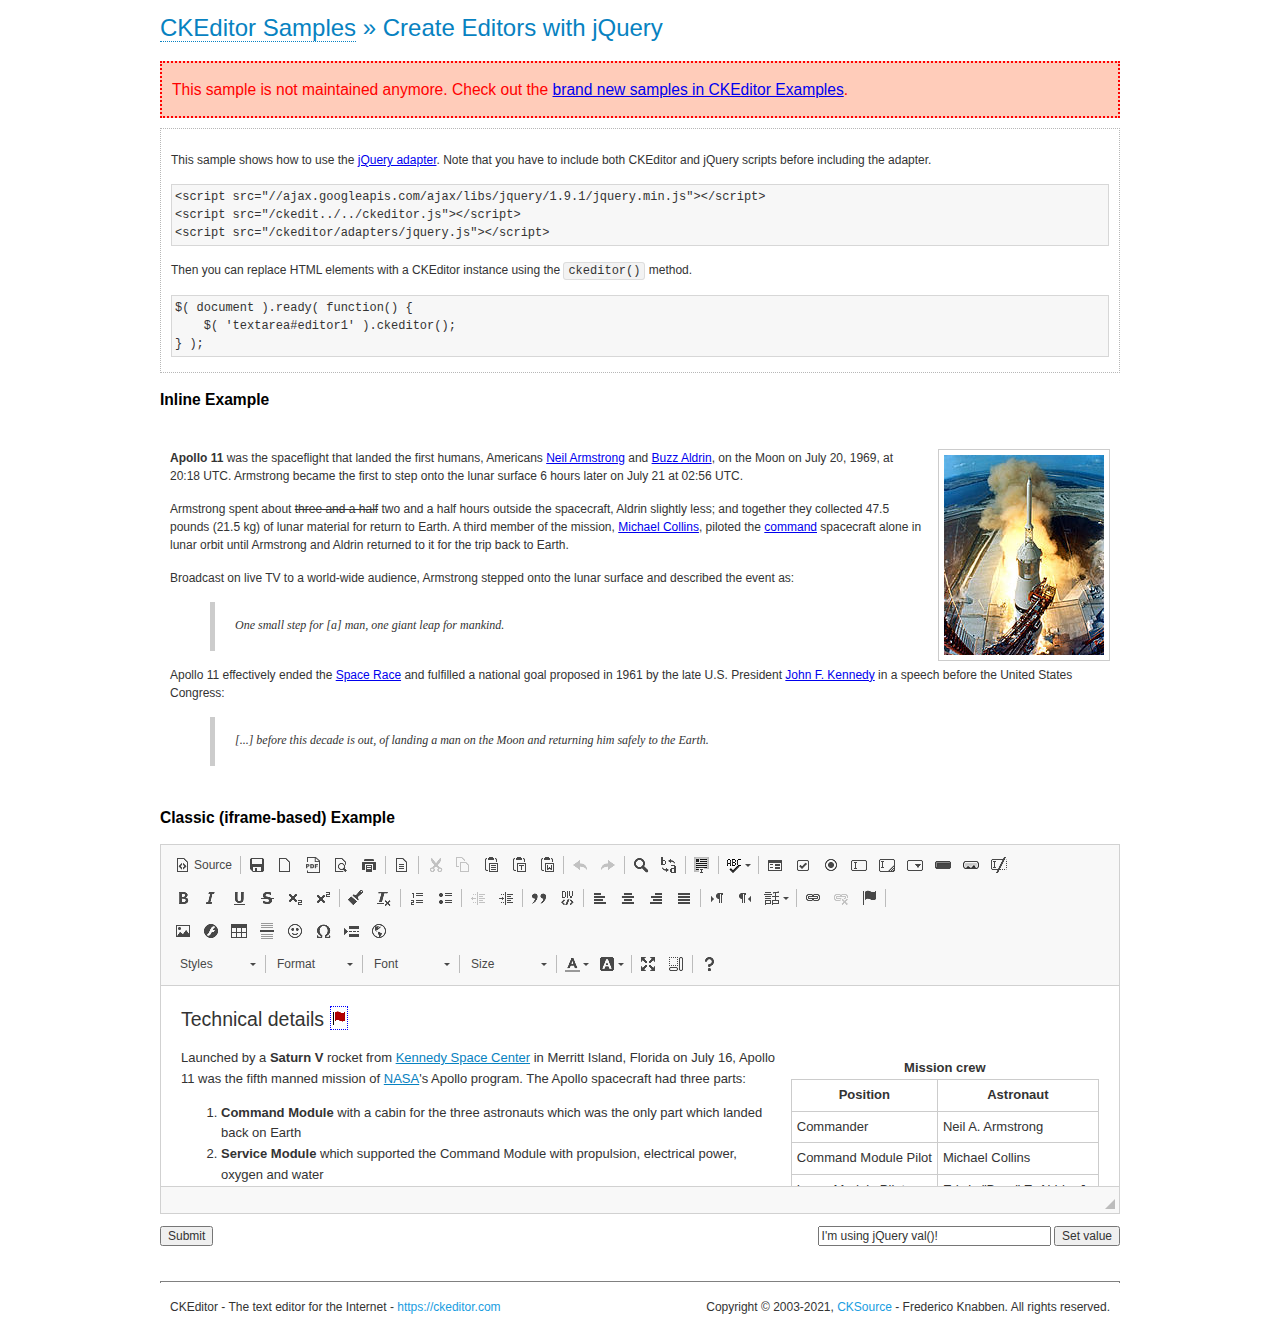
<file: php/ckeditor/samples/old/jquery.html>
<!DOCTYPE html>
<!--
Copyright (c) 2003-2021, CKSource - Frederico Knabben. All rights reserved.
For licensing, see LICENSE.md or https://ckeditor.com/legal/ckeditor-oss-license
-->
<html lang="en">
<head>
	<meta charset="utf-8">
	<title>jQuery Adapter &mdash; CKEditor Sample</title>
	<script src="http://code.jquery.com/jquery-1.11.0.min.js"></script>
	<script src="../../ckeditor.js"></script>
	<script src="../../adapters/jquery.js"></script>
	<link href="sample.css" rel="stylesheet">
	<meta name="description" content="Try the latest sample of CKEditor 4 and learn more about customizing your WYSIWYG editor with endless possibilities.">
	<style>

		#editable
		{
			padding: 10px;
			float: left;
		}

	</style>
	<script>

		CKEDITOR.disableAutoInline = true;

		$( document ).ready( function() {
			$( '#editor1' ).ckeditor(); // Use CKEDITOR.replace() if element is <textarea>.
			$( '#editable' ).ckeditor(); // Use CKEDITOR.inline().
		} );

		function setValue() {
			$( '#editor1' ).val( $( 'input#val' ).val() );
		}

	</script>
</head>
<body>
	<h1 class="samples">
		<a href="index.html" id="a-test">CKEditor Samples</a> &raquo; Create Editors with jQuery
	</h1>
	<div class="warning deprecated">
		This sample is not maintained anymore. Check out the <a href="https://ckeditor.com/docs/ckeditor4/latest/examples/index.html">brand new samples in CKEditor Examples</a>.
	</div>
	<form action="sample_posteddata.php" method="post">
		<div class="description">
			<p>
				This sample shows how to use the <a href="https://ckeditor.com/docs/ckeditor4/latest/guide/dev_jquery.html">jQuery adapter</a>.
				Note that you have to include both CKEditor and jQuery scripts before including the adapter.
			</p>

<pre class="samples">
&lt;script src="//ajax.googleapis.com/ajax/libs/jquery/1.9.1/jquery.min.js"&gt;&lt;/script&gt;
&lt;script src="/ckedit../../ckeditor.js"&gt;&lt;/script&gt;
&lt;script src="/ckeditor/adapters/jquery.js"&gt;&lt;/script&gt;
</pre>

			<p>Then you can replace HTML elements with a CKEditor instance using the <code>ckeditor()</code> method.</p>

<pre class="samples">
$( document ).ready( function() {
	$( 'textarea#editor1' ).ckeditor();
} );
</pre>
		</div>

		<h2 class="samples">Inline Example</h2>

		<div id="editable" contenteditable="true">
			<p><img alt="Saturn V carrying Apollo 11" class="right" src="assets/sample.jpg"/><b>Apollo 11</b> was the spaceflight that landed the first humans, Americans <a href="http://en.wikipedia.org/wiki/Neil_Armstrong" title="Neil Armstrong">Neil Armstrong</a> and <a href="http://en.wikipedia.org/wiki/Buzz_Aldrin" title="Buzz Aldrin">Buzz Aldrin</a>, on the Moon on July 20, 1969, at 20:18 UTC. Armstrong became the first to step onto the lunar surface 6 hours later on July 21 at 02:56 UTC.</p>
			<p>Armstrong spent about <s>three and a half</s> two and a half hours outside the spacecraft, Aldrin slightly less; and together they collected 47.5 pounds (21.5&nbsp;kg) of lunar material for return to Earth. A third member of the mission, <a href="http://en.wikipedia.org/wiki/Michael_Collins_(astronaut)" title="Michael Collins (astronaut)">Michael Collins</a>, piloted the <a href="http://en.wikipedia.org/wiki/Apollo_Command/Service_Module" title="Apollo Command/Service Module">command</a> spacecraft alone in lunar orbit until Armstrong and Aldrin returned to it for the trip back to Earth.
			<p>Broadcast on live TV to a world-wide audience, Armstrong stepped onto the lunar surface and described the event as:</p>
			<blockquote><p>One small step for [a] man, one giant leap for mankind.</p></blockquote> <p>Apollo 11 effectively ended the <a href="http://en.wikipedia.org/wiki/Space_Race" title="Space Race">Space Race</a> and fulfilled a national goal proposed in 1961 by the late U.S. President <a href="http://en.wikipedia.org/wiki/John_F._Kennedy" title="John F. Kennedy">John F. Kennedy</a> in a speech before the United States Congress:</p> <blockquote><p>[...] before this decade is out, of landing a man on the Moon and returning him safely to the Earth.</p></blockquote>
		</div>

		<br style="clear: both">

		<h2 class="samples">Classic (iframe-based) Example</h2>

		<textarea cols="80" id="editor1" name="editor1" rows="10">
			&lt;h2&gt;Technical details &lt;a id=&quot;tech-details&quot; name=&quot;tech-details&quot;&gt;&lt;/a&gt;&lt;/h2&gt; &lt;table align=&quot;right&quot; border=&quot;1&quot; bordercolor=&quot;#ccc&quot; cellpadding=&quot;5&quot; cellspacing=&quot;0&quot; style=&quot;border-collapse:collapse;margin:10px 0 10px 15px;&quot;&gt; &lt;caption&gt;&lt;strong&gt;Mission crew&lt;/strong&gt;&lt;/caption&gt; &lt;thead&gt; &lt;tr&gt; &lt;th scope=&quot;col&quot;&gt;Position&lt;/th&gt; &lt;th scope=&quot;col&quot;&gt;Astronaut&lt;/th&gt; &lt;/tr&gt; &lt;/thead&gt; &lt;tbody&gt; &lt;tr&gt; &lt;td&gt;Commander&lt;/td&gt; &lt;td&gt;Neil A. Armstrong&lt;/td&gt; &lt;/tr&gt; &lt;tr&gt; &lt;td&gt;Command Module Pilot&lt;/td&gt; &lt;td&gt;Michael Collins&lt;/td&gt; &lt;/tr&gt; &lt;tr&gt; &lt;td&gt;Lunar Module Pilot&lt;/td&gt; &lt;td&gt;Edwin &amp;quot;Buzz&amp;quot; E. Aldrin, Jr.&lt;/td&gt; &lt;/tr&gt; &lt;/tbody&gt; &lt;/table&gt; &lt;p&gt;Launched by a &lt;strong&gt;Saturn V&lt;/strong&gt; rocket from &lt;a href=&quot;http://en.wikipedia.org/wiki/Kennedy_Space_Center&quot; title=&quot;Kennedy Space Center&quot;&gt;Kennedy Space Center&lt;/a&gt; in Merritt Island, Florida on July 16, Apollo 11 was the fifth manned mission of &lt;a href=&quot;http://en.wikipedia.org/wiki/NASA&quot; title=&quot;NASA&quot;&gt;NASA&lt;/a&gt;&amp;#39;s Apollo program. The Apollo spacecraft had three parts:&lt;/p&gt; &lt;ol&gt; &lt;li&gt;&lt;strong&gt;Command Module&lt;/strong&gt; with a cabin for the three astronauts which was the only part which landed back on Earth&lt;/li&gt; &lt;li&gt;&lt;strong&gt;Service Module&lt;/strong&gt; which supported the Command Module with propulsion, electrical power, oxygen and water&lt;/li&gt; &lt;li&gt;&lt;strong&gt;Lunar Module&lt;/strong&gt; for landing on the Moon.&lt;/li&gt; &lt;/ol&gt; &lt;p&gt;After being sent to the Moon by the Saturn V&amp;#39;s upper stage, the astronauts separated the spacecraft from it and travelled for three days until they entered into lunar orbit. Armstrong and Aldrin then moved into the Lunar Module and landed in the &lt;a href=&quot;http://en.wikipedia.org/wiki/Mare_Tranquillitatis&quot; title=&quot;Mare Tranquillitatis&quot;&gt;Sea of Tranquility&lt;/a&gt;. They stayed a total of about 21 and a half hours on the lunar surface. After lifting off in the upper part of the Lunar Module and rejoining Collins in the Command Module, they returned to Earth and landed in the &lt;a href=&quot;http://en.wikipedia.org/wiki/Pacific_Ocean&quot; title=&quot;Pacific Ocean&quot;&gt;Pacific Ocean&lt;/a&gt; on July 24.&lt;/p&gt; &lt;hr/&gt; &lt;p style=&quot;text-align: right;&quot;&gt;&lt;small&gt;Source: &lt;a href=&quot;http://en.wikipedia.org/wiki/Apollo_11&quot;&gt;Wikipedia.org&lt;/a&gt;&lt;/small&gt;&lt;/p&gt;
		</textarea>

		<p style="overflow: hidden">
			<input style="float: left" type="submit" value="Submit">
			<span style="float: right">
				<input type="text" id="val" value="I'm using jQuery val()!" size="30">
				<input onclick="setValue();" type="button" value="Set value">
			</span>
		</p>
	</form>
	<div id="footer">
		<hr>
		<p>
			CKEditor - The text editor for the Internet - <a class="samples" href="https://ckeditor.com/">https://ckeditor.com</a>
		</p>
		<p id="copy">
			Copyright &copy; 2003-2021, <a class="samples" href="https://cksource.com/">CKSource</a> - Frederico
			Knabben. All rights reserved.
		</p>
	</div>
</body>
</html>
</file>
<file: php/ckeditor/samples/css/samples.css>
/**
 * @license Copyright (c) 2003-2021, CKSource - Frederico Knabben. All rights reserved.
 * For licensing, see LICENSE.md or https://ckeditor.com/legal/ckeditor-oss-license
 */
@media (max-width: 900px) {
  .global-is-mobile-hidden {
    display: none !important;
  }
}
article,
aside,
details,
figcaption,
figure,
footer,
header,
hgroup,
main,
menu,
nav,
section {
  display: block;
}
body,
html {
  margin: 0;
  padding: 0;
  font: 16px / 1.8 Arial, 'Helvetica Neue', Helvetica, sans-serif;
  font-weight: 300;
  color: #575757;
}
.grid-width-10 {
  width: 10%;
}
.grid-width-20 {
  width: 20%;
}
.grid-width-30 {
  width: 30%;
}
.grid-width-40 {
  width: 40%;
}
.grid-width-50 {
  width: 50%;
}
.grid-width-60 {
  width: 60%;
}
.grid-width-70 {
  width: 70%;
}
.grid-width-80 {
  width: 80%;
}
.grid-width-90 {
  width: 90%;
}
.grid-width-100 {
  width: 100%;
}
@media (max-width: 900px) {
  .grid-width-10,
  .grid-width-20,
  .grid-width-30,
  .grid-width-40,
  .grid-width-50,
  .grid-width-60,
  .grid-width-70,
  .grid-width-80,
  .grid-width-90,
  .grid-width-100 {
    width: 100%;
  }
}
*[class*="grid-width"] {
  -webkit-box-sizing: border-box;
  -moz-box-sizing: border-box;
  box-sizing: border-box;
  padding-left: 4%;
  padding-right: 4%;
  float: left;
}
*[class*="grid-width"]:after,
.grid-container:after,
*[class*="grid-width"]:before,
.grid-container:before {
  content: '';
  display: block;
  overflow: hidden;
  visibility: hidden;
  font-size: 0;
  line-height: 0;
  width: 0;
  height: 0;
}
*[class*="grid-width"]:after,
.grid-container:after {
  clear: both;
}
.grid-container {
  -webkit-box-sizing: border-box;
  -moz-box-sizing: border-box;
  box-sizing: border-box;
  margin-left: auto;
  margin-right: auto;
}
.grid-container-nested *[class*="grid-width"]:first-child {
  padding-left: 0;
}
.grid-container-nested *[class*="grid-width"]:last-child {
  padding-right: 0;
}
@media (max-width: 900px) {
  .grid-container-nested *[class*="grid-width"]:first-child {
    padding-left: 4%;
  }
  .grid-container-nested *[class*="grid-width"]:last-child {
    padding-right: 4%;
  }
}
.header-a {
  min-height: 140px;
  overflow: hidden;
}
.header-a .header-a-logo {
  margin: 40px 0 0;
}
@media (max-width: 900px) {
  .header-a .header-a-logo {
    text-align: center;
  }
}
.header-a .header-a-logo img {
  border: transparent;
}
.navigation-a {
  height: 30px;
  background: #3D3D3D;
  position: absolute;
  left: 0;
  right: 0;
  top: 0;
  padding: 0;
  overflow: hidden;
}
@media (max-width: 900px) {
  .navigation-a {
    text-align: center;
  }
}
.navigation-a ul {
  list-style: none;
  margin: 0;
  overflow: hidden;
}
.navigation-a ul li,
.navigation-a ul li a {
  display: inline-block;
}
@media (max-width: 900px) {
  .navigation-a ul {
    width: auto;
    text-overflow: ellipsis;
    white-space: nowrap;
    display: inline-block;
    float: none;
  }
  .navigation-a ul:before,
  .navigation-a ul:after {
    display: none;
  }
}
.navigation-a ul.navigation-a-left {
  text-align: left;
}
@media (max-width: 900px) {
  .navigation-a ul.navigation-a-left {
    padding-right: 0;
  }
}
.navigation-a ul.navigation-a-right {
  text-align: right;
}
@media (max-width: 900px) {
  .navigation-a ul.navigation-a-right {
    padding-left: 23px;
  }
}
.navigation-a ul li + li {
  margin-left: 23px;
}
.navigation-a ul li a {
  font-size: 10px;
  font-size: 0.625rem;
  line-height: 18px;
  line-height: 1.13rem;
  line-height: 30px;
  float: left;
  color: #ddd;
  font-weight: bold;
  text-decoration: none;
  text-transform: uppercase;
}
.navigation-a ul li a:hover {
  cursor: pointer;
  color: #fff;
}
.icon-navigation-a-github:before,
.icon-navigation-a-github:after {
  background-image: url("[data-uri]");
}
.navigation-b {
  text-align: right;
  margin: 52px 0 0;
  overflow: visible;
}
@media (max-width: 900px) {
  .navigation-b {
    text-align: center;
    margin-top: 20px;
    padding: 0;
  }
}
.navigation-b ul {
  padding: 0;
  list-style: none;
  margin: 0;
  overflow: visible;
}
.navigation-b ul li,
.navigation-b ul li a {
  display: inline-block;
}
@media (max-width: 900px) {
  .navigation-b ul {
    display: table;
    width: 100%;
    padding-bottom: 1.5em;
  }
}
@media (max-width: 900px) {
  .navigation-b ul li {
    display: table-row;
  }
}
.navigation-b ul li + li {
  margin-left: 20px;
}
@media (max-width: 900px) {
  .navigation-b ul li + li {
    margin-left: 0;
  }
}
.navigation-b ul li a {
  -webkit-box-sizing: border-box;
  -moz-box-sizing: border-box;
  box-sizing: border-box;
  text-transform: uppercase;
  text-decoration: none;
  outline: none;
}
@media (max-width: 900px) {
  .navigation-b ul li a {
    width: 100%;
    -webkit-border-radius: 0;
    -webkit-background-clip: padding-box;
    -moz-border-radius: 0;
    -moz-background-clip: padding;
    border-radius: 0;
    background-clip: padding-box;
  }
}
.footer-a {
  font-size: 13px;
  font-size: 0.8125rem;
  line-height: 23.4px;
  line-height: 1.46rem;
  padding-top: 2.25em;
  padding-bottom: 2.25em;
  overflow: hidden;
  color: #8a8a8a;
}
.footer-a a {
  color: #0287D0;
  text-decoration: none;
  border-bottom: 1px dotted #0287D0;
}
.footer-a a:hover {
  color: #0277b7;
}
.footer-a p {
  margin: 0;
  display: inline-block;
  text-align: center;
}
.content {
  font-size: 14px;
  font-size: 0.875rem;
  line-height: 25.2px;
  line-height: 1.57rem;
  overflow: hidden;
  padding-top: 1.5em;
  padding-bottom: 1.5em;
}
.content p {
  margin: 0.75em 0;
}
.content ul,
.content ol,
.content pre,
.content blockquote,
.content textarea:not([class^="cke"]),
.content .cke {
  margin: 1.875em 0;
}
.content code,
.content kbd {
  -webkit-border-radius: 3px;
  -webkit-background-clip: padding-box;
  -moz-border-radius: 3px;
  -moz-background-clip: padding;
  border-radius: 3px;
  background-clip: padding-box;
  padding: 3px 4px;
}
.content pre,
.content code,
.content kbd,
.content blockquote {
  background: #f5f5f5;
}
.content blockquote,
.content pre {
  background: none;
  border-left: 4px solid #0287D0;
  padding: 1.5em 2.25em;
}
.content p a,
.content ul a,
.content ol a,
.content blockquote a,
.content h1 a,
.content h2 a,
.content h3 a,
.content h4 a,
.content h5 a {
  color: #0287D0;
  text-decoration: none;
  border-bottom: 1px dotted #0287D0;
}
.content p a:hover,
.content ul a:hover,
.content ol a:hover,
.content blockquote a:hover,
.content h1 a:hover,
.content h2 a:hover,
.content h3 a:hover,
.content h4 a:hover,
.content h5 a:hover {
  color: #0277b7;
}
.content h1,
.content h2,
.content h3,
.content h4,
.content h5 {
  color: #000;
  font-weight: 100;
}
.content h1 code,
.content h2 code,
.content h3 code,
.content h4 code,
.content h5 code,
.content h1 kbd,
.content h2 kbd,
.content h3 kbd,
.content h4 kbd,
.content h5 kbd {
  font-size: inherit;
}
.content h1 a.content-heading-anchor,
.content h2 a.content-heading-anchor,
.content h3 a.content-heading-anchor,
.content h4 a.content-heading-anchor,
.content h5 a.content-heading-anchor {
  font-weight: 100;
  vertical-align: middle;
  opacity: 0;
  border: 0;
}
.content h1:hover a.content-heading-anchor,
.content h2:hover a.content-heading-anchor,
.content h3:hover a.content-heading-anchor,
.content h4:hover a.content-heading-anchor,
.content h5:hover a.content-heading-anchor {
  opacity: 1;
}
.content h1:target a,
.content h2:target a,
.content h3:target a,
.content h4:target a,
.content h5:target a {
  -webkit-animation: targetLinkOpacity 0.5s linear alternate;
  -moz-animation: targetLinkOpacity 0.5s linear alternate;
  -o-animation: targetLinkOpacity 0.5s linear alternate;
  animation: targetLinkOpacity 0.5s linear alternate;
  opacity: 1;
}
.content input,
.content select,
.content textarea:not([class^="cke"]) {
  -webkit-border-radius: 3px;
  -webkit-background-clip: padding-box;
  -moz-border-radius: 3px;
  -moz-background-clip: padding;
  border-radius: 3px;
  background-clip: padding-box;
  -webkit-box-shadow: inset 0 1px 1px rgba(0, 0, 0, 0.08);
  -moz-box-shadow: inset 0 1px 1px rgba(0, 0, 0, 0.08);
  box-shadow: inset 0 1px 1px rgba(0, 0, 0, 0.08);
  font: inherit;
  color: inherit;
  border: 1px solid #D9D9D9;
  padding: .2em .5em;
}
.content input:focus,
.content select:focus,
.content textarea:not([class^="cke"]):focus {
  border-color: #66afe9;
  outline: 0;
  -webkit-box-shadow: inset 0 1px 1px rgba(0, 0, 0, 0.08), 0 0 8px #93c6ef;
  -moz-box-shadow: inset 0 1px 1px rgba(0, 0, 0, 0.08), 0 0 8px #93c6ef;
  box-shadow: inset 0 1px 1px rgba(0, 0, 0, 0.08), 0 0 8px #93c6ef;
}
.content abbr {
  border-bottom: 1px dotted #666;
  cursor: pointer;
}
.content blockquote {
  font-style: italic;
  font-family: Georgia, Times, "Times New Roman", serif;
  font-size: 16px;
  font-size: 1rem;
  line-height: 28.8px;
  line-height: 1.8rem;
}
.content em {
  font-style: italic;
}
.content h1 {
  font-size: 36px;
  font-size: 2.25rem;
  line-height: 64.8px;
  line-height: 4.05rem;
  margin: 1.125em 0 0;
}
.content h2 {
  font-size: 27.2px;
  font-size: 1.7rem;
  line-height: 48.96px;
  line-height: 3.06rem;
  margin: 0.9em 0 0;
}
.content h3 {
  font-size: 24px;
  font-size: 1.5rem;
  line-height: 43.2px;
  line-height: 2.7rem;
  font-weight: 500;
  margin: 0.75em 0 0;
}
.content h4 {
  font-size: 19.2px;
  font-size: 1.2rem;
  line-height: 34.56px;
  line-height: 2.16rem;
  font-weight: 500;
  margin: 0.75em 0 0;
}
.content h5 {
  font-size: 17.6px;
  font-size: 1.1rem;
  line-height: 31.68px;
  line-height: 1.98rem;
  font-weight: 500;
  margin: 0.75em 0 0;
}
.content hr {
  border: 0;
  border-top: 4px solid #D9D9D9;
  margin: 1.5em 0;
}
.content input[type="text"] {
  height: 1.8em;
  line-height: 1.8em;
}
.content input[type="button"] {
  -webkit-appearance: button;
  -moz-appearance: button;
  appearance: button;
}
.content kbd {
  font-size: 12px;
  font-size: 0.75rem;
  line-height: 21.6px;
  line-height: 1.35rem;
  font-family: Arial, 'Helvetica Neue', Helvetica, sans-serif;
  padding: 2px 6px;
  -webkit-box-shadow: 0 0 4px #fff inset, 0 2px 0 #D9D9D9;
  -moz-box-shadow: 0 0 4px #fff inset, 0 2px 0 #D9D9D9;
  box-shadow: 0 0 4px #fff inset, 0 2px 0 #D9D9D9;
}
.content p img {
  vertical-align: middle;
}
.content p pre {
  padding: 1.5em;
}
.content pre {
  padding: 0;
  border: 0;
  tab-size: 4;
  -o-tab-size: 4;
  -moz-tab-size: 4;
}
.content pre,
.content code {
  font-size: 11.89px;
  font-size: 0.743rem;
  line-height: 21.4px;
  line-height: 1.34rem;
  font-family: Consolas, Menlo, Monaco, Lucida Console, Liberation Mono, DejaVu Sans Mono, Bitstream Vera Sans Mono, Courier New, monospace, serif;
}
.content pre a,
.content code a {
  border: 0;
}
.content pre code {
  padding: 0.75em;
  display: block;
}
.content strong {
  color: #000;
}
.content ul ul,
.content ol ul,
.content ul ol,
.content ol ol {
  margin: 0.75em 0;
}
.content ul li,
.content ol li {
  font-size: 14px;
  font-size: 0.875rem;
  line-height: 30.24px;
  line-height: 1.89rem;
}
.content textarea:not([class^="cke"]) {
  width: 100%;
}
.content div.todo {
  border: 2px dotted #444;
  padding: 10px;
  margin: 60px 0 10px 0;
  /* Remove me some day */
}
.content div.todo:before {
  content: "TODO";
  font-weight: bold;
}
body a.button-a,
body button.button-a,
body input.button-a {
  -webkit-border-radius: 3px;
  -webkit-background-clip: padding-box;
  -moz-border-radius: 3px;
  -moz-background-clip: padding;
  border-radius: 3px;
  background-clip: padding-box;
  font-size: 14px;
  font-size: 0.875rem;
  line-height: 25.2px;
  line-height: 1.57rem;
  height: 36px;
  line-height: 36px;
  padding: 0 1.1em;
  font-weight: 700;
  color: #3e3e3e;
  white-space: nowrap;
  text-decoration: none;
  display: inline-block;
  cursor: pointer;
  border: 0;
  vertical-align: middle;
  margin: 1px 0;
  background: transparent;
}
body a.button-a.icon-pos-left,
body button.button-a.icon-pos-left,
body input.button-a.icon-pos-left {
  padding-left: .8em;
}
body a.button-a.icon-pos-right,
body button.button-a.icon-pos-right,
body input.button-a.icon-pos-right {
  padding-right: .8em;
}
body a.button-a.button-a-no-text,
body button.button-a.button-a-no-text,
body input.button-a.button-a-no-text {
  -webkit-border-radius: 100px;
  -webkit-background-clip: padding-box;
  -moz-border-radius: 100px;
  -moz-background-clip: padding;
  border-radius: 100px;
  background-clip: padding-box;
  width: 36px;
  padding: 0;
  text-indent: -999px;
  overflow: hidden;
  position: relative;
  text-align: center;
}
body a.button-a.button-a-no-text:before,
body button.button-a.button-a-no-text:before,
body input.button-a.button-a-no-text:before {
  position: absolute;
  left: 50%;
  top: 50%;
  margin: -9px 0 0 -9px;
}
@media (max-width: 900px) {
  body a.button-a.button-a-mobile-collapsed,
  body button.button-a.button-a-mobile-collapsed,
  body input.button-a.button-a-mobile-collapsed {
    -webkit-border-radius: 100px;
    -webkit-background-clip: padding-box;
    -moz-border-radius: 100px;
    -moz-background-clip: padding;
    border-radius: 100px;
    background-clip: padding-box;
    width: 36px;
    padding: 0;
    text-indent: -999px;
    overflow: hidden;
    position: relative;
    text-align: center;
  }
  body a.button-a.button-a-mobile-collapsed:before,
  body button.button-a.button-a-mobile-collapsed:before,
  body input.button-a.button-a-mobile-collapsed:before {
    position: absolute;
    left: 50%;
    top: 50%;
    margin: -9px 0 0 -9px;
  }
  body a.button-a.button-a-mobile-collapsed:before,
  body button.button-a.button-a-mobile-collapsed:before,
  body input.button-a.button-a-mobile-collapsed:before {
    position: absolute;
    left: 50%;
    top: 50%;
    margin: -9px 0 0 -9px;
  }
}
body a.button-a:active,
body button.button-a:active,
body input.button-a:active,
body a.button-a:hover,
body button.button-a:hover,
body input.button-a:hover {
  color: #fff;
  background: #0277b7;
}
body a.button-a:focus,
body button.button-a:focus,
body input.button-a:focus {
  border-color: #66afe9;
  outline: 0;
  -webkit-box-shadow: inset 0 1px 1px rgba(0, 0, 0, 0.075), 0 0 8px #93c6ef;
  -moz-box-shadow: inset 0 1px 1px rgba(0, 0, 0, 0.075), 0 0 8px #93c6ef;
  box-shadow: inset 0 1px 1px rgba(0, 0, 0, 0.075), 0 0 8px #93c6ef;
}
body a.button-a-soft,
body button.button-a-soft,
body input.button-a-soft {
  background: #e7e7e7;
}
body a.button-a-soft:active,
body button.button-a-soft:active,
body input.button-a-soft:active,
body a.button-a-soft:hover,
body button.button-a-soft:hover,
body input.button-a-soft:hover {
  color: #3e3e3e;
  background: #cecece;
}
body a.button-a-background,
body button.button-a-background,
body input.button-a-background,
body a.navigation-b ul li a:hover,
body button.navigation-b ul li a:hover,
body input.navigation-b ul li a:hover {
  color: #fff;
  background: #0287D0;
}
body a.button-a-background:active,
body button.button-a-background:active,
body input.button-a-background:active,
body a.button-a-background:hover,
body button.button-a-background:hover,
body input.button-a-background:hover,
body a.navigation-b ul li a:hover:active,
body button.navigation-b ul li a:hover:active,
body input.navigation-b ul li a:hover:active,
body a.navigation-b ul li a:hover:hover,
body button.navigation-b ul li a:hover:hover,
body input.navigation-b ul li a:hover:hover {
  color: #fff;
  background: #0277b7;
}
.balloon-a {
  font-size: 12px;
  font-size: 0.75rem;
  line-height: 21.6px;
  line-height: 1.35rem;
  -webkit-border-radius: 3px;
  -webkit-background-clip: padding-box;
  -moz-border-radius: 3px;
  -moz-background-clip: padding;
  border-radius: 3px;
  background-clip: padding-box;
  border-bottom: 3px solid #d4d4d4;
  background: #ebebeb;
  display: inline-block;
  white-space: nowrap;
  padding: .4em 1.2em .2em;
  font-weight: 700;
  position: relative;
  z-index: 1000;
  text-transform: none;
  color: #575757;
}
.balloon-a:hover {
  color: #575757;
}
.balloon-a:before {
  content: '';
  width: 0;
  height: 0;
  border-style: solid;
  position: absolute;
}
.balloon-a-ne:before,
.balloon-a-nw:before {
  top: -13px;
  border-width: 0 9px 15.6px 9px;
  border-color: transparent transparent #ebebeb transparent;
}
.balloon-a-se:before,
.balloon-a-sw:before {
  bottom: -13px;
  border-width: 15.6px 9px 0 9px;
  border-color: #ebebeb transparent transparent transparent;
}
.balloon-a-nw:before,
.balloon-a-sw:before {
  left: 20px;
}
.balloon-a-ne:before,
.balloon-a-se:before {
  right: 20px;
}
.icon-pos-left:before,
.icon-pos-right:after {
  content: '';
  display: inline-block;
  width: 18px;
  height: 18px;
  vertical-align: middle;
  background-repeat: no-repeat;
}
.icon-pos-left:before {
  margin-right: 10px;
}
.icon-pos-right:after {
  margin-left: 10px;
}
.icon-download:before,
.icon-download:after {
  background-image: url("[data-uri]");
}
.icon-question-mark:before,
.icon-question-mark:after {
  background-image: url("[data-uri]");
}
.icon-close:before,
.icon-close:after {
  background-image: url("[data-uri]");
}
.ie8 .switch > * {
  vertical-align: middle;
}
.ie8 .switch input[type="radio"] {
  margin: 0 0.25em;
  display: inline-block;
}
.ie8 .switch label {
  margin-left: 0 !important;
  margin-right: 0 !important;
}
.ie8 .switch label[data-for="1"] {
  float: left;
}
.ie8 .switch label[data-for="2"] {
  float: right;
}
.ie8 .switch .switch-inner {
  display: none;
}
.switch {
  font-size: 14px;
  font-size: 0.875rem;
  line-height: 25.2px;
  line-height: 1.57rem;
  font-weight: bold;
  background-color: #0287D0;
  overflow: hidden;
  display: inline-block;
  padding: 0.75em 0.25em;
  color: #fff;
  -webkit-border-radius: 3px;
  -webkit-background-clip: padding-box;
  -moz-border-radius: 3px;
  -moz-background-clip: padding;
  border-radius: 3px;
  background-clip: padding-box;
  position: relative;
}
.switch input[type="radio"] {
  display: none;
}
.switch label {
  position: relative;
  z-index: 2;
  float: left;
  cursor: pointer;
  padding: 0 0.75em;
}
.switch label:hover {
  text-decoration: underline;
}
.switch .switch-inner {
  float: left;
  background-color: #FFF;
  height: 1.5em;
  width: 4.125em;
  padding: 2px;
  margin: 0 0.25em;
  -webkit-border-radius: 5.5px;
  -webkit-background-clip: padding-box;
  -moz-border-radius: 5.5px;
  -moz-background-clip: padding;
  border-radius: 5.5px;
  background-clip: padding-box;
}
.switch .switch-inner .handler {
  overflow: hidden;
  position: relative;
  display: block;
  height: 1.5em;
  width: 1.5em;
  background: #027dc1;
  -webkit-border-radius: 4.5px;
  -webkit-background-clip: padding-box;
  -moz-border-radius: 4.5px;
  -moz-background-clip: padding;
  border-radius: 4.5px;
  background-clip: padding-box;
}
.switch .switch-inner .handler:before {
  content: '';
  display: block;
  position: absolute;
  top: 0;
  right: 0;
  bottom: 3px;
  left: 0;
  background-color: #0291df;
  -webkit-border-bottom-left-radius: 4.5px;
  -moz-border-radius-bottomleft: 4.5px;
  border-bottom-left-radius: 4.5px;
  -webkit-border-bottom-right-radius: 4.5px;
  -webkit-background-clip: padding-box;
  -moz-border-radius-bottomright: 4.5px;
  -moz-background-clip: padding;
  border-bottom-right-radius: 4.5px;
  background-clip: padding-box;
}
.switch:hover .switch-inner .handler:before {
  background: #029ef3;
}
.switch input[data-num="2"]:checked ~ .switch-inner > .handler {
  margin-left: auto;
}
.switch input[data-num="2"]:checked ~ label[data-for="1"] {
  padding-right: 5.125em;
  margin-right: -4.375em;
}
.switch input[data-num="1"]:checked ~ label[data-for="2"] {
  padding-left: 5.125em;
  margin-left: -4.375em;
}
.toggler {
  -webkit-user-select: none;
  -moz-user-select: none;
  -ms-user-select: none;
  user-select: none;
}
.toggler label {
  cursor: pointer;
}
.toggler [data-collapse] {
  display: inherit;
}
.toggler [data-expand] {
  display: none;
}
.toggler.collapsed [data-collapse] {
  display: none;
}
.toggler.collapsed [data-expand] {
  display: inherit;
}
.toggler-container {
  overflow: hidden;
}
.toggler-container.collapsed {
  height: 0;
}
.icon-toggler-expanded:before,
.icon-toggler-collapsed:before,
.icon-toggler-expanded:after,
.icon-toggler-collapsed:after {
  background-image: url("[data-uri]");
}
.icon-toggler-expanded.icon-light:before,
.icon-toggler-collapsed.icon-light:before,
.icon-toggler-expanded.icon-light:after,
.icon-toggler-collapsed.icon-light:after {
  background-image: url("[data-uri]");
}
.icon-toggler-expanded:before,
.icon-toggler-expanded:after {
  background-position: top left;
}
.icon-toggler-collapsed:before,
.icon-toggler-collapsed:after {
  background-position: bottom left;
}
.modal {
  padding: 20px;
  border-radius: 3px;
  background-color: white;
  max-width: 700px;
  -webkit-box-sizing: border-box;
  -moz-box-sizing: border-box;
  box-sizing: border-box;
  width: 80% !important;
  top: 50% !important;
  -webkit-transform: translate(-50%, -50%) !important;
  -moz-transform: translate(-50%, -50%) !important;
  -ms-transform: translate(-50%, -50%) !important;
  -o-transform: translate(-50%, -50%) !important;
  transform: translate(-50%, -50%) !important;
}
.modal-close {
  -webkit-border-radius: 100px;
  -webkit-background-clip: padding-box;
  -moz-border-radius: 100px;
  -moz-background-clip: padding;
  border-radius: 100px;
  background-clip: padding-box;
  cursor: pointer;
  height: 18px;
  width: 18px;
  position: absolute;
  top: 10px;
  right: 10px;
  font-size: 17px;
  text-align: center;
  line-height: 19px;
  background: #cccccc;
}
main .grid-container,
header .grid-container,
.navigation-a > div,
footer > div {
  max-width: 968px;
}
.header-a {
  margin-top: 30px;
}
.footer-a {
  border-top: 1px solid #D9D9D9;
}
.adjoined-top {
  background-color: #0287D0;
  color: #fff;
}
.adjoined-top .content h1,
.adjoined-top .content h2,
.adjoined-top .content h3,
.adjoined-top .content h4,
.adjoined-top .content h5 {
  color: #fff;
}
.adjoined-top .content p {
  font-size: 18px;
  font-size: 1.125rem;
  line-height: 32.4px;
  line-height: 2.02rem;
  font-weight: 100;
}
.adjoined-top .content p a {
  text-decoration: none;
  border-bottom: 1px dotted #fff;
  color: inherit;
}
.adjoined-top .content p a:hover {
  color: #e6e6e6;
}
.adjoined-top .content button {
  color: #fff;
}
.adjoined-top .content strong {
  color: #fff;
}
.adjoined-top .content code {
  font-size: inherit;
  color: #0287D0;
}
.adjoined-bottom {
  position: relative;
}
.adjoined-bottom:before {
  z-index: -1;
  content: '';
  background: #0287D0;
  position: absolute;
  top: 0;
  left: 0;
  right: 0;
  height: 50%;
}
main .grid-container,
header .grid-container,
.navigation-a > div,
footer > div {
  max-width: 1052px;
}
main .grid-container.freed-width {
  max-width: none;
}
.switch {
  background: #027dc1;
  float: right;
  overflow: visible;
}
.switch .balloon-a {
  position: absolute;
  top: -40px;
  right: 50%;
  margin-right: -15px;
  background: #FFEFC1;
  border-bottom-color: #DCDCA4;
}
.switch .balloon-a:before {
  border-color: #FFEFC1 transparent transparent transparent;
}
#toolbar .editors-container {
  overflow: hidden;
  height: 0;
  transition: height 200ms;
}
#toolbar .editors-container.active {
  height: auto;
}
#main #editor {
  background: #FFF;
  padding: 2% 4%;
  border: dashed 5px #0287D0;
}
#main .adjoined-top:before {
  height: 335px;
}
#toolbar .adjoined-top:before {
  height: 219px;
}
#toolbar .adjoined-top .grid-container-nested {
  height: 147px;
}
.content .grid-switch-magic {
  margin: 3.5em 0 0;
}
#info-box {
  padding-bottom: 0;
}
#info-box > div {
  width: 100%;
  text-align: right;
}
#info-box > div .toggler {
  padding-right: 0;
}
#info-box > div .toggler:hover {
  background: transparent;
  color: #000;
}
#info-box > div .toggler:hover > label {
  text-decoration: underline;
}
#info-box > div h2 {
  float: left;
  margin-top: 0;
}
#info-box > div#instructions-container {
  text-align: left;
}
#toolbarModifierWrapper {
  overflow: hidden;
  height: 0;
  opacity: 0;
  transition: height 200ms;
}
#toolbarModifierWrapper.active {
  height: auto;
  opacity: 1;
}
header {
  overflow: visible;
}
header div.grid-container {
  overflow: visible;
}
header .navigation-b {
  overflow: visible;
}
header .navigation-b ul {
  overflow: visible;
}
header .navigation-b a {
  position: relative;
}
header .balloon-a {
  position: absolute;
  top: 48px;
  left: 50%;
  margin-left: -35px;
}
@media (max-width: 1140px) {
  header .balloon-a {
    left: auto;
    margin-left: auto;
    right: 50%;
    margin-right: -35px;
  }
  header .balloon-a:before {
    left: auto;
    right: 22px;
  }
}
@media (max-width: 900px) {
  header .balloon-a {
    display: none;
  }
}
header .header-a-logo img {
  width: 160px;
  height: 60px;
}

#toolbar .cke_toolbar {
  pointer-events: none;
  -webkit-user-select: none;
  -moz-user-select: none;
  -ms-user-select: none;
  user-select: none;
  cursor: default;
}
.some-toolbar-active .cke_toolbar {
  zoom: 1;
  filter: alpha(opacity=50);
  -webkit-opacity: 0.5;
  -moz-opacity: 0.5;
  opacity: 0.5;
}
.cke_toolbar.active {
  position: relative;
  zoom: 1;
  filter: alpha(opacity=100);
  -webkit-opacity: 1;
  -moz-opacity: 1;
  opacity: 1;
}
.cke_toolbar.active:after {
  content: '';
  display: block;
  position: absolute;
  top: 0;
  right: 6px;
  bottom: 5px;
  left: 0;
  -webkit-border-radius: 5px;
  -webkit-background-clip: padding-box;
  -moz-border-radius: 5px;
  -moz-background-clip: padding;
  border-radius: 5px;
  background-clip: padding-box;
  -webkit-box-shadow: 0px 0px 15px 3px #fff4b0;
  -moz-box-shadow: 0px 0px 15px 3px #fff4b0;
  box-shadow: 0px 0px 15px 3px #fff4b0;
}
.cke_toolbar.active .cke_toolgroup {
  -webkit-box-shadow: none;
  -moz-box-shadow: none;
  box-shadow: none;
  border-color: #e3c300;
}
.cke_toolbar.active .cke_combo,
.cke_toolbar.active .cke_toolgroup {
  position: relative;
  z-index: 2;
}
.cke_toolbar.active .cke_combo_button {
  -webkit-box-shadow: none;
  -moz-box-shadow: none;
  box-shadow: none;
}
.unselectable {
  -webkit-user-select: none;
  -moz-user-select: none;
  -ms-user-select: none;
  user-select: none;
}
.toolbar {
  padding: 5px 0;
  margin-bottom: 2.4em;
  overflow: hidden;
  background: #fff;
}
.toolbar button.button-a.cke_button {
  cursor: pointer;
  display: inline-block;
  padding: 4px 6px;
  outline: 0;
  border: 1px solid #a6a6a6;
}
.toolbar button.button-a.hidden {
  display: none;
}
.toolbar button.button-a.left {
  float: left;
  margin-right: 8px;
}
.toolbar button.button-a.right {
  float: right;
  margin-left: 8px;
}
.toolbar button.button-a .highlight {
  color: #ffefc1;
}
.configContainer.hidden,
.toolbarModifier.hidden,
.toolbarModifier-hints.hidden {
  display: none;
}
.toolbarModifier :focus,
.toolbar button:focus,
.configContainer textarea.configCode:focus {
  outline: none;
}
div.toolbarModifier {
  padding: 0;
  overflow: hidden;
  width: 100%;
  position: relative;
  display: table;
  border-collapse: collapse;
}
div.toolbarModifier ::-moz-focus-inner {
  border: 0;
}
div.toolbarModifier .empty {
  display: none;
}
div.toolbarModifier.empty-visible .empty {
  display: table-row;
  zoom: 1;
  filter: alpha(opacity=60);
  -webkit-opacity: 0.6;
  -moz-opacity: 0.6;
  opacity: 0.6;
}
div.toolbarModifier .empty > p {
  line-height: 31px;
}
div.toolbarModifier > ul {
  padding: 0;
  margin: 0;
  border-top: 1px solid #ccc;
  width: 100%;
}
div.toolbarModifier > ul[data-type="table-header"] {
  display: table-header-group;
}
div.toolbarModifier > ul[data-type="table-body"] {
  display: table-row-group;
}
div.toolbarModifier > ul p {
  padding: 0;
  margin: 0;
}
div.toolbarModifier > ul > li {
  display: table-row;
}
div.toolbarModifier > ul > li[data-type="header"] {
  font-weight: bold;
  user-select: none;
  cursor: default;
}
div.toolbarModifier > ul > li[data-type="group"],
div.toolbarModifier > ul > li[data-type="separator"] {
  border-bottom: 1px solid #ccc;
}
div.toolbarModifier > ul > li[data-type="subgroup"] {
  border-top: 1px solid #eee;
}
div.toolbarModifier > ul > li[data-type="subgroup"]:first-child {
  border-top: none;
}
div.toolbarModifier > ul > li[data-type="group"].active,
div.toolbarModifier > ul > li[data-type="group"]:hover,
div.toolbarModifier > ul > li[data-type="separator"].active,
div.toolbarModifier > ul > li[data-type="separator"]:hover {
  overflow: hidden;
  z-index: 2;
}
div.toolbarModifier > ul > li[data-type="group"].active,
div.toolbarModifier > ul > li[data-type="separator"].active,
div.toolbarModifier > ul > li[data-type="group"].active:hover,
div.toolbarModifier > ul > li[data-type="separator"].active:hover {
  background: #f0fafb;
}
div.toolbarModifier > ul > li[data-type="group"]:hover,
div.toolbarModifier > ul > li[data-type="separator"]:hover {
  background: #fffbe3;
}
div.toolbarModifier > ul > li[data-type="separator"] {
  background: #f5f5f5;
}
div.toolbarModifier > ul > li[data-type="separator"]:after {
  content: '';
  width: 100%;
}
div.toolbarModifier > ul > li[data-type="separator"] > p {
  padding: 2px 5px;
}
div.toolbarModifier > ul > li > p,
div.toolbarModifier > ul > li > ul {
  display: table-cell;
  vertical-align: middle;
}
div.toolbarModifier > ul > li p {
  padding-left: 5px;
  min-width: 200px;
}
div.toolbarModifier > ul > li p span {
  white-space: nowrap;
  cursor: default;
}
div.toolbarModifier > ul > li p span button {
  font-size: 12.666px;
  margin-right: 5px;
  cursor: pointer;
  background: #fff;
  -webkit-border-radius: 5px;
  -webkit-background-clip: padding-box;
  -moz-border-radius: 5px;
  -moz-background-clip: padding;
  border-radius: 5px;
  background-clip: padding-box;
  border: 1px solid #bbb;
  padding: 0 7px;
  line-height: 12px;
  height: 20px;
}
div.toolbarModifier > ul > li p span button:not(.disabled):hover,
div.toolbarModifier > ul > li p span button:not(.disabled):focus {
  color: #fff;
  background-color: #454545;
  border-color: transparent;
}
div.toolbarModifier > ul > li p span button.move.disabled {
  cursor: default;
  zoom: 1;
  filter: alpha(opacity=20);
  -webkit-opacity: 0.2;
  -moz-opacity: 0.2;
  opacity: 0.2;
}
div.toolbarModifier > ul > li ul {
  border-collapse: collapse;
  padding: 0;
  width: 100%;
}
div.toolbarModifier > ul > li ul li {
  display: table-row;
  list-style-type: none;
  line-height: 1;
}
div.toolbarModifier > ul > li ul li[data-type="subgroup"] {
  border-top: 1px solid #ddd;
}
div.toolbarModifier > ul > li ul li[data-type="subgroup"]:first-child {
  border-top: 0;
}
div.toolbarModifier > ul > li ul li[data-type="subgroup"] [data-type="button"] {
  -webkit-border-radius: 3px;
  -webkit-background-clip: padding-box;
  -moz-border-radius: 3px;
  -moz-background-clip: padding;
  border-radius: 3px;
  background-clip: padding-box;
  padding: 0 2px;
}
div.toolbarModifier > ul > li ul li[data-type="subgroup"] [data-type="button"]:focus {
  background: rgba(0, 0, 0, 0.04);
}
div.toolbarModifier > ul > li ul li[data-type="subgroup"] [data-type="button"] input {
  vertical-align: middle;
}
div.toolbarModifier > ul > li ul li > p,
div.toolbarModifier > ul > li ul li > ul {
  display: table-cell;
  vertical-align: middle;
}
div.toolbarModifier > ul > li ul li ul {
  padding: 0;
}
div.toolbarModifier > ul > li ul li ul li {
  padding: 0;
  display: inline-block;
  cursor: pointer;
  margin: 2px 5px 2px 0;
}
div.toolbarModifier > ul > li ul li ul li .cke_combo_text {
  cursor: pointer;
  white-space: nowrap;
}
div.toolbarModifier > ul > li ul li ul li .cke_toolgroup,
div.toolbarModifier > ul > li ul li ul li .cke_combo_button {
  cursor: pointer;
  margin: 0;
  vertical-align: middle;
  border: 1px solid #ddd;
  font-size: 11.41px;
  font-size: 0.713rem;
  line-height: 20.54px;
  line-height: 1.28rem;
}
div.toolbarModifier > .codemirror-wrapper {
  overflow-y: auto;
}
div.toolbarModifier-hints {
  float: right;
  width: 350px;
  min-width: 150px;
  overflow-y: auto;
  margin-left: 1.5em;
}
div.toolbarModifier-hints h3 {
  font-size: 18.08px;
  font-size: 1.13rem;
  line-height: 32.54px;
  line-height: 2.03rem;
  padding: 0.36em 1.5em;
  background: #f5f5f5;
  border-bottom: 1px solid #ddd;
  margin-top: 0;
  margin-bottom: 1.2em;
}
div.toolbarModifier-hints dl {
  margin-bottom: 1.2em;
  overflow: hidden;
}
div.toolbarModifier-hints dl .list-header {
  font-weight: bold;
  border: 0;
  padding-bottom: 0.6em;
}
div.toolbarModifier-hints dl > p {
  text-align: center;
}
div.toolbarModifier-hints dl dt {
  float: left;
  width: 9em;
  clear: both;
  text-align: right;
  border-top: 1px solid #ddd;
  padding-left: 1.5em;
  padding-right: .1em;
  -webkit-box-sizing: border-box;
  -moz-box-sizing: border-box;
  box-sizing: border-box;
}
div.toolbarModifier-hints dl dt code {
  background: none;
  border: none;
  vertical-align: middle;
}
div.toolbarModifier-hints dl dd {
  margin-left: 10em;
  clear: right;
  padding-right: 1.5em;
}
div.toolbarModifier-hints dl dd code {
  line-height: 2.2em;
}
div.toolbarModifier-hints dl dd:after {
  content: '\00a0';
  display: block;
  clear: left;
  float: right;
  height: 0;
  width: 0;
}
.toolbarModifier-hints,
.configContainer textarea.configCode,
.CodeMirror {
  -webkit-border-radius: 3px;
  -webkit-background-clip: padding-box;
  -moz-border-radius: 3px;
  -moz-background-clip: padding;
  border-radius: 3px;
  background-clip: padding-box;
  border: 1px solid #ccc;
  font-size: 13.01px;
  font-size: 0.813rem;
  line-height: 23.42px;
  line-height: 1.46rem;
}
.configContainer textarea.configCode,
.CodeMirror pre,
.CodeMirror-linenumber {
  font-size: 13.01px;
  font-size: 0.813rem;
  line-height: 23.42px;
  line-height: 1.46rem;
  font-family: Consolas, Menlo, Monaco, Lucida Console, Liberation Mono, DejaVu Sans Mono, Bitstream Vera Sans Mono, Courier New, monospace, serif;
}
.CodeMirror pre {
  border: none;
  padding: 0;
  margin: 0;
}
.configContainer textarea.configCode {
  -webkit-box-sizing: border-box;
  -moz-box-sizing: border-box;
  box-sizing: border-box;
  color: #575757;
  padding: 10px;
  width: 100%;
  min-height: 500px;
  margin: 0;
  resize: none;
  outline: none;
  -moz-tab-size: 4;
  tab-size: 4;
  white-space: pre;
  word-wrap: normal;
  overflow: auto;
}
.CodeMirror-hints.toolbar-modifier {
  padding: 0;
  color: #575757;
  font-size: 14px;
  font-size: 0.875rem;
  line-height: 25.2px;
  line-height: 1.57rem;
  font-family: Consolas, Menlo, Monaco, Lucida Console, Liberation Mono, DejaVu Sans Mono, Bitstream Vera Sans Mono, Courier New, monospace, serif;
}
.CodeMirror-hints.toolbar-modifier .CodeMirror-hint-active {
  color: #575757;
  background: #f0fafb;
}
.CodeMirror-hints.toolbar-modifier > li:hover {
  background: #fffbe3;
}
/* Text modifier */
#toolbarModifierWrapper {
  margin-bottom: 1.2em;
}
#toolbarModifierWrapper .invalid .CodeMirror {
  background: #fff8f8;
  border-color: red;
}
#toolbarModifierWrapper .CodeMirror {
  height: auto;
  padding: 0 0.6em;
}
.staticContainer {
  position: fixed;
  top: 0;
  width: 100%;
  z-index: 10;
}
.staticContainer > .grid-container {
  max-width: 1052px;
}
.staticContainer > .grid-container .inner {
  background: #fff;
}
.staticContainer > .grid-container .inner .toolbar {
  margin-bottom: 0;
}
#help {
  position: relative;
  top: -15px;
  left: -5px;
}
#help-content {
  display: none;
}
/*# sourceMappingURL=[data-uri] */
</file>
<file: php/ckeditor/samples/toolbarconfigurator/lib/codemirror/neo.css>
/* neo theme for codemirror */

/* Color scheme */

.cm-s-neo.CodeMirror {
  background-color:#ffffff;
  color:#2e383c;
  line-height:1.4375;
}
.cm-s-neo .cm-comment {color:#75787b}
.cm-s-neo .cm-keyword, .cm-s-neo .cm-property {color:#1d75b3}
.cm-s-neo .cm-atom,.cm-s-neo .cm-number {color:#75438a}
.cm-s-neo .cm-node,.cm-s-neo .cm-tag {color:#9c3328}
.cm-s-neo .cm-string {color:#b35e14}
.cm-s-neo .cm-variable,.cm-s-neo .cm-qualifier {color:#047d65}


/* Editor styling */

.cm-s-neo pre {
  padding:0;
}

.cm-s-neo .CodeMirror-gutters {
  border:none;
  border-right:10px solid transparent;
  background-color:transparent;
}

.cm-s-neo .CodeMirror-linenumber {
  padding:0;
  color:#e0e2e5;
}

.cm-s-neo .CodeMirror-guttermarker { color: #1d75b3; }
.cm-s-neo .CodeMirror-guttermarker-subtle { color: #e0e2e5; }
</file>
<file: php/ckeditor/samples/old/sample.css>
/*
Copyright (c) 2003-2021, CKSource - Frederico Knabben. All rights reserved.
For licensing, see LICENSE.md or https://ckeditor.com/legal/ckeditor-oss-license
*/

html, body, h1, h2, h3, h4, h5, h6, div, span, blockquote, p, address, form, fieldset, img, ul, ol, dl, dt, dd, li, hr, table, td, th, strong, em, sup, sub, dfn, ins, del, q, cite, var, samp, code, kbd, tt, pre
{
	line-height: 1.5;
}

body
{
	padding: 10px 30px;
}

input, textarea, select, option, optgroup, button, td, th
{
	font-size: 100%;
}

pre
{
	-moz-tab-size: 4;
	tab-size: 4;
}

pre, code, kbd, samp, tt
{
	font-family: monospace,monospace;
	font-size: 1em;
}

body {
	width: 960px;
	margin: 0 auto;
}

code
{
	background: #f3f3f3;
	border: 1px solid #ddd;
	padding: 1px 4px;
	border-radius: 3px;
}

abbr
{
	border-bottom: 1px dotted #555;
	cursor: pointer;
}

.new, .beta
{
	text-transform: uppercase;
	font-size: 10px;
	font-weight: bold;
	padding: 1px 4px;
	margin: 0 0 0 5px;
	color: #fff;
	float: right;
	border-radius: 3px;
}

.new
{
	background: #FF7E00;
	border: 1px solid #DA8028;
	text-shadow: 0 1px 0 #C97626;

	box-shadow: 0 2px 3px 0 #FFA54E inset;
}

.beta
{
	background: #18C0DF;
	border: 1px solid #19AAD8;
	text-shadow: 0 1px 0 #048CAD;
	font-style: italic;

	box-shadow: 0 2px 3px 0 #50D4FD inset;
}

h1.samples
{
	color: #0782C1;
	font-size: 200%;
	font-weight: normal;
	margin: 0;
	padding: 0;
}

h1.samples a
{
	color: #0782C1;
	text-decoration: none;
	border-bottom: 1px dotted #0782C1;
}

.samples a:hover
{
	border-bottom: 1px dotted #0782C1;
}

h2.samples
{
	color: #000000;
	font-size: 130%;
	margin: 15px 0 0 0;
	padding: 0;
}

p, blockquote, address, form, pre, dl, h1.samples, h2.samples
{
	margin-bottom: 15px;
}

ul.samples
{
	margin-bottom: 15px;
}

.clear
{
	clear: both;
}

fieldset
{
	margin: 0;
	padding: 10px;
}

body, input, textarea
{
	color: #333333;
	font-family: Arial, Helvetica, sans-serif;
}

body
{
	font-size: 75%;
}

a.samples
{
	color: #189DE1;
	text-decoration: none;
}

form
{
	margin: 0;
	padding: 0;
}

pre.samples
{
	background-color: #F7F7F7;
	border: 1px solid #D7D7D7;
	overflow: auto;
	padding: 0.25em;
	white-space: pre-wrap; /* CSS 2.1 */
	word-wrap: break-word; /* IE7 */
}

#footer
{
	clear: both;
	padding-top: 10px;
}

#footer hr
{
	margin: 10px 0 15px 0;
	height: 1px;
	border: solid 1px gray;
	border-bottom: none;
}

#footer p
{
	margin: 0 10px 10px 10px;
	float: left;
}

#footer #copy
{
	float: right;
}

#outputSample
{
	width: 100%;
	table-layout: fixed;
}

#outputSample thead th
{
	color: #dddddd;
	background-color: #999999;
	padding: 4px;
	white-space: nowrap;
}

#outputSample tbody th
{
	vertical-align: top;
	text-align: left;
}

#outputSample pre
{
	margin: 0;
	padding: 0;
}

.description
{
	border: 1px dotted #B7B7B7;
	margin-bottom: 10px;
	padding: 10px 10px 0;
	overflow: hidden;
}

label
{
	display: block;
	margin-bottom: 6px;
}

/**
 *	CKEditor editables are automatically set with the "cke_editable" class
 *	plus cke_editable_(inline|themed) depending on the editor type.
 */

/* Style a bit the inline editables. */
.cke_editable.cke_editable_inline
{
	cursor: pointer;
}

/* Once an editable element gets focused, the "cke_focus" class is
   added to it, so we can style it differently. */
.cke_editable.cke_editable_inline.cke_focus
{
	box-shadow: inset 0px 0px 20px 3px #ddd, inset 0 0 1px #000;
	outline: none;
	background: #eee;
	cursor: text;
}

/* Avoid pre-formatted overflows inline editable. */
.cke_editable_inline pre
{
	white-space: pre-wrap;
	word-wrap: break-word;
}

/**
 *	Samples index styles.
 */

.twoColumns,
.twoColumnsLeft,
.twoColumnsRight
{
	overflow: hidden;
}

.twoColumnsLeft,
.twoColumnsRight
{
	width: 45%;
}

.twoColumnsLeft
{
	float: left;
}

.twoColumnsRight
{
	float: right;
}

dl.samples
{
	padding: 0 0 0 40px;
}
dl.samples > dt
{
	display: list-item;
	list-style-type: disc;
	list-style-position: outside;
	margin: 0 0 3px;
}
dl.samples > dd
{
	margin: 0 0 3px;
}
.warning
{
	color: #ff0000;
	background-color: #FFCCBA;
	border: 2px dotted #ff0000;
	padding: 15px 10px;
	margin: 10px 0;
}

.warning.deprecated {
	font-size: 1.3em;
}

/* Used on inline samples */

blockquote
{
	font-style: italic;
	font-family: Georgia, Times, "Times New Roman", serif;
	padding: 2px 0;
	border-style: solid;
	border-color: #ccc;
	border-width: 0;
}

.cke_contents_ltr blockquote
{
	padding-left: 20px;
	padding-right: 8px;
	border-left-width: 5px;
}

.cke_contents_rtl blockquote
{
	padding-left: 8px;
	padding-right: 20px;
	border-right-width: 5px;
}

img.right {
	border: 1px solid #ccc;
	float: right;
	margin-left: 15px;
	padding: 5px;
}

img.left {
	border: 1px solid #ccc;
	float: left;
	margin-right: 15px;
	padding: 5px;
}

.marker
{
	background-color: Yellow;
}
</file>
<file: php/ckeditor/samples/toolbarconfigurator/lib/codemirror/codemirror.css>
/* BASICS */

.CodeMirror {
  /* Set height, width, borders, and global font properties here */
  font-family: monospace;
  height: 300px;
  color: black;
}

/* PADDING */

.CodeMirror-lines {
  padding: 4px 0; /* Vertical padding around content */
}
.CodeMirror pre {
  padding: 0 4px; /* Horizontal padding of content */
}

.CodeMirror-scrollbar-filler, .CodeMirror-gutter-filler {
  background-color: white; /* The little square between H and V scrollbars */
}

/* GUTTER */

.CodeMirror-gutters {
  border-right: 1px solid #ddd;
  background-color: #f7f7f7;
  white-space: nowrap;
}
.CodeMirror-linenumbers {}
.CodeMirror-linenumber {
  padding: 0 3px 0 5px;
  min-width: 20px;
  text-align: right;
  color: #999;
  white-space: nowrap;
}

.CodeMirror-guttermarker { color: black; }
.CodeMirror-guttermarker-subtle { color: #999; }

/* CURSOR */

.CodeMirror div.CodeMirror-cursor {
  border-left: 1px solid black;
}
/* Shown when moving in bi-directional text */
.CodeMirror div.CodeMirror-secondarycursor {
  border-left: 1px solid silver;
}
.CodeMirror.cm-fat-cursor div.CodeMirror-cursor {
  width: auto;
  border: 0;
  background: #7e7;
}
.CodeMirror.cm-fat-cursor div.CodeMirror-cursors {
  z-index: 1;
}

.cm-animate-fat-cursor {
  width: auto;
  border: 0;
  -webkit-animation: blink 1.06s steps(1) infinite;
  -moz-animation: blink 1.06s steps(1) infinite;
  animation: blink 1.06s steps(1) infinite;
}
@-moz-keyframes blink {
  0% { background: #7e7; }
  50% { background: none; }
  100% { background: #7e7; }
}
@-webkit-keyframes blink {
  0% { background: #7e7; }
  50% { background: none; }
  100% { background: #7e7; }
}
@keyframes blink {
  0% { background: #7e7; }
  50% { background: none; }
  100% { background: #7e7; }
}

/* Can style cursor different in overwrite (non-insert) mode */
div.CodeMirror-overwrite div.CodeMirror-cursor {}

.cm-tab { display: inline-block; text-decoration: inherit; }

.CodeMirror-ruler {
  border-left: 1px solid #ccc;
  position: absolute;
}

/* DEFAULT THEME */

.cm-s-default .cm-keyword {color: #708;}
.cm-s-default .cm-atom {color: #219;}
.cm-s-default .cm-number {color: #164;}
.cm-s-default .cm-def {color: #00f;}
.cm-s-default .cm-variable,
.cm-s-default .cm-punctuation,
.cm-s-default .cm-property,
.cm-s-default .cm-operator {}
.cm-s-default .cm-variable-2 {color: #05a;}
.cm-s-default .cm-variable-3 {color: #085;}
.cm-s-default .cm-comment {color: #a50;}
.cm-s-default .cm-string {color: #a11;}
.cm-s-default .cm-string-2 {color: #f50;}
.cm-s-default .cm-meta {color: #555;}
.cm-s-default .cm-qualifier {color: #555;}
.cm-s-default .cm-builtin {color: #30a;}
.cm-s-default .cm-bracket {color: #997;}
.cm-s-default .cm-tag {color: #170;}
.cm-s-default .cm-attribute {color: #00c;}
.cm-s-default .cm-header {color: blue;}
.cm-s-default .cm-quote {color: #090;}
.cm-s-default .cm-hr {color: #999;}
.cm-s-default .cm-link {color: #00c;}

.cm-negative {color: #d44;}
.cm-positive {color: #292;}
.cm-header, .cm-strong {font-weight: bold;}
.cm-em {font-style: italic;}
.cm-link {text-decoration: underline;}
.cm-strikethrough {text-decoration: line-through;}

.cm-s-default .cm-error {color: #f00;}
.cm-invalidchar {color: #f00;}

.CodeMirror-composing { border-bottom: 2px solid; }

/* Default styles for common addons */

div.CodeMirror span.CodeMirror-matchingbracket {color: #0f0;}
div.CodeMirror span.CodeMirror-nonmatchingbracket {color: #f22;}
.CodeMirror-matchingtag { background: rgba(255, 150, 0, .3); }
.CodeMirror-activeline-background {background: #e8f2ff;}

/* STOP */

/* The rest of this file contains styles related to the mechanics of
   the editor. You probably shouldn't touch them. */

.CodeMirror {
  position: relative;
  overflow: hidden;
  background: white;
}

.CodeMirror-scroll {
  overflow: scroll !important; /* Things will break if this is overridden */
  /* 30px is the magic margin used to hide the element's real scrollbars */
  /* See overflow: hidden in .CodeMirror */
  margin-bottom: -30px; margin-right: -30px;
  padding-bottom: 30px;
  height: 100%;
  outline: none; /* Prevent dragging from highlighting the element */
  position: relative;
}
.CodeMirror-sizer {
  position: relative;
  border-right: 30px solid transparent;
}

/* The fake, visible scrollbars. Used to force redraw during scrolling
   before actuall scrolling happens, thus preventing shaking and
   flickering artifacts. */
.CodeMirror-vscrollbar, .CodeMirror-hscrollbar, .CodeMirror-scrollbar-filler, .CodeMirror-gutter-filler {
  position: absolute;
  z-index: 6;
  display: none;
}
.CodeMirror-vscrollbar {
  right: 0; top: 0;
  overflow-x: hidden;
  overflow-y: scroll;
}
.CodeMirror-hscrollbar {
  bottom: 0; left: 0;
  overflow-y: hidden;
  overflow-x: scroll;
}
.CodeMirror-scrollbar-filler {
  right: 0; bottom: 0;
}
.CodeMirror-gutter-filler {
  left: 0; bottom: 0;
}

.CodeMirror-gutters {
  position: absolute; left: 0; top: 0;
  z-index: 3;
}
.CodeMirror-gutter {
  white-space: normal;
  height: 100%;
  display: inline-block;
  margin-bottom: -30px;
  /* Hack to make IE7 behave */
  *zoom:1;
  *display:inline;
}
.CodeMirror-gutter-wrapper {
  position: absolute;
  z-index: 4;
  height: 100%;
}
.CodeMirror-gutter-elt {
  position: absolute;
  cursor: default;
  z-index: 4;
}
.CodeMirror-gutter-wrapper {
  -webkit-user-select: none;
  -moz-user-select: none;
  user-select: none;
}

.CodeMirror-lines {
  cursor: text;
  min-height: 1px; /* prevents collapsing before first draw */
}
.CodeMirror pre {
  /* Reset some styles that the rest of the page might have set */
  -moz-border-radius: 0; -webkit-border-radius: 0; border-radius: 0;
  border-width: 0;
  background: transparent;
  font-family: inherit;
  font-size: inherit;
  margin: 0;
  white-space: pre;
  word-wrap: normal;
  line-height: inherit;
  color: inherit;
  z-index: 2;
  position: relative;
  overflow: visible;
  -webkit-tap-highlight-color: transparent;
}
.CodeMirror-wrap pre {
  word-wrap: break-word;
  white-space: pre-wrap;
  word-break: normal;
}

.CodeMirror-linebackground {
  position: absolute;
  left: 0; right: 0; top: 0; bottom: 0;
  z-index: 0;
}

.CodeMirror-linewidget {
  position: relative;
  z-index: 2;
  overflow: auto;
}

.CodeMirror-widget {}

.CodeMirror-code {
  outline: none;
}

/* Force content-box sizing for the elements where we expect it */
.CodeMirror-scroll,
.CodeMirror-sizer,
.CodeMirror-gutter,
.CodeMirror-gutters,
.CodeMirror-linenumber {
  -moz-box-sizing: content-box;
  box-sizing: content-box;
}

.CodeMirror-measure {
  position: absolute;
  width: 100%;
  height: 0;
  overflow: hidden;
  visibility: hidden;
}
.CodeMirror-measure pre { position: static; }

.CodeMirror div.CodeMirror-cursor {
  position: absolute;
  border-right: none;
  width: 0;
}

div.CodeMirror-cursors {
  visibility: hidden;
  position: relative;
  z-index: 3;
}
.CodeMirror-focused div.CodeMirror-cursors {
  visibility: visible;
}

.CodeMirror-selected { background: #d9d9d9; }
.CodeMirror-focused .CodeMirror-selected { background: #d7d4f0; }
.CodeMirror-crosshair { cursor: crosshair; }
.CodeMirror ::selection { background: #d7d4f0; }
.CodeMirror ::-moz-selection { background: #d7d4f0; }

.cm-searching {
  background: #ffa;
  background: rgba(255, 255, 0, .4);
}

/* IE7 hack to prevent it from returning funny offsetTops on the spans */
.CodeMirror span { *vertical-align: text-bottom; }

/* Used to force a border model for a node */
.cm-force-border { padding-right: .1px; }

@media print {
  /* Hide the cursor when printing */
  .CodeMirror div.CodeMirror-cursors {
    visibility: hidden;
  }
}

/* See issue #2901 */
.cm-tab-wrap-hack:after { content: ''; }

/* Help users use markselection to safely style text background */
span.CodeMirror-selectedtext { background: none; }
</file>
<file: php/ckeditor/samples/toolbarconfigurator/lib/codemirror/show-hint.css>
.CodeMirror-hints {
  position: absolute;
  z-index: 10;
  overflow: hidden;
  list-style: none;

  margin: 0;
  padding: 2px;

  -webkit-box-shadow: 2px 3px 5px rgba(0,0,0,.2);
  -moz-box-shadow: 2px 3px 5px rgba(0,0,0,.2);
  box-shadow: 2px 3px 5px rgba(0,0,0,.2);
  border-radius: 3px;
  border: 1px solid silver;

  background: white;
  font-size: 90%;
  font-family: monospace;

  max-height: 20em;
  overflow-y: auto;
}

.CodeMirror-hint {
  margin: 0;
  padding: 0 4px;
  border-radius: 2px;
  max-width: 19em;
  overflow: hidden;
  white-space: pre;
  color: black;
  cursor: pointer;
}

li.CodeMirror-hint-active {
  background: #08f;
  color: white;
}
</file>
<file: php/ckeditor/samples/toolbarconfigurator/css/fontello.css>
@font-face {
  font-family: 'fontello';
  src: url('../font/fontello.eot?89024372');
  src: url('../font/fontello.eot?89024372#iefix') format('embedded-opentype'),
       url('../font/fontello.woff?89024372') format('woff'),
       url('../font/fontello.ttf?89024372') format('truetype'),
       url('../font/fontello.svg?89024372#fontello') format('svg');
  font-weight: normal;
  font-style: normal;
}
/* Chrome hack: SVG is rendered more smooth in Windozze. 100% magic, uncomment if you need it. */
/* Note, that will break hinting! In other OS-es font will be not as sharp as it could be */
/*
@media screen and (-webkit-min-device-pixel-ratio:0) {
  @font-face {
    font-family: 'fontello';
    src: url('../font/fontello.svg?89024372#fontello') format('svg');
  }
}
*/

 [class^="icon-"]:before, [class*=" icon-"]:before {
  font-family: "fontello";
  font-style: normal;
  font-weight: normal;
  speak: none;

  display: inline-block;
  text-decoration: inherit;
  width: 1em;
  margin-right: .2em;
  text-align: center;
  /* opacity: .8; */

  /* For safety - reset parent styles, that can break glyph codes*/
  font-variant: normal;
  text-transform: none;

  /* fix buttons height, for twitter bootstrap */
  line-height: 1em;

  /* Animation center compensation - margins should be symmetric */
  /* remove if not needed */
  margin-left: .2em;

  /* you can be more comfortable with increased icons size */
  /* font-size: 120%; */

  /* Uncomment for 3D effect */
  /* text-shadow: 1px 1px 1px rgba(127, 127, 127, 0.3); */
}

.icon-trash:before { content: '\e802'; } /* '' */
.icon-down-big:before { content: '\e800'; } /* '' */
.icon-up-big:before { content: '\e801'; } /* '' */
</file>
